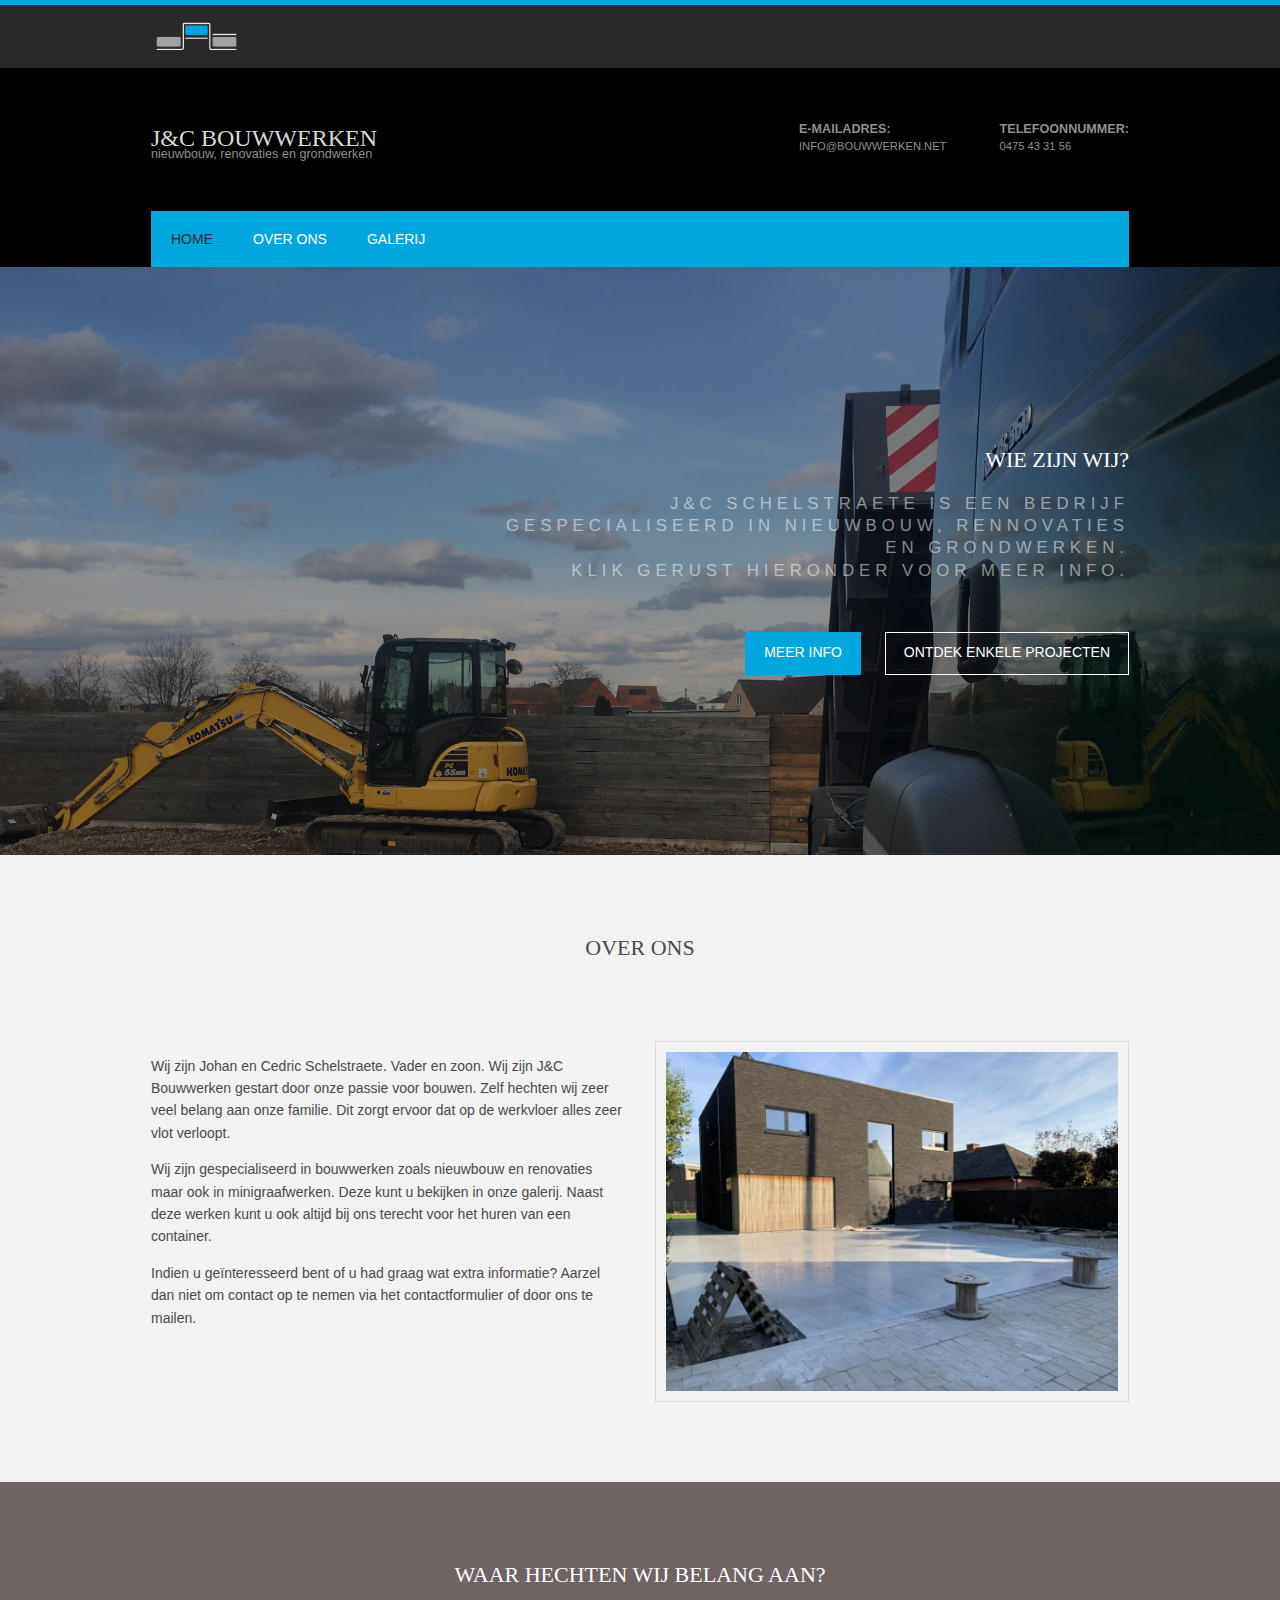
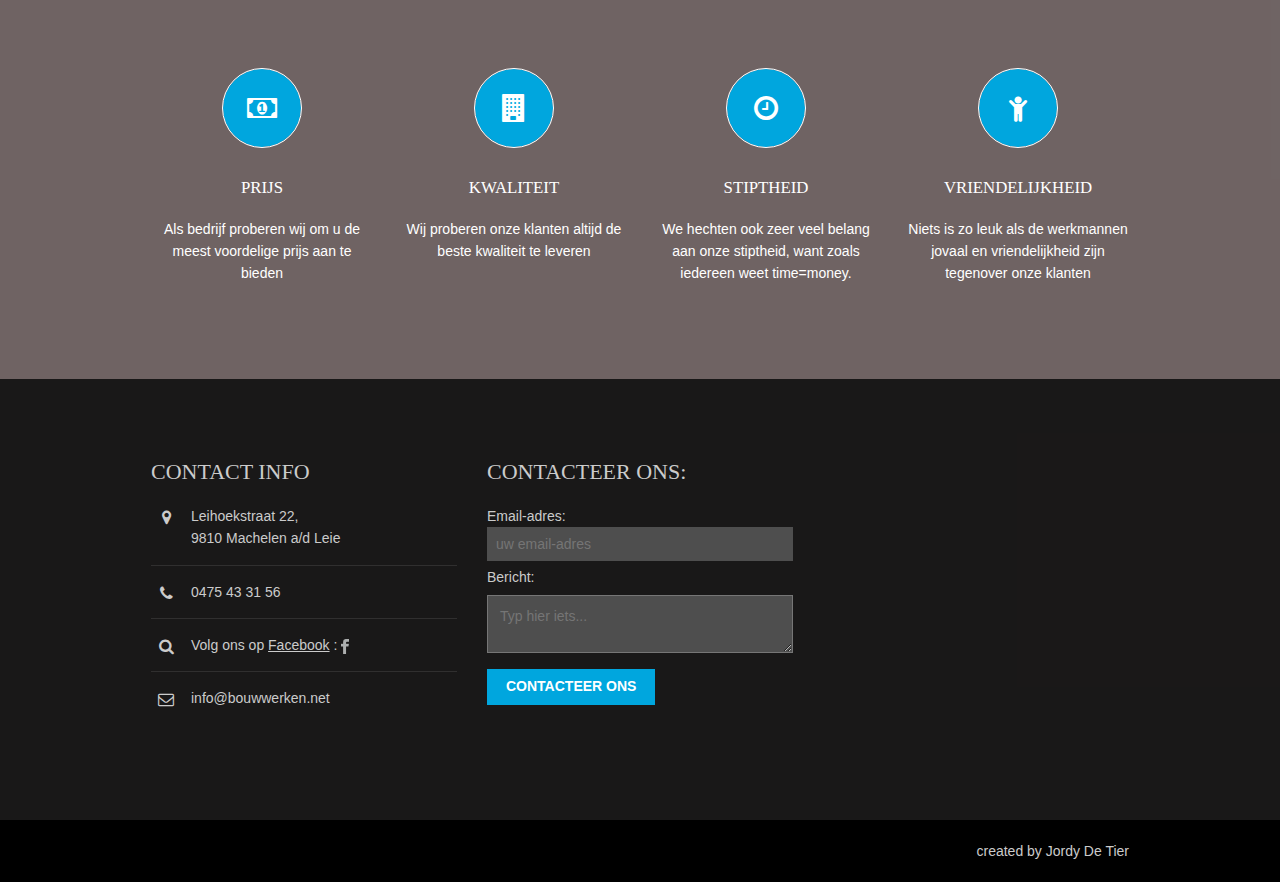
<file: index.html>
<!DOCTYPE html>
<!--
Template Name: Interlingua
Author: <a href="http://www.os-templates.com/">OS Templates</a>
Author URI: http://www.os-templates.com/
Licence: Free to use under our free template licence terms
Licence URI: http://www.os-templates.com/template-terms
-->
<html lang="">

<head>
  <link rel="shortcut icon" href="images/echte fotos/favicon.ico" />
  <title>J&C Bouwwerken</title>
  <meta charset="utf-8">
  <meta name="viewport" content="width=device-width, initial-scale=1.0, maximum-scale=1.0, user-scalable=no">
  <link href="layout/styles/layout.css" rel="stylesheet" type="text/css" media="all">
</head>

<body id="top">
  <div class="wrapper row0">
    <div id="topbar" class="hoc clear">
      <div class="fl_left">
        <ul>
          <a href="index.html"> <img id="images_logo" src="images/echte fotos/Logo.png"></a>
        </ul>
      </div>
    </div>
  </div>
  <div class="wrapper row1">
    <header id="header" class="hoc clear">
      <div id="logo" class="fl_left">
        <h1><a href="index.html">J&C Bouwwerken</a></h1>
        <p>Nieuwbouw, Renovaties en Grondwerken</p>
      </div>
      <div id="quickinfo" class="fl_right">
        <ul class="nospace inline">
          <li><strong>E-mailadres:</strong><br>
            info@bouwwerken.net</li>
          <li><strong>Telefoonnummer:</strong><br>
            0475 43 31 56</li>
        </ul>
      </div>
    </header>
    <nav id="mainav" class="hoc clear">
      <ul class="clear">
        <li class="active"><a href="index.html">Home</a></li>

        <li><a href="#overOns">Over ons</a>
        </li>
        <li><a href="galleryPage1.html">Galerij</a></li>
      </ul>
    </nav>
  </div>
  <div class="wrapper bgded overlay"
    style="background-image:url('images/echte fotos/51658224_2188859034764571_184104589186826240_n.jpg');">
    <div id="pageintro" class="hoc clear">
      <article>
        <h3 class="heading">Wie zijn wij?</h3>
        <p>J&C Schelstraete is een bedrijf gespecialiseerd in nieuwbouw, rennovaties en grondwerken.<br>Klik gerust
          hieronder voor meer info.</p>
        <footer>
          <ul class="nospace inline pushright">
            <li><a class="btn" href="#overOns">Meer Info</a></li>
            <li><a class="btn inverse" href="galleryPage1.html">Ontdek enkele projecten</a></li>
          </ul>
        </footer>
      </article>
    </div>
  </div>
  <div class="wrapper row3">
    <main class="hoc container clear" id="overOns">
      <div class="sectiontitle">
        <h6 class="heading">Over ons</h6>
      </div>
      <div class="group">
        <div class="one_half first">
          <p>Wij zijn Johan en Cedric Schelstraete. Vader en zoon. Wij zijn J&C Bouwwerken gestart door onze passie voor
            bouwen. Zelf hechten wij zeer veel belang aan onze familie. Dit zorgt ervoor dat op de werkvloer alles zeer
            vlot verloopt.</p>
          <p>Wij zijn gespecialiseerd in bouwwerken zoals nieuwbouw en renovaties maar ook in minigraafwerken. Deze kunt u bekijken in onze galerij.
            Naast deze werken kunt u ook altijd bij ons terecht voor het huren van een container. </p>
          <p>Indien u geïnteresseerd bent of u had graag wat extra informatie? Aarzel dan niet om contact op te nemen
            via het contactformulier of door ons te mailen.</p>
        </div>
        <div class="one_half"><img class="inspace-10 borderedbox"
            src="images/echte fotos/44198797_1784508121646353_3643652444912615424_n.jpg" alt=""></div>
      </div>
      <div class="clear"></div>
    </main>
  </div>
  <div class="wrapper bgded overlay" style="background-color: rgb(185, 166, 166)">
    <section class="hoc container clear">
      <div class="sectiontitle">
        <h6 class="heading">Waar hechten wij belang aan?</h6>

      </div>
      <ul class="nospace group center">
        <li class="one_quarter first">
          <article><a href="#"><i class="icon btmspace-30 fa fa-money"></i></a>
            <h6 class="heading font-x1">Prijs</h6>
            <p>Als bedrijf proberen wij om u de meest voordelige prijs aan te bieden</p>
          </article>
        </li>
        <li class="one_quarter">
          <article><a href="#"><i class="icon btmspace-30 fa fa-building"></i></a>
            <h6 class="heading font-x1">Kwaliteit</h6>
            <p>Wij proberen onze klanten altijd de beste kwaliteit te leveren</p>
          </article>
        </li>
        <li class="one_quarter">
          <article><a href="#"><i class="icon btmspace-30 fa fa-clock-o"></i></a>
            <h6 class="heading font-x1">stiptheid</h6>
            <p>We hechten ook zeer veel belang aan onze stiptheid, want zoals iedereen weet time=money.</p>
          </article>
        </li>
        <li class="one_quarter">
          <article><a href="#"><i class="icon btmspace-30 fa fa-child"></i></a>
            <h6 class="heading font-x1">Vriendelijkheid</h6>
            <p>Niets is zo leuk als de werkmannen jovaal en vriendelijkheid zijn tegenover onze klanten</p>
          </article>
        </li>
      </ul>
    </section>
  </div>
  <div class="wrapper row4 bgded overlay" style="background-color: rgb(43, 40, 40)">
    <footer id="footer" class="hoc clear">
      <div class="one_third first">
        <h6 class="heading">Contact info</h6>
        <ul class="nospace btmspace-30 linklist contact">
          <li><i class="fa fa-map-marker"></i>
            <address>
              Leihoekstraat 22,<br>9810 Machelen a/d Leie
            </address>
          </li>
          <li><i class="fa fa-phone"></i> 0475 43 31 56</li>
          <li><i class="fa fa-search"></i> Volg ons op
            <a href="https://www.facebook.com/JC-Schelstraete-Nieuwbouw-Renovaties-Grondwerken-838728419657778/"><u>Facebook</u>
              :
              <img id="images_social" src="images/echte fotos/icon_facebook.png"> </a> </li>
          <li><i class="fa fa-envelope-o"></i>info@bouwwerken.net</li>
        </ul>
      </div>

      <div class="one_third" class="mapouter">
        <form action="https://formspree.io/xlepbqwn" method="POST">
          <h2>Contacteer ons:</h2>
          <label>
            Email-adres:
            <input type="text" name="_replyto" placeholder="uw email-adres">
          </label>
          <label>
            Bericht:
            <textarea name="message" style="  width: 100%; 
            padding: 12px; 
            color: #FFFFFF;
            background-color: #4E4E4E;
            box-sizing: border-box; 
            margin-top: 6px; 
            margin-bottom: 16px;
            resize: vertical" placeholder="Typ hier iets..."></textarea>
          </label>

          <button type="submit">Contacteer ons</button>
        </form>

      </div>
    </footer>
  </div>
  <div class="wrapper row5">
    <div id="copyright" class="hoc clear">
      <p class="fl_left"></a></p>
      <p class="fl_right">created by Jordy De Tier</a></p>
    </div>
  </div>
  <a id="backtotop" href="#top"><i class="fa fa-chevron-up"></i></a>
  <!-- JAVASCRIPTS -->
  <script src="layout/scripts/jquery.min.js"></script>
  <script src="layout/scripts/jquery.backtotop.js"></script>
  <script src="layout/scripts/jquery.mobilemenu.js"></script>
</body>

</html>
</file>
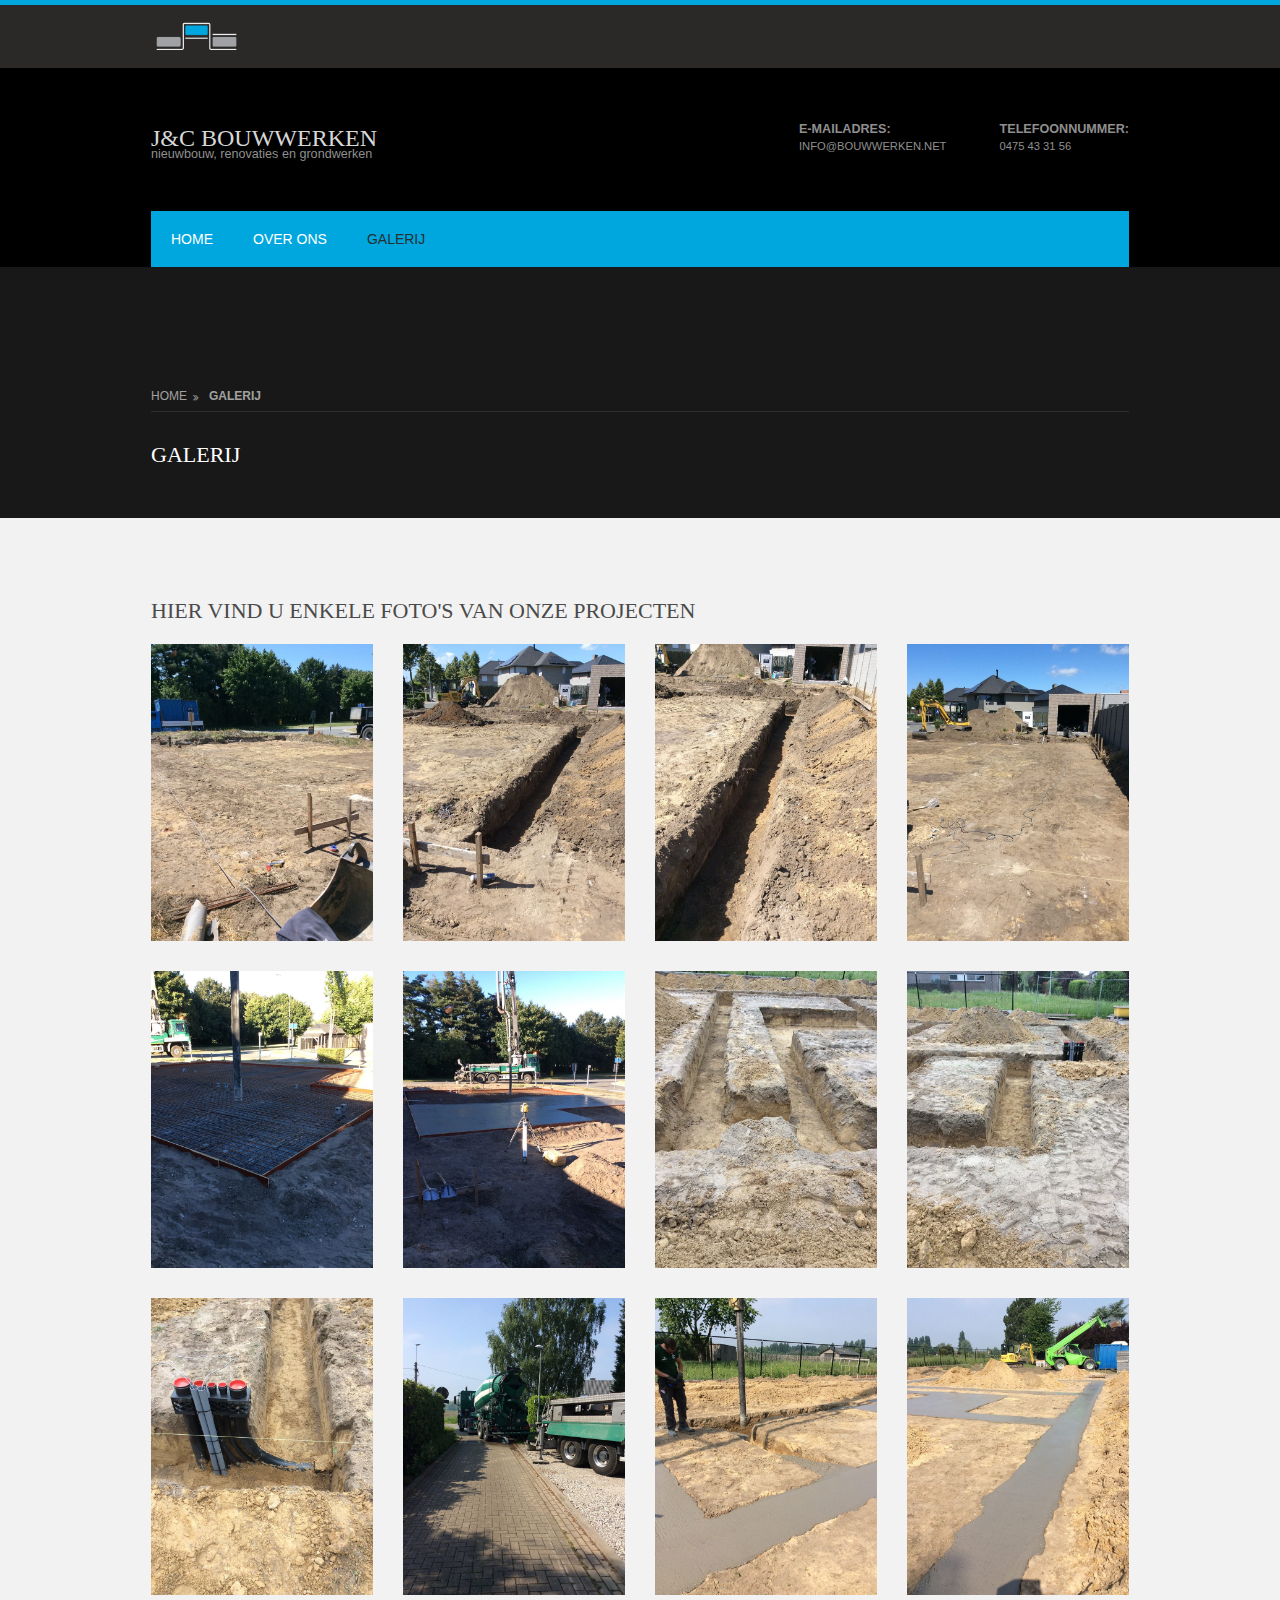
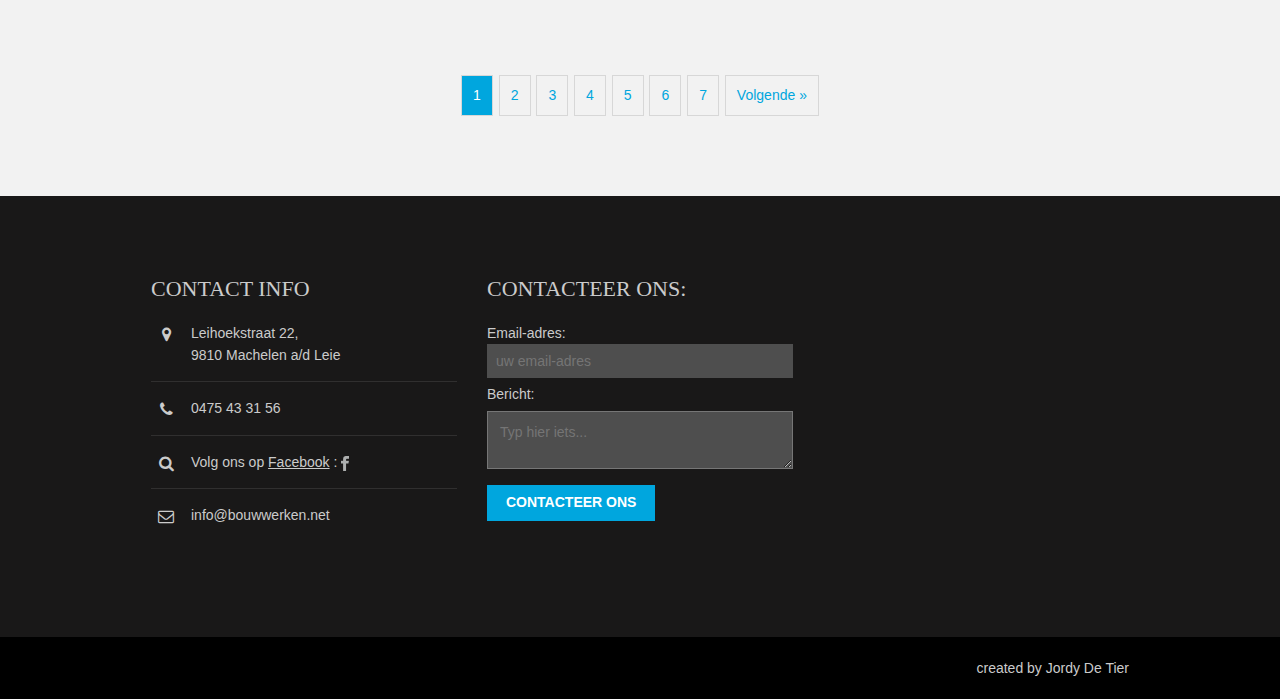
<file: galleryPage1.html>
<!DOCTYPE html>
<!--
Template Name: Interlingua
Author: <a href="http://www.os-templates.com/">OS Templates</a>
Author URI: http://www.os-templates.com/
Licence: Free to use under our free template licence terms
Licence URI: http://www.os-templates.com/template-terms
-->
<html lang="">

<head>
  <link rel="shortcut icon" href="images/echte fotos/favicon.ico" />
  <title>J&C Bouwwerken</title>
  <meta charset="utf-8">
  <meta name="viewport" content="width=device-width, initial-scale=1.0, maximum-scale=1.0, user-scalable=no">
  <link href="../layout/styles/layout.css" rel="stylesheet" type="text/css" media="all">
</head>

<body id="top">
  <div class="wrapper row0">
    <div id="topbar" class="hoc clear">

      <div class="fl_left">
        <ul>
          <a href="index.html"> <img id="images_logo" src="images/echte fotos/Logo.png"></a>
        </ul>
      </div>

    </div>
  </div>
  <div class="wrapper row1">
    <header id="header" class="hoc clear">
      <div id="logo" class="fl_left">
        <h1><a href="index.html">J&C Bouwwerken</a></h1>
        <p>Nieuwbouw, Renovaties en Grondwerken</p>
      </div>
      <div id="quickinfo" class="fl_right">
        <ul class="nospace inline">
          <li><strong>E-mailadres:</strong><br>
            info@bouwwerken.net</li>
          <li><strong>Telefoonnummer:</strong><br>
            0475 43 31 56</li>
        </ul>
      </div>
    </header>
    <nav id="mainav" class="hoc clear">
      <ul class="clear">
        <li><a href="index.html">Home</a></li>
        <li><a href="index.html#overOns">Over ons</a>
        <li class="active"><a href="galleryPage1.html">Galerij</a></li>

      </ul>
    </nav>
  </div>
  <div class="wrapper bgded overlay" style="background-color: rgb(43, 40, 40)">
    <section id="breadcrumb" class="hoc clear">
      <ul>
        <li><a href="index.html">Home</a></li>
        <li><a href="">Galerij</a></li>

      </ul>
      <h6 class="heading">Galerij</h6>
    </section>
  </div>
  <div class="wrapper row3">
    <main class="hoc container clear">
      <div class="content">
        <a name="anchor"></a>
        <div id="gallery">
          <figure>
            <header class="heading">Hier vind u enkele foto's van onze projecten</header>
            <ul class="nospace clear">
              <li class="one_quarter first"><img src="images/echte fotos/4.jpg" alt=""></li>
              <li class="one_quarter"><img src="images/echte fotos/5.jpg" alt=""></li>
              <li class="one_quarter"><img src="images/echte fotos/6.jpg" alt=""></li>
              <li class="one_quarter"><img src="images/echte fotos/7.jpg" alt=""></li>
              <li class="one_quarter first"><img src="images/echte fotos/8.jpg" alt=""></li>
              <li class="one_quarter"><img src="images/echte fotos/9.jpg" alt=""></li>
              <li class="one_quarter"><img src="images/echte fotos/19.jpg" alt=""></li>
              <li class="one_quarter"><img src="images/echte fotos/20.jpg" alt=""></li>
              <li class="one_quarter first"><img src="images/echte fotos/21.jpg" alt=""></li>
              <li class="one_quarter"><img src="images/echte fotos/25.jpg" alt=""></li>
              <li class="one_quarter"><img src="images/echte fotos/23.jpg" alt=""></li>
              <li class="one_quarter"><img src="images/echte fotos/24.jpg" alt=""></li>
            </ul>

          </figure>
        </div>
        <nav class="pagination">
          <ul>
            <li class="current"><Strong>1</strong></li>
            <li><a href="galleryPage2.html#anchor">2</a></li>
            <li><a href="galleryPage3.html#anchor">3</a></li>
            <li><a href="galleryPage4.html#anchor">4</a></li>
            <li><a href="galleryPage5.html#anchor">5</a></li>
            <li><a href="galleryPage6.html#anchor">6</a></li>
            <li><a href="galleryPage7.html#anchor">7</a></li>
            <li><a href="galleryPage2.html#anchor">Volgende &raquo;</a></li>
          </ul>
        </nav>
      </div>
      <div class="clear"></div>
    </main>
  </div>
  <div class="wrapper row4 bgded overlay" style="background-color: rgb(43, 40, 40)">
    <footer id="footer" class="hoc clear">
      <div class="one_third first">
        <h6 class="heading">Contact info</h6>
        <ul class="nospace btmspace-30 linklist contact">
          <li><i class="fa fa-map-marker"></i>
            <address>
              Leihoekstraat 22,<br>9810 Machelen a/d Leie
            </address>
          </li>
          <li><i class="fa fa-phone"></i> 0475 43 31 56</li>
          <li><i class="fa fa-search"></i> Volg ons op
            <a href="https://www.facebook.com/JC-Schelstraete-Nieuwbouw-Renovaties-Grondwerken-838728419657778/"><u>Facebook</u>
              :
              <img id="images_social" src="images/echte fotos/icon_facebook.png"> </a> </li>
          <li><i class="fa fa-envelope-o"></i> info@bouwwerken.net</li>
        </ul>
      </div>

      <div class="one_third" class="mapouter">
        <form action="https://formspree.io/xlepbqwn" method="POST">
          <h2>Contacteer ons:</h2>
          <label>
            Email-adres:
            <input type="text" name="_replyto" placeholder="uw email-adres">
          </label>
          <label>
            Bericht:
            <textarea name="message" style="  width: 100%; 
            padding: 12px; 
            color: #FFFFFF;
            background-color: #4E4E4E;
            box-sizing: border-box; 
            margin-top: 6px; 
            margin-bottom: 16px;
            resize: vertical" placeholder="Typ hier iets..."></textarea>
          </label>

          <button type="submit">Contacteer ons</button>
        </form>

      </div>
    </footer>
  </div>
  <div class="wrapper row5">
    <div id="copyright" class="hoc clear">
      <p class="fl_left"></a></p>
      <p class="fl_right">created by Jordy De Tier</a></p>
    </div>
  </div>
  <a id="backtotop" href="#top"><i class="fa fa-chevron-up"></i></a>
  <!-- JAVASCRIPTS -->
  <script src="../layout/scripts/jquery.min.js"></script>
  <script src="../layout/scripts/jquery.backtotop.js"></script>
  <script src="../layout/scripts/jquery.mobilemenu.js"></script>
</body>

</html>
</file>
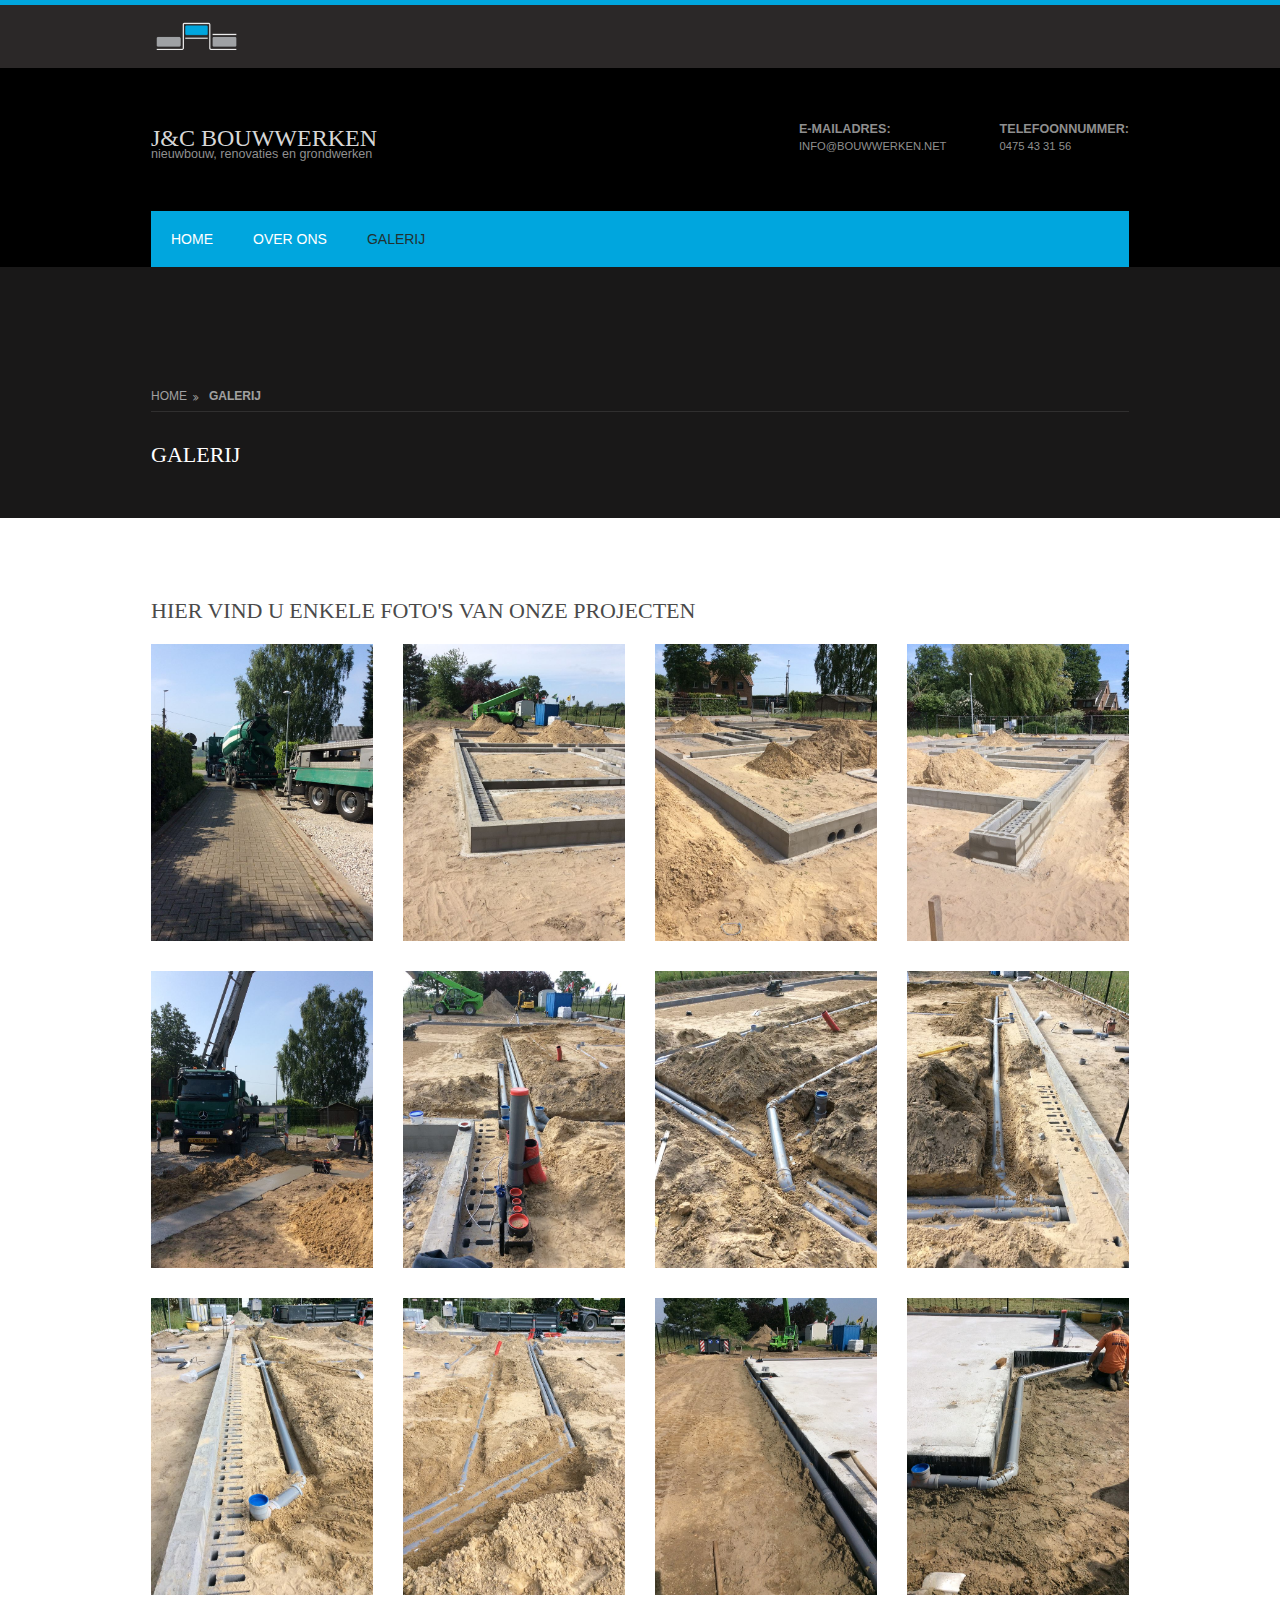
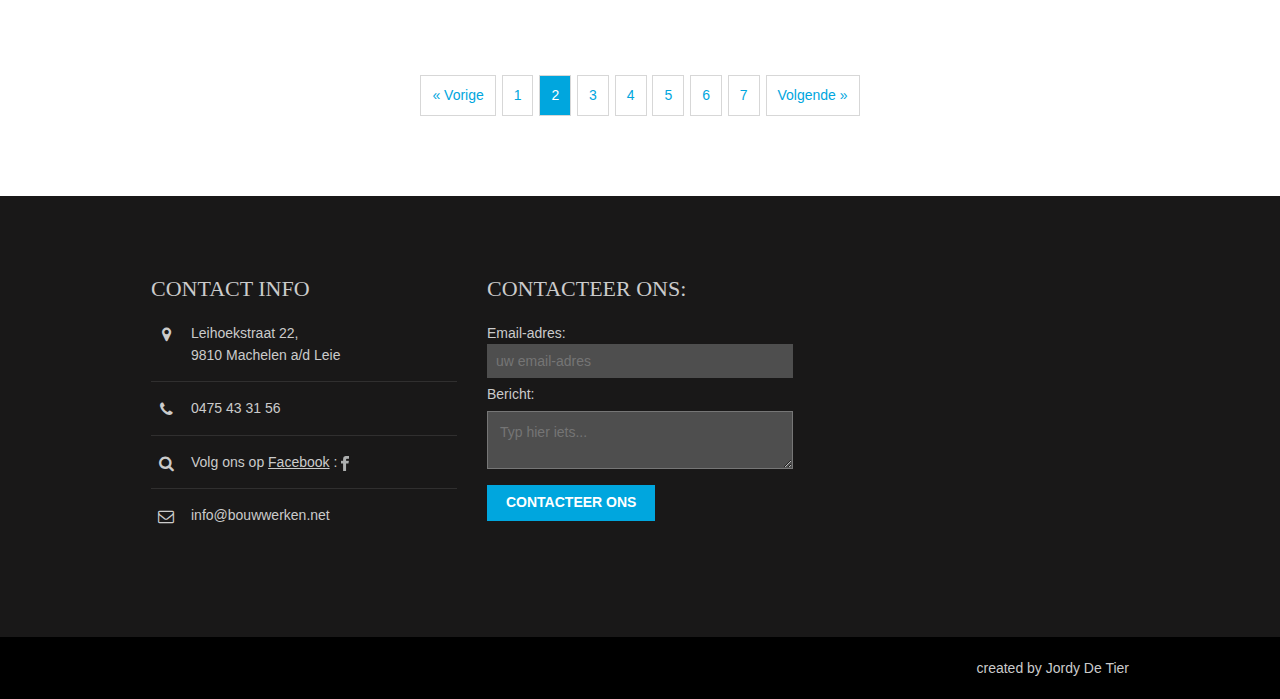
<file: galleryPage2.html>
<!DOCTYPE html>
<!--
Template Name: Interlingua
Author: <a href="http://www.os-templates.com/">OS Templates</a>
Author URI: http://www.os-templates.com/
Licence: Free to use under our free template licence terms
Licence URI: http://www.os-templates.com/template-terms
-->
<html lang="">

<head>
  <link rel="shortcut icon" href="images/echte fotos/favicon.ico" />
  <title>J&C Bouwwerken</title>
  <meta charset="utf-8">
  <meta name="viewport" content="width=device-width, initial-scale=1.0, maximum-scale=1.0, user-scalable=no">
  <link href="../layout/styles/layout.css" rel="stylesheet" type="text/css" media="all">
</head>

<body id="top">
  <div class="wrapper row0">
    <div id="topbar" class="hoc clear">
      <div class="fl_left">
        <ul>
          <a href="index.html"> <img id="images_logo" src="images/echte fotos/Logo.png"></a>
        </ul>
      </div>

    </div>
  </div>
  <div class="wrapper row1">
    <header id="header" class="hoc clear">
      <div id="logo" class="fl_left">
        <h1><a href="index.html">J&C Bouwwerken</a></h1>
        <p>Nieuwbouw, Renovaties en Grondwerken</p>
      </div>
      <div id="quickinfo" class="fl_right">
        <ul class="nospace inline">
          <li><strong>E-mailadres:</strong><br>
            info@bouwwerken.net</li>
          <li><strong>Telefoonnummer:</strong><br>
            0475 43 31 56</li>
        </ul>
      </div>
    </header>
    <nav id="mainav" class="hoc clear">
      <ul class="clear">
        <li><a href="index.html">Home</a></li>
        <li><a href="index.html#overOns">Over ons</a>
        <li class="active"><a href="galleryPage1.html">Galerij</a></li>

      </ul>
    </nav>
  </div>
  <div class="wrapper bgded overlay" style="background-color: rgb(43, 40, 40)">
    <section id="breadcrumb" class="hoc clear">
      <ul>
        <li><a href="index.html">Home</a></li>
        <li><a href="">Galerij</a></li>

      </ul>
      <h6 class="heading">Galerij</h6>
    </section>
  </div>
  <main class="hoc container clear">
    <div class="content">
      <a name="anchor"></a>
      <div id="gallery">
        <figure>
          <header class="heading">Hier vind u enkele foto's van onze projecten</header>
          <ul class="nospace clear">
            <li class="one_quarter first"><img src="images/echte fotos/25.jpg" alt=""></li>
            <li class="one_quarter"><img src="images/echte fotos/26.jpg" alt=""></li>
            <li class="one_quarter"><img src="images/echte fotos/28.jpg" alt=""></li>
            <li class="one_quarter"><img src="images/echte fotos/29.jpg" alt=""></li>
            <li class="one_quarter first"><img src="images/echte fotos/30.jpg" alt=""></li>
            <li class="one_quarter"><img src="images/echte fotos/31.jpg" alt=""></li>
            <li class="one_quarter"><img src="images/echte fotos/32.jpg" alt=""></li>
            <li class="one_quarter"><img src="images/echte fotos/33.jpg" alt=""></li>
            <li class="one_quarter first"><img src="images/echte fotos/34.jpg" alt=""></li>
            <li class="one_quarter"><img src="images/echte fotos/35.jpg" alt=""></li>
            <li class="one_quarter"><img src="images/echte fotos/38.jpg" alt=""></li>
            <li class="one_quarter"><img src="images/echte fotos/39.jpg" alt=""></li>
          </ul>

        </figure>
      </div>
      <nav class="pagination">
        <ul>
          <li><a href="galleryPage1.html#anchor">&laquo; Vorige</a></li>
          <li><a href="galleryPage1.html#anchor">1</a></li>
          <li class="current"><strong>2</strong></li>
          <li><a href="galleryPage3.html#anchor">3</a></li>
          <li><a href="galleryPage4.html#anchor">4</a></li>
          <li><a href="galleryPage5.html#anchor">5</a></li>
          <li><a href="galleryPage6.html#anchor">6</a></li>
          <li><a href="galleryPage7.html#anchor">7</a></li>
          <li><a href="galleryPage3.html#anchor">Volgende &raquo;</a></li>
        </ul>
      </nav>
    </div>
    <div class="clear"></div>
  </main>
  </div>
  <div class="wrapper row4 bgded overlay" style="background-color: rgb(43, 40, 40)">
    <footer id="footer" class="hoc clear">
      <div class="one_third first">
        <h6 class="heading">Contact info</h6>
        <ul class="nospace btmspace-30 linklist contact">
          <li><i class="fa fa-map-marker"></i>
            <address>
              Leihoekstraat 22,<br>9810 Machelen a/d Leie
            </address>
          </li>
          <li><i class="fa fa-phone"></i> 0475 43 31 56</li>
          <li><i class="fa fa-search"></i> Volg ons op
            <a href="https://www.facebook.com/JC-Schelstraete-Nieuwbouw-Renovaties-Grondwerken-838728419657778/"><u>Facebook</u>
              :
              <img id="images_social" src="images/echte fotos/icon_facebook.png"> </a> </li>
          <li><i class="fa fa-envelope-o"></i> info@bouwwerken.net</li>
        </ul>
      </div>

      <div class="one_third" class="mapouter">
        <form action="https://formspree.io/xlepbqwn" method="POST">
          <h2>Contacteer ons:</h2>
          <label>
            Email-adres:
            <input type="text" name="_replyto" placeholder="uw email-adres">
          </label>
          <label>
            Bericht:
            <textarea name="message" style="  width: 100%; 
            padding: 12px; 
            color: #FFFFFF;
            background-color: #4E4E4E;
            box-sizing: border-box; 
            margin-top: 6px; 
            margin-bottom: 16px;
            resize: vertical" placeholder="Typ hier iets..."></textarea>
          </label>

          <button type="submit">Contacteer ons</button>
        </form>

      </div>
    </footer>
  </div>
  <div class="wrapper row5">
    <div id="copyright" class="hoc clear">
      <p class="fl_left"></a></p>
      <p class="fl_right">created by Jordy De Tier</a></p>
    </div>
  </div>
  <a id="backtotop" href="#top"><i class="fa fa-chevron-up"></i></a>
  <!-- JAVASCRIPTS -->
  <script src="../layout/scripts/jquery.min.js"></script>
  <script src="../layout/scripts/jquery.backtotop.js"></script>
  <script src="../layout/scripts/jquery.mobilemenu.js"></script>
</body>

</html>
</file>
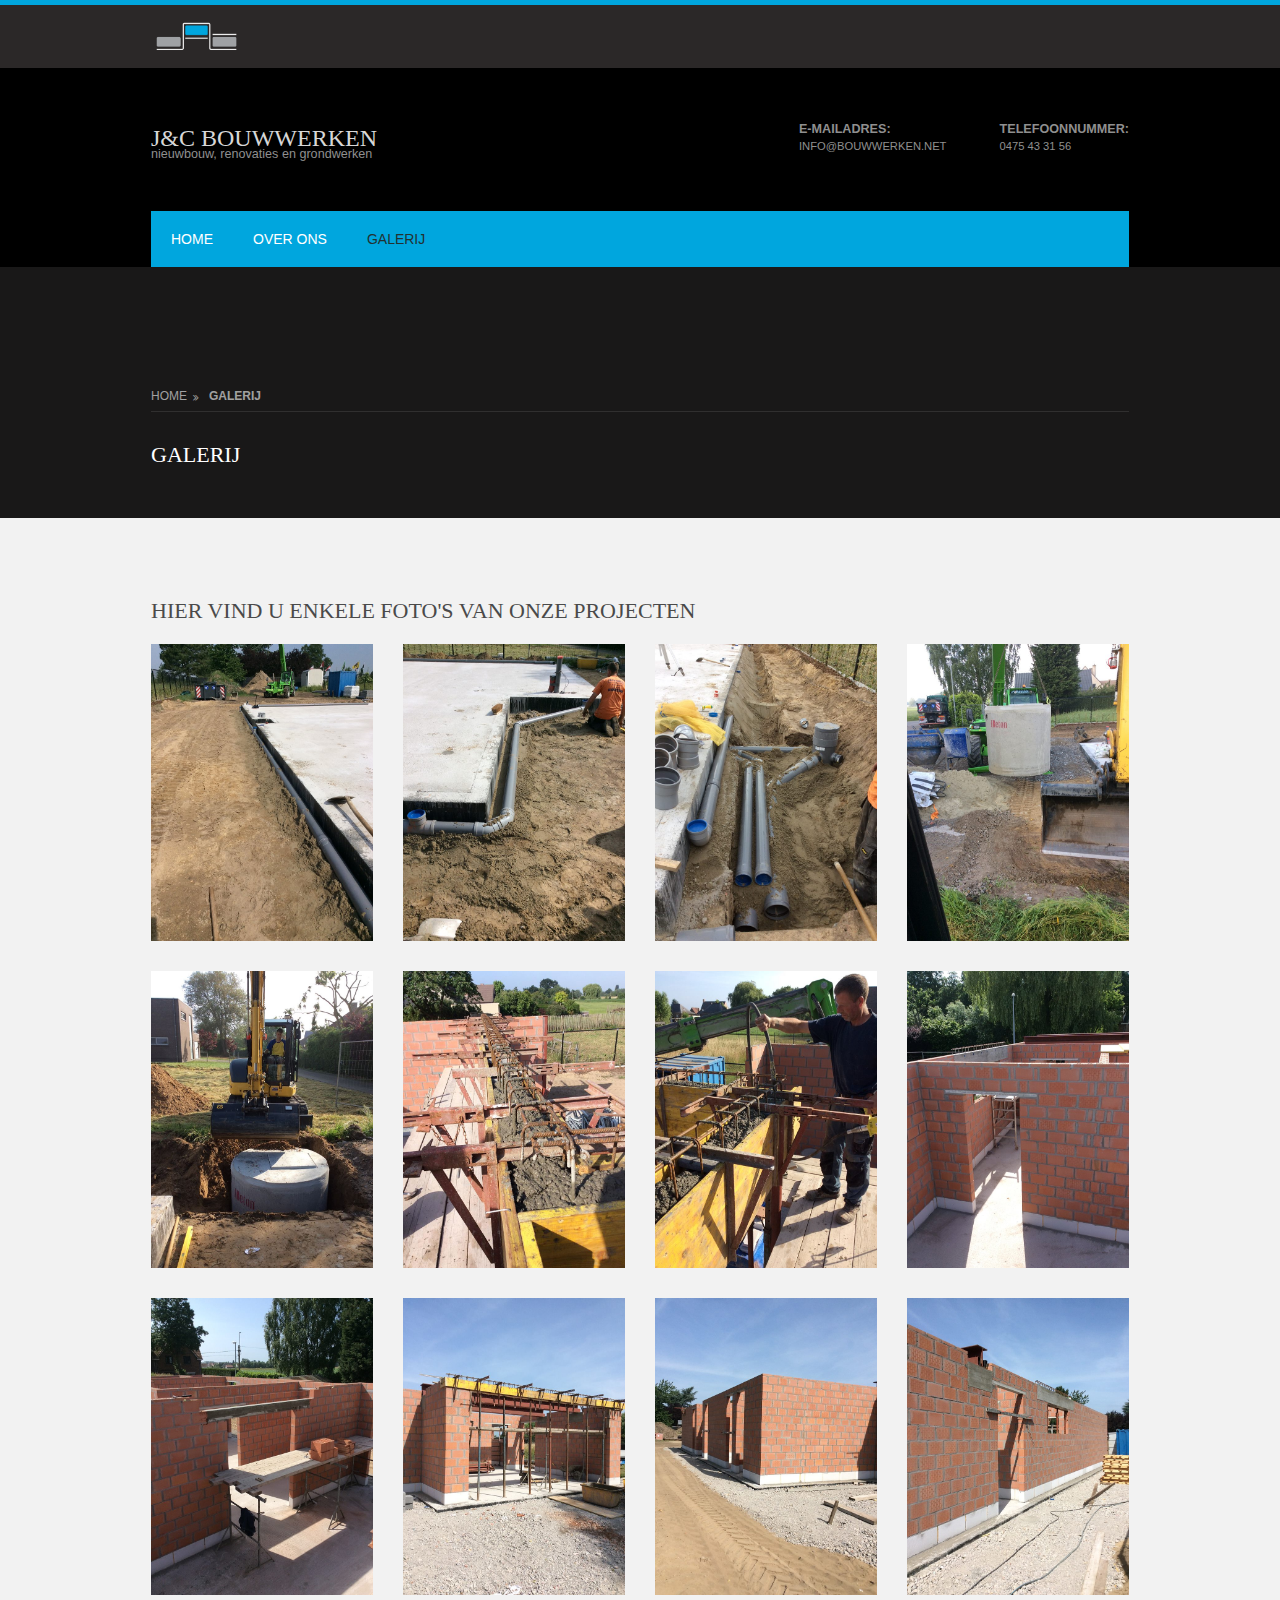
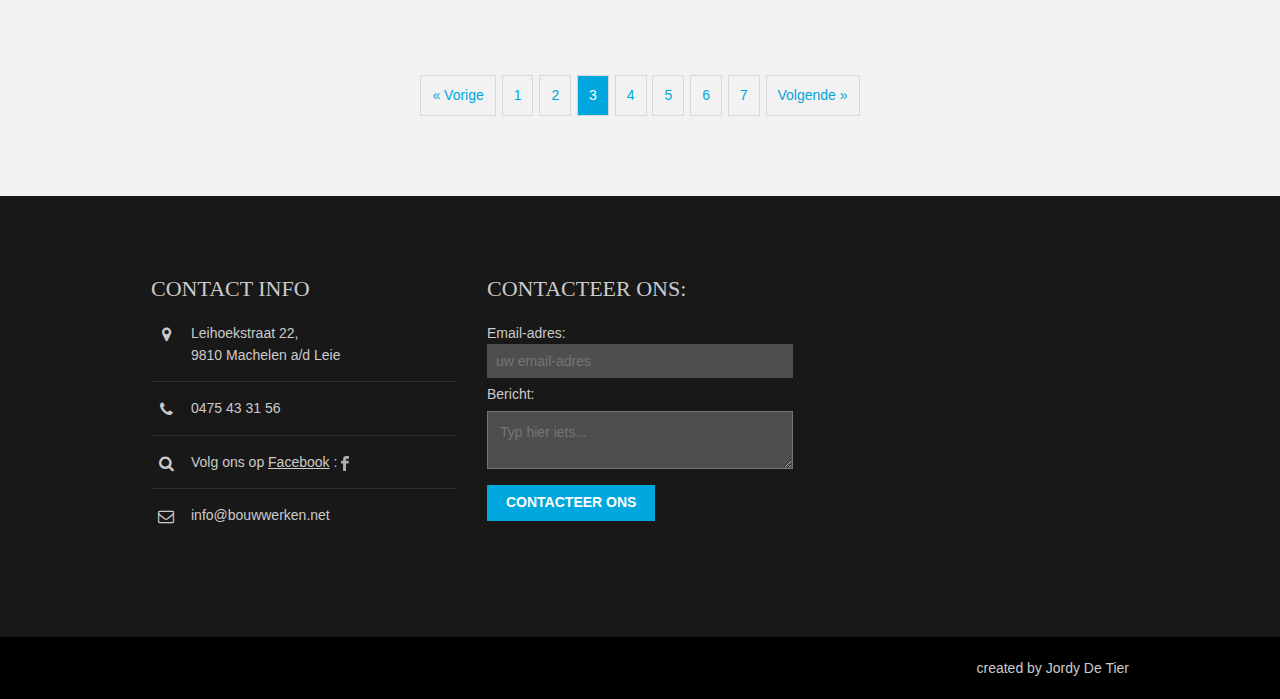
<file: galleryPage3.html>
<!DOCTYPE html>
<!--
Template Name: Interlingua
Author: <a href="http://www.os-templates.com/">OS Templates</a>
Author URI: http://www.os-templates.com/
Licence: Free to use under our free template licence terms
Licence URI: http://www.os-templates.com/template-terms
-->
<html lang="">

<head>
  <link rel="shortcut icon" href="images/echte fotos/favicon.ico" />
  <title>J&C Bouwwerken</title>
  <meta charset="utf-8">
  <meta name="viewport" content="width=device-width, initial-scale=1.0, maximum-scale=1.0, user-scalable=no">
  <link href="../layout/styles/layout.css" rel="stylesheet" type="text/css" media="all">
</head>

<body id="top">
  <div class="wrapper row0">
    <div id="topbar" class="hoc clear">
      <div class="fl_left">
        <ul>
          <a href="index.html"> <img id="images_logo" src="images/echte fotos/Logo.png"></a>

        </ul>
      </div>
    </div>
  </div>
  <div class="wrapper row1">
    <header id="header" class="hoc clear">
      <div id="logo" class="fl_left">
        <h1><a href="index.html">J&C Bouwwerken</a></h1>
        <p>Nieuwbouw, Renovaties en Grondwerken</p>
      </div>
      <div id="quickinfo" class="fl_right">
        <ul class="nospace inline">
          <li><strong>E-mailadres:</strong><br>
            info@bouwwerken.net</li>
          <li><strong>Telefoonnummer:</strong><br>
            0475 43 31 56</li>
        </ul>
      </div>
    </header>
    <nav id="mainav" class="hoc clear">
      <ul class="clear">
        <li><a href="index.html">Home</a></li>
        <li><a href="index.html#overOns">Over ons</a>
        <li class="active"><a href="galleryPage1.html">Galerij</a></li>

      </ul>
    </nav>
  </div>

  <div class="wrapper bgded overlay" style="background-color: rgb(43, 40, 40)">
    <section id="breadcrumb" class="hoc clear">
      <ul>
        <li><a href="index.html">Home</a></li>
        <li><a href="">Galerij</a></li>

      </ul>
      <h6 class="heading">Galerij</h6>
    </section>
  </div>
  <div class="wrapper row3">
    <main class="hoc container clear">
      <div class="content">
        <a name="anchor"></a>
        <div id="gallery">
          <figure>
            <header class="heading">Hier vind u enkele foto's van onze projecten</header>
            <ul class="nospace clear">
              <li class="one_quarter first"><img src="images/echte fotos/38.jpg" alt=""></li>
              <li class="one_quarter"><img src="images/echte fotos/39.jpg" alt=""></li>
              <li class="one_quarter"><img src="images/echte fotos/40.jpg" alt=""></li>
              <li class="one_quarter"><img src="images/echte fotos/41.jpg" alt=""></li>
              <li class="one_quarter first"><img src="images/echte fotos/42.jpg" alt=""></li>
              <li class="one_quarter"><img src="images/echte fotos/43.jpg" alt=""></li>
              <li class="one_quarter"><img src="images/echte fotos/44.jpg" alt=""></li>
              <li class="one_quarter"><img src="images/echte fotos/45.jpg" alt=""></li>
              <li class="one_quarter first"><img src="images/echte fotos/46.jpg" alt=""></li>
              <li class="one_quarter"><img src="images/echte fotos/47.jpg" alt=""></li>
              <li class="one_quarter"><img src="images/echte fotos/48.jpg" alt=""></li>
              <li class="one_quarter"><img src="images/echte fotos/49.jpg" alt=""></li>
            </ul>

          </figure>
        </div>
        <nav class="pagination">
          <ul>
            <li><a href="galleryPage2.html#anchor">&laquo; Vorige</a></li>
            <li><a href="galleryPage1.html#anchor">1</a></li>
            <li><a href="galleryPage2.html#anchor">2</a></li>
            <li class="current"><strong>3</strong></li>
            <li><a href="galleryPage4.html#anchor">4</a></li>
            <li><a href="galleryPage5.html#anchor">5</a></li>
            <li><a href="galleryPage6.html#anchor">6</a></li>
            <li><a href="galleryPage7.html#anchor">7</a></li>
            <li><a href="galleryPage4.html#anchor">Volgende &raquo;</a></li>
          </ul>
        </nav>
      </div>
      <div class="clear"></div>
    </main>
  </div>
  <div class="wrapper row4 bgded overlay" style="background-color: rgb(43, 40, 40)">
    <footer id="footer" class="hoc clear">
      <div class="one_third first">
        <h6 class="heading">Contact info</h6>
        <ul class="nospace btmspace-30 linklist contact">
          <li><i class="fa fa-map-marker"></i>
            <address>
              Leihoekstraat 22,<br>9810 Machelen a/d Leie
            </address>
          </li>
          <li><i class="fa fa-phone"></i> 0475 43 31 56</li>
          <li><i class="fa fa-search"></i> Volg ons op
            <a href="https://www.facebook.com/JC-Schelstraete-Nieuwbouw-Renovaties-Grondwerken-838728419657778/"><u>Facebook</u>
              :
              <img id="images_social" src="images/echte fotos/icon_facebook.png"> </a> </li>
          <li><i class="fa fa-envelope-o"></i>info@bouwwerken.net</li>
        </ul>
      </div>

      <div class="one_third" class="mapouter">
        <form action="https://formspree.io/xlepbqwn" method="POST">
          <h2>Contacteer ons:</h2>
          <label>
            Email-adres:
            <input type="text" name="_replyto" placeholder="uw email-adres">
          </label>
          <label>
            Bericht:
            <textarea name="message" style="  width: 100%; 
            padding: 12px; 
            color: #FFFFFF;
            background-color: #4E4E4E;
            box-sizing: border-box; 
            margin-top: 6px; 
            margin-bottom: 16px;
            resize: vertical" placeholder="Typ hier iets..."></textarea>
          </label>

          <button type="submit">Contacteer ons</button>
        </form>

      </div>
    </footer>
  </div>
  <div class="wrapper row5">
    <div id="copyright" class="hoc clear">
      <p class="fl_left"></a></p>
      <p class="fl_right">created by Jordy De Tier</a></p>
    </div>
  </div>
  <a id="backtotop" href="#top"><i class="fa fa-chevron-up"></i></a>
  <!-- JAVASCRIPTS -->
  <script src="../layout/scripts/jquery.min.js"></script>
  <script src="../layout/scripts/jquery.backtotop.js"></script>
  <script src="../layout/scripts/jquery.mobilemenu.js"></script>
</body>

</html>
</file>
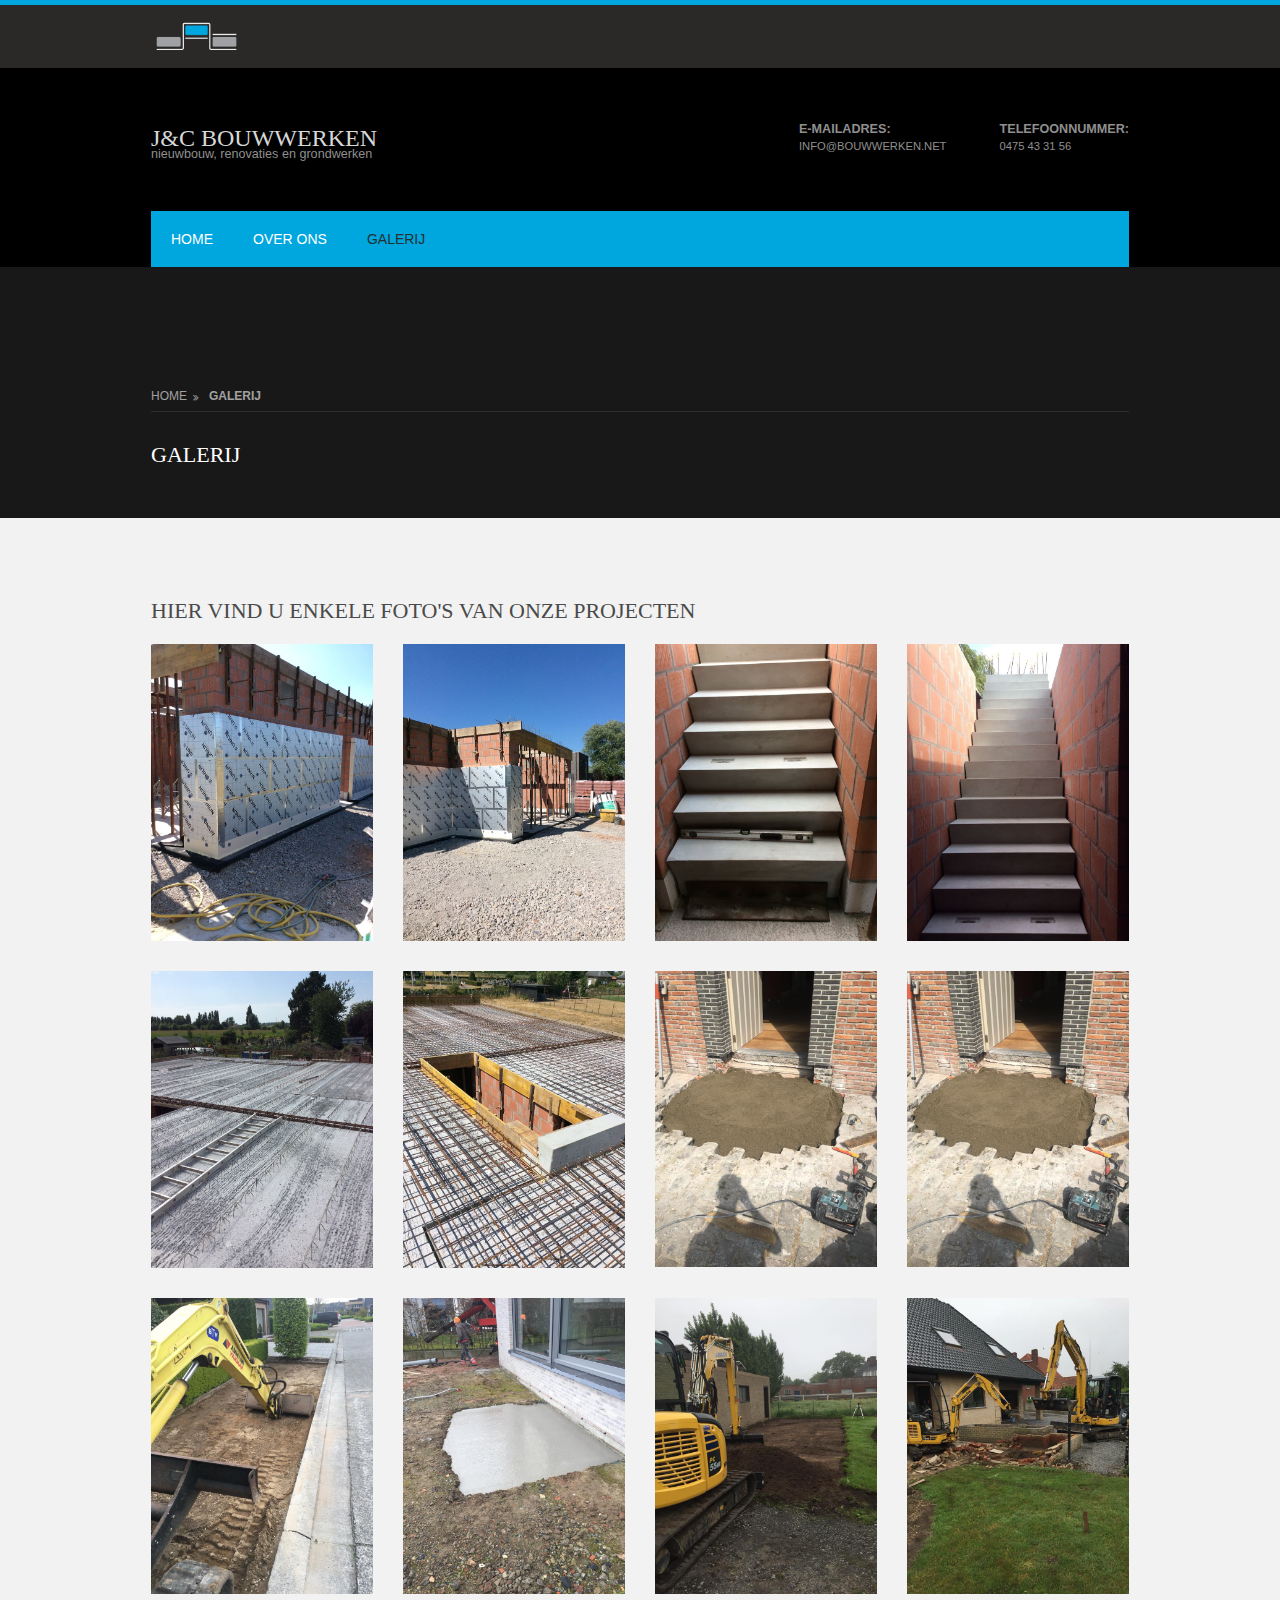
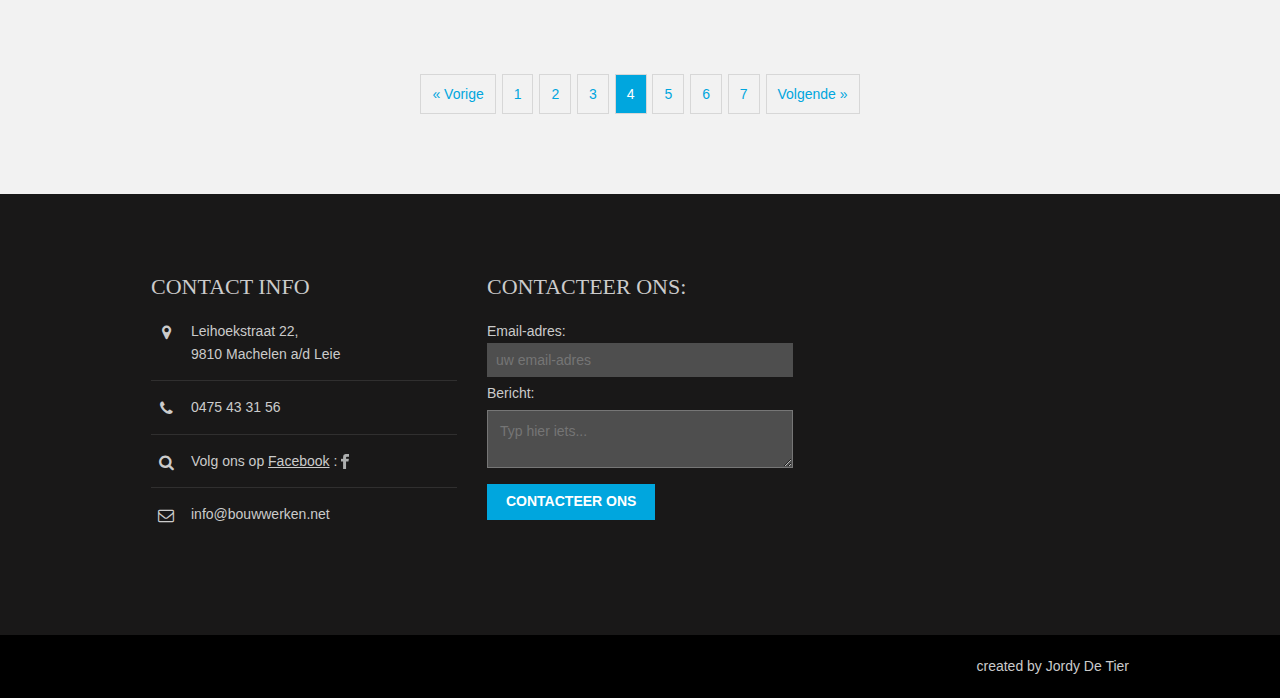
<file: galleryPage4.html>
<!DOCTYPE html>
<!--
Template Name: Interlingua
Author: <a href="http://www.os-templates.com/">OS Templates</a>
Author URI: http://www.os-templates.com/
Licence: Free to use under our free template licence terms
Licence URI: http://www.os-templates.com/template-terms
-->
<html lang="">

<head>
  <link rel="shortcut icon" href="images/echte fotos/favicon.ico" />
  <title>J&C Bouwwerken</title>
  <meta charset="utf-8">
  <meta name="viewport" content="width=device-width, initial-scale=1.0, maximum-scale=1.0, user-scalable=no">
  <link href="../layout/styles/layout.css" rel="stylesheet" type="text/css" media="all">
</head>

<body id="top">
  <div class="wrapper row0">
    <div id="topbar" class="hoc clear">





      <div class="fl_left">
        <ul>
          <a href="index.html"> <img id="images_logo" src="images/echte fotos/Logo.png"></a>
        </ul>
      </div>

    </div>
  </div>
  <div class="wrapper row1">
    <header id="header" class="hoc clear">
      <div id="logo" class="fl_left">
        <h1><a href="index.html">J&C Bouwwerken</a></h1>
        <p>Nieuwbouw, Renovaties en Grondwerken</p>
      </div>
      <div id="quickinfo" class="fl_right">
        <ul class="nospace inline">
          <li><strong>E-mailadres:</strong><br>
            info@bouwwerken.net</li>
          <li><strong>Telefoonnummer:</strong><br>
            0475 43 31 56</li>
        </ul>
      </div>
    </header>
    <nav id="mainav" class="hoc clear">
      <ul class="clear">
        <li><a href="index.html">Home</a></li>
        <li><a href="index.html#overOns">Over ons</a>
        <li class="active"><a href="galleryPage1.html">Galerij</a></li>

      </ul>
    </nav>
  </div>
  <div class="wrapper bgded overlay" style="background-color: rgb(43, 40, 40)">
    <section id="breadcrumb" class="hoc clear">
      <ul>
        <li><a href="index.html">Home</a></li>
        <li><a href="">Galerij</a></li>

      </ul>
      <h6 class="heading">Galerij</h6>
    </section>
  </div>
  <div class="wrapper row3">
    <main class="hoc container clear">
      <div class="content">
        <a name="anchor"></a>
        <div id="gallery">
          <figure>
            <header class="heading">Hier vind u enkele foto's van onze projecten</header>
            <ul class="nospace clear">
              <li class="one_quarter first"><img src="images/echte fotos/53.jpg" alt=""></li>
              <li class="one_quarter"><img src="images/echte fotos/54.jpg" alt=""></li>
              <li class="one_quarter"><img src="images/echte fotos/56.jpg" alt=""></li>
              <li class="one_quarter"><img src="images/echte fotos/57.jpg" alt=""></li>
              <li class="one_quarter first"><img src="images/echte fotos/58.jpg" alt=""></li>
              <li class="one_quarter"><img src="images/echte fotos/59.jpg" alt=""></li>
              <li class="one_quarter"><img src="images/echte fotos/64.jpg" alt=""></li>
              <li class="one_quarter"><img src="images/echte fotos/65.jpg" alt=""></li>
              <li class="one_quarter first"><img src="images/echte fotos/66.jpg" alt=""></li>
              <li class="one_quarter"><img src="images/echte fotos/68.jpg" alt=""></li>
              <li class="one_quarter"><img src="images/echte fotos/70.jpg" alt=""></li>
              <li class="one_quarter"><img src="images/echte fotos/71.jpg" alt=""></li>
            </ul>

          </figure>
        </div>

        <nav class="pagination">
          <ul>
            <li><a href="galleryPage3.html#anchor">&laquo; Vorige</a></li>
            <li><a href="galleryPage1.html#anchor">1</a></li>
            <li><a href="galleryPage2.html#anchor">2</a></li>
            <li><a href="galleryPage3.html#anchor">3</a></li>
            <li class="current"><strong>4</strong></li>
            <li><a href="galleryPage5.html#anchor">5</a></li>
            <li><a href="galleryPage6.html#anchor">6</a></li>
            <li><a href="galleryPage7.html#anchor">7</a></li>
            <li><a href="galleryPage5.html#anchor">Volgende &raquo;</a></li>
          </ul>
        </nav>
      </div>
      <div class="clear"></div>
    </main>
  </div>
  <div class="wrapper row4 bgded overlay" style="background-color: rgb(43, 40, 40)">
    <footer id="footer" class="hoc clear">
      <div class="one_third first">
        <h6 class="heading">Contact info</h6>
        <ul class="nospace btmspace-30 linklist contact">
          <li><i class="fa fa-map-marker"></i>
            <address>
              Leihoekstraat 22,<br>9810 Machelen a/d Leie
            </address>
          </li>
          <li><i class="fa fa-phone"></i> 0475 43 31 56</li>
          <li><i class="fa fa-search"></i> Volg ons op
            <a href="https://www.facebook.com/JC-Schelstraete-Nieuwbouw-Renovaties-Grondwerken-838728419657778/"><u>Facebook</u>
              :
              <img id="images_social" src="images/echte fotos/icon_facebook.png"> </a> </li>
          <li><i class="fa fa-envelope-o"></i> info@bouwwerken.net</li>
        </ul>
      </div>

      <div class="one_third" class="mapouter">
        <form action="https://formspree.io/xlepbqwn" method="POST">
          <h2>Contacteer ons:</h2>
          <label>
            Email-adres:
            <input type="text" name="_replyto" placeholder="uw email-adres">
          </label>
          <label>
            Bericht:
            <textarea name="message" style="  width: 100%; 
            padding: 12px; 
            color: #FFFFFF;
            background-color: #4E4E4E;
            box-sizing: border-box; 
            margin-top: 6px; 
            margin-bottom: 16px;
            resize: vertical" placeholder="Typ hier iets..."></textarea>
          </label>

          <button type="submit">Contacteer ons</button>
        </form>

      </div>
    </footer>
  </div>
  <div class="wrapper row5">
    <div id="copyright" class="hoc clear">
      <p class="fl_left"></a></p>
      <p class="fl_right">created by Jordy De Tier</a></p>
    </div>
  </div>
  <a id="backtotop" href="#top"><i class="fa fa-chevron-up"></i></a>
  <!-- JAVASCRIPTS -->
  <script src="../layout/scripts/jquery.min.js"></script>
  <script src="../layout/scripts/jquery.backtotop.js"></script>
  <script src="../layout/scripts/jquery.mobilemenu.js"></script>
</body>

</html>
</file>
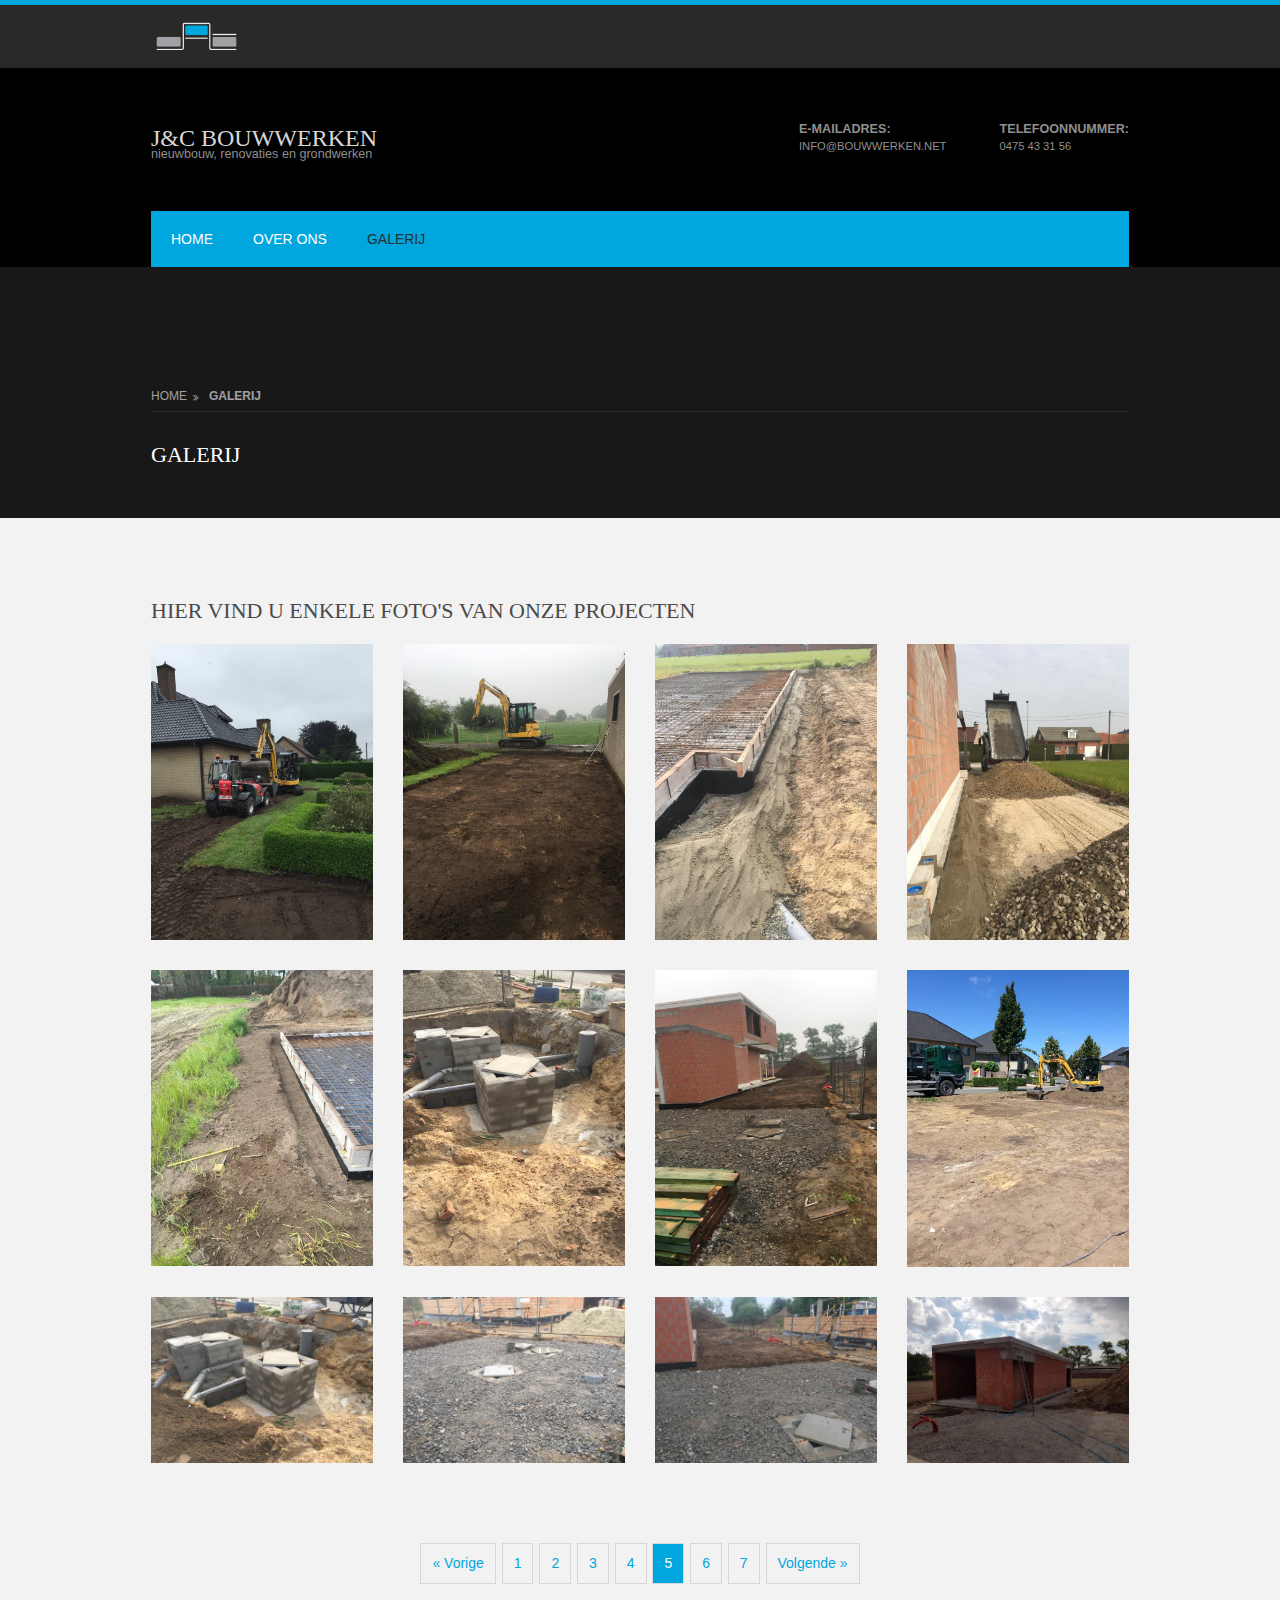
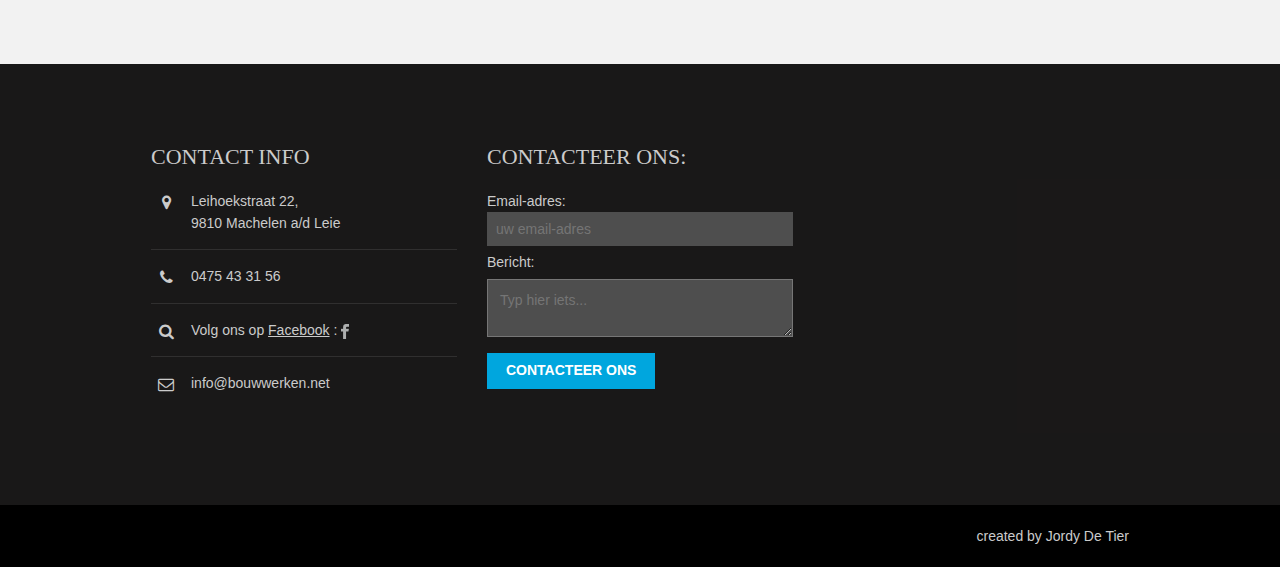
<file: galleryPage5.html>
<!DOCTYPE html>
<!--
Template Name: Interlingua
Author: <a href="http://www.os-templates.com/">OS Templates</a>
Author URI: http://www.os-templates.com/
Licence: Free to use under our free template licence terms
Licence URI: http://www.os-templates.com/template-terms
-->
<html lang="">

<head>
  <link rel="shortcut icon" href="images/echte fotos/favicon.ico" />
  <title>J&C Bouwwerken</title>
  <meta charset="utf-8">
  <meta name="viewport" content="width=device-width, initial-scale=1.0, maximum-scale=1.0, user-scalable=no">
  <link href="../layout/styles/layout.css" rel="stylesheet" type="text/css" media="all">
</head>

<body id="top">
  <div class="wrapper row0">
    <div id="topbar" class="hoc clear">

      <div class="fl_left">
        <ul>
          <a href="index.html"> <img id="images_logo" src="images/echte fotos/Logo.png"></a>
        </ul>
      </div>

    </div>
  </div>
  <div class="wrapper row1">
    <header id="header" class="hoc clear">
      <div id="logo" class="fl_left">
        <h1><a href="index.html">J&C Bouwwerken</a></h1>
        <p>Nieuwbouw, Renovaties en Grondwerken</p>
      </div>
      <div id="quickinfo" class="fl_right">
        <ul class="nospace inline">
          <li><strong>E-mailadres:</strong><br>
            info@bouwwerken.net</li>
          <li><strong>Telefoonnummer:</strong><br>
            0475 43 31 56</li>
        </ul>
      </div>
    </header>
    <nav id="mainav" class="hoc clear">
      <ul class="clear">
        <li><a href="index.html">Home</a></li>
        <li><a href="index.html#overOns">Over ons</a>
        <li class="active"><a href="galleryPage1.html">Galerij</a></li>

      </ul>
    </nav>
  </div>
  <div class="wrapper bgded overlay" style="background-color: rgb(43, 40, 40)">
    <section id="breadcrumb" class="hoc clear">
      <ul>
        <li><a href="index.html">Home</a></li>
        <li><a href="">Galerij</a></li>

      </ul>
      <h6 class="heading">Galerij</h6>
    </section>
  </div>
  <div class="wrapper row3">
    <main class="hoc container clear">
      <div class="content">
        <a name="anchor"></a>
        <div id="gallery">
          <figure>
            <header class="heading">Hier vind u enkele foto's van onze projecten</header>
            <ul class="nospace clear">
              <li class="one_quarter first"><img src="images/echte fotos/72.jpg" alt=""></li>
              <li class="one_quarter"><img src="images/echte fotos/73.jpg" alt=""></li>
              <li class="one_quarter"><img src="images/echte fotos/79.jpg" alt=""></li>
              <li class="one_quarter"><img src="images/echte fotos/81.jpg" alt=""></li>
              <li class="one_quarter first"><img src="images/echte fotos/82.jpg" alt=""></li>
              <li class="one_quarter"><img src="images/echte fotos/85.jpg" alt=""></li>
              <li class="one_quarter"><img src="images/echte fotos/91.jpg" alt=""></li>
              <li class="one_quarter"><img src="images/echte fotos/gallerij3.jpg" alt=""></li>
              <li class="one_quarter first"><img src="images/echte fotos/86.jpg" alt=""></li>
              <li class="one_quarter"><img src="images/echte fotos/87.jpg" alt=""></li>
              <li class="one_quarter"><img src="images/echte fotos/88.jpg" alt=""></li>
              <li class="one_quarter"><img src="images/echte fotos/89.jpg" alt=""></li>
            </ul>

          </figure>
        </div>
        <nav class="pagination">
          <ul>
            <li><a href="galleryPage4.html#anchor">&laquo; Vorige</a></li>
            <li><a href="galleryPage1.html#anchor">1</a></li>
            <li><a href="galleryPage2.html#anchor">2</a></li>
            <li><a href="galleryPage3.html#anchor">3</a></li>
            <li><a href="galleryPage4.html#anchor">4</a></li>
            <li class="current"><strong>5</strong></li>
            <li><a href="galleryPage6.html#anchor">6</a></li>
            <li><a href="galleryPage7.html#anchor">7</a></li>
            <li><a href="galleryPage6.html#anchor">Volgende &raquo;</a></li>
          </ul>
        </nav>
      </div>
      <div class="clear"></div>
    </main>
  </div>
  <div class="wrapper row4 bgded overlay" style="background-color: rgb(43, 40, 40)">
    <footer id="footer" class="hoc clear">
      <div class="one_third first">
        <h6 class="heading">Contact info</h6>
        <ul class="nospace btmspace-30 linklist contact">
          <li><i class="fa fa-map-marker"></i>
            <address>
              Leihoekstraat 22,<br>9810 Machelen a/d Leie
            </address>
          </li>
          <li><i class="fa fa-phone"></i> 0475 43 31 56</li>
          <li><i class="fa fa-search"></i> Volg ons op
            <a href="https://www.facebook.com/JC-Schelstraete-Nieuwbouw-Renovaties-Grondwerken-838728419657778/"><u>Facebook</u>
              :
              <img id="images_social" src="images/echte fotos/icon_facebook.png"> </a> </li>
          <li><i class="fa fa-envelope-o"></i> info@bouwwerken.net</li>
        </ul>
      </div>

      <div class="one_third" class="mapouter">
        <form action="https://formspree.io/xlepbqwn" method="POST">
          <h2>Contacteer ons:</h2>
          <label>
            Email-adres:
            <input type="text" name="_replyto" placeholder="uw email-adres">
          </label>
          <label>
            Bericht:
            <textarea name="message" style="  width: 100%; 
            padding: 12px; 
            color: #FFFFFF;
            background-color: #4E4E4E;
            box-sizing: border-box; 
            margin-top: 6px; 
            margin-bottom: 16px;
            resize: vertical" placeholder="Typ hier iets..."></textarea>
          </label>

          <button type="submit">Contacteer ons</button>
        </form>

      </div>
    </footer>
  </div>
  <div class="wrapper row5">
    <div id="copyright" class="hoc clear">
      <p class="fl_left"></a></p>
      <p class="fl_right">created by Jordy De Tier</a></p>
    </div>
  </div>
  <a id="backtotop" href="#top"><i class="fa fa-chevron-up"></i></a>
  <!-- JAVASCRIPTS -->
  <script src="../layout/scripts/jquery.min.js"></script>
  <script src="../layout/scripts/jquery.backtotop.js"></script>
  <script src="../layout/scripts/jquery.mobilemenu.js"></script>
</body>

</html>
</file>
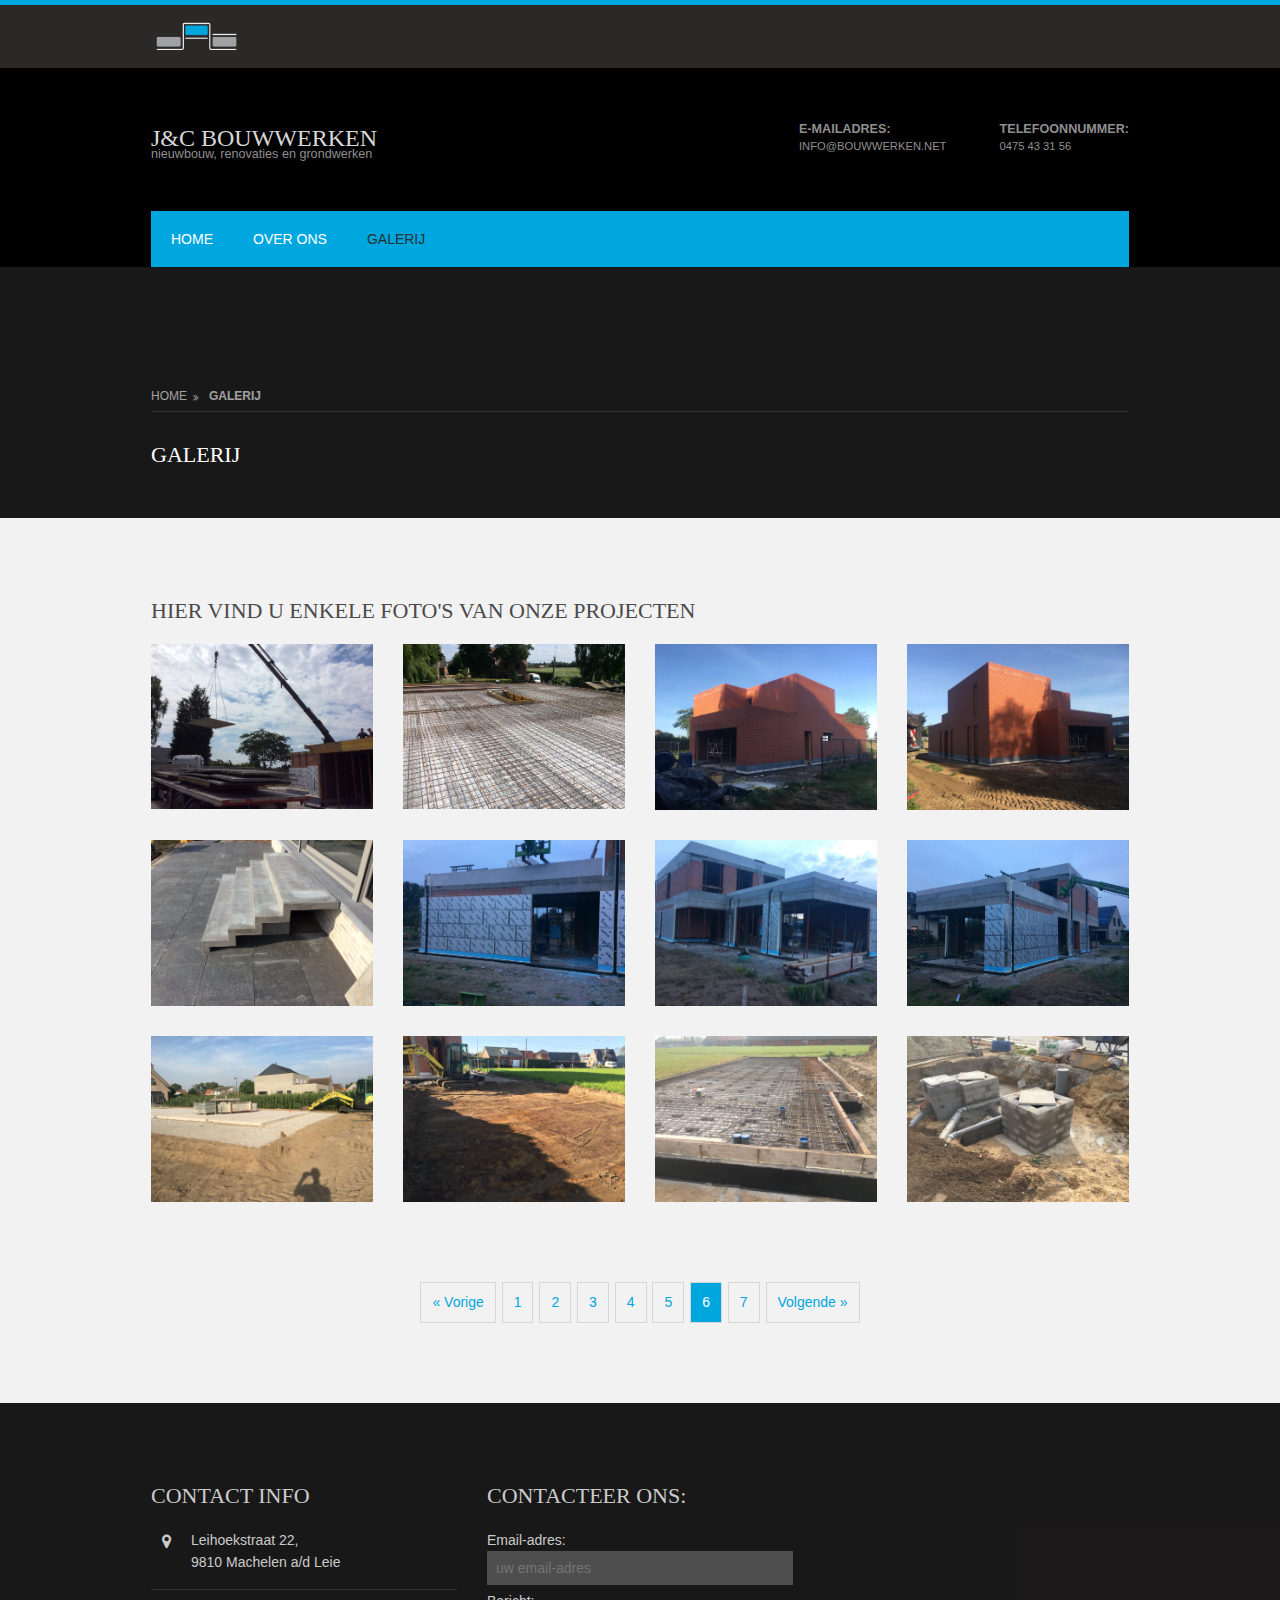
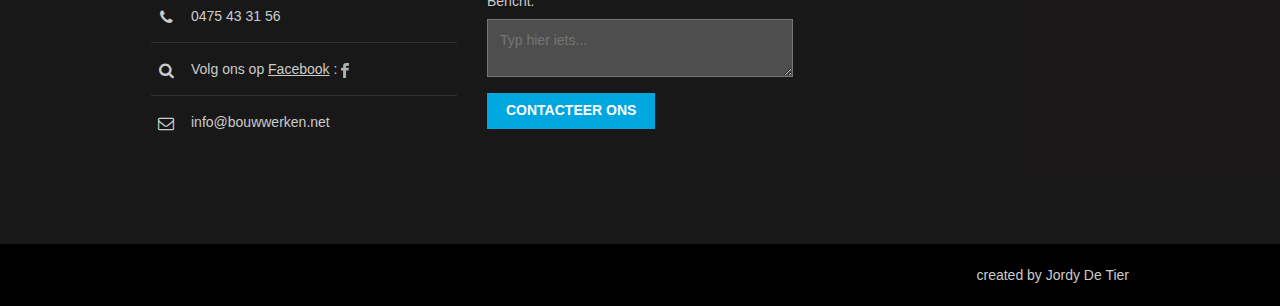
<file: galleryPage6.html>
<!DOCTYPE html>
<!--
Template Name: Interlingua
Author: <a href="http://www.os-templates.com/">OS Templates</a>
Author URI: http://www.os-templates.com/
Licence: Free to use under our free template licence terms
Licence URI: http://www.os-templates.com/template-terms
-->
<html lang="">

<head>
  <link rel="shortcut icon" href="images/echte fotos/favicon.ico" />
  <title>J&C Bouwwerken</title>
  <meta charset="utf-8">
  <meta name="viewport" content="width=device-width, initial-scale=1.0, maximum-scale=1.0, user-scalable=no">
  <link href="../layout/styles/layout.css" rel="stylesheet" type="text/css" media="all">
</head>

<body id="top">
  <div class="wrapper row0">
    <div id="topbar" class="hoc clear">

      <div class="fl_left">
        <ul>
          <a href="index.html"> <img id="images_logo" src="images/echte fotos/Logo.png"></a>

        </ul>
      </div>
    </div>
  </div>
  <div class="wrapper row1">
    <header id="header" class="hoc clear">
      <div id="logo" class="fl_left">
        <h1><a href="index.html">J&C Bouwwerken</a></h1>
        <p>Nieuwbouw, Renovaties en Grondwerken</p>
      </div>
      <div id="quickinfo" class="fl_right">
        <ul class="nospace inline">
          <li><strong>E-mailadres:</strong><br>
            info@bouwwerken.net</li>
          <li><strong>Telefoonnummer:</strong><br>
            0475 43 31 56</li>
        </ul>
      </div>
    </header>
    <nav id="mainav" class="hoc clear">
      <ul class="clear">
        <li><a href="index.html">Home</a></li>
        <li><a href="index.html#overOns">Over ons</a>
        <li class="active"><a href="galleryPage1.html">Galerij</a></li>

      </ul>
    </nav>
  </div>
  <div class="wrapper bgded overlay" style="background-color: rgb(43, 40, 40)">
    <section id="breadcrumb" class="hoc clear">
      <ul>
        <li><a href="index.html">Home</a></li>
        <li><a href="">Galerij</a></li>

      </ul>
      <h6 class="heading">Galerij</h6>
    </section>
  </div>
  <div class="wrapper row3">
    <main class="hoc container clear">
      <div class="content">
        <a name="anchor"></a>
        <div id="gallery">
          <figure>
            <header class="heading">Hier vind u enkele foto's van onze projecten</header>
            <ul class="nospace clear">
              <li class="one_quarter first"><img src="images/echte fotos/55.jpg" alt=""></li>
              <li class="one_quarter"><img src="images/echte fotos/60.jpg" alt=""></li>
              <li class="one_quarter"><img src="images/echte fotos/62.jpg" alt=""></li>
              <li class="one_quarter"><img src="images/echte fotos/63.jpg" alt=""></li>
              <li class="one_quarter first"><img src="images/echte fotos/69.jpg" alt=""></li>
              <li class="one_quarter"><img src="images/echte fotos/74.jpg" alt=""></li>
              <li class="one_quarter"><img src="images/echte fotos/75.jpg" alt=""></li>
              <li class="one_quarter"><img src="images/echte fotos/76.jpg" alt=""></li>
              <li class="one_quarter first"><img src="images/echte fotos/77.jpg" alt=""></li>
              <li class="one_quarter"><img src="images/echte fotos/78.jpg" alt=""></li>
              <li class="one_quarter"><img src="images/echte fotos/80.jpg" alt=""></li>
              <li class="one_quarter"><img src="images/echte fotos/86.jpg" alt=""></li>
            </ul>

          </figure>
        </div>
        <nav class="pagination">
          <ul>
            <li><a href="galleryPage5.html#anchor">&laquo; Vorige</a></li>
            <li><a href="galleryPage1.html#anchor">1</a></li>
            <li><a href="galleryPage2.html#anchor">2</a></li>
            <li><a href="galleryPage3.html#anchor">3</a></li>
            <li><a href="galleryPage4.html#anchor">4</a></li>
            <li><a href="galleryPage5.html#anchor">5</a></li>
            <li class="current"><strong>6</strong></li>
            <li><a href="galleryPage7.html#anchor">7</a></li>
            <li><a href="galleryPage7.html#anchor">Volgende &raquo;</a></li>
          </ul>
        </nav>
      </div>
      <div class="clear"></div>
    </main>
  </div>
  <div class="wrapper row4 bgded overlay" style="background-color: rgb(43, 40, 40)">
    <footer id="footer" class="hoc clear">
      <div class="one_third first">
        <h6 class="heading">Contact info</h6>
        <ul class="nospace btmspace-30 linklist contact">
          <li><i class="fa fa-map-marker"></i>
            <address>
              Leihoekstraat 22,<br>9810 Machelen a/d Leie
            </address>
          </li>
          <li><i class="fa fa-phone"></i> 0475 43 31 56</li>
          <li><i class="fa fa-search"></i> Volg ons op
            <a href="https://www.facebook.com/JC-Schelstraete-Nieuwbouw-Renovaties-Grondwerken-838728419657778/"><u>Facebook</u>
              :
              <img id="images_social" src="images/echte fotos/icon_facebook.png"> </a> </li>
          <li><i class="fa fa-envelope-o"></i> info@bouwwerken.net</li>
        </ul>
      </div>

      <div class="one_third" class="mapouter">
        <form action="https://formspree.io/xlepbqwn" method="POST">
          <h2>Contacteer ons:</h2>
          <label>
            Email-adres:
            <input type="text" name="_replyto" placeholder="uw email-adres">
          </label>
          <label>
            Bericht:
            <textarea name="message" style="  width: 100%; 
            padding: 12px; 
            color: #FFFFFF;
            background-color: #4E4E4E;
            box-sizing: border-box; 
            margin-top: 6px; 
            margin-bottom: 16px;
            resize: vertical" placeholder="Typ hier iets..."></textarea>
          </label>

          <button type="submit">Contacteer ons</button>
        </form>

      </div>
    </footer>
  </div>
  <div class="wrapper row5">
    <div id="copyright" class="hoc clear">
      <p class="fl_left"></a></p>
      <p class="fl_right">created by Jordy De Tier</a></p>
    </div>
  </div>
  <a id="backtotop" href="#top"><i class="fa fa-chevron-up"></i></a>
  <!-- JAVASCRIPTS -->
  <script src="../layout/scripts/jquery.min.js"></script>
  <script src="../layout/scripts/jquery.backtotop.js"></script>
  <script src="../layout/scripts/jquery.mobilemenu.js"></script>
</body>

</html>
</file>
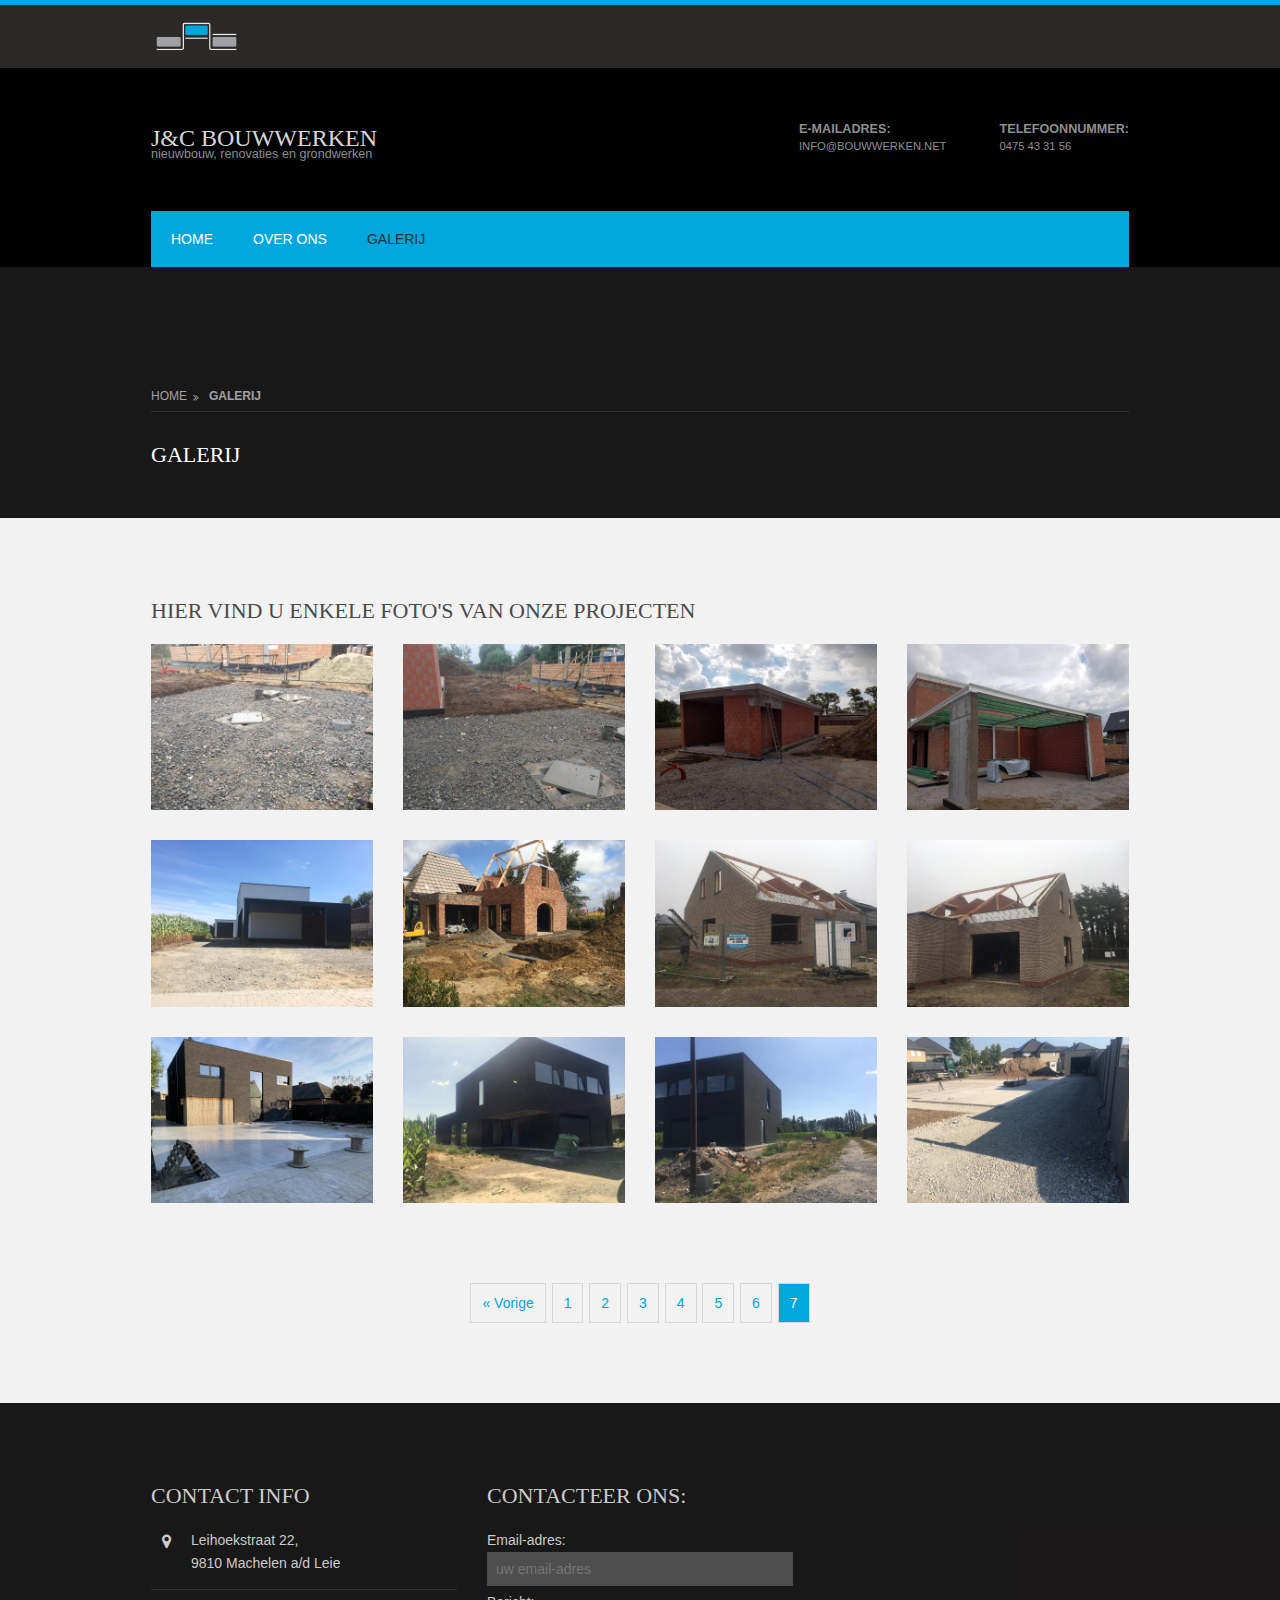
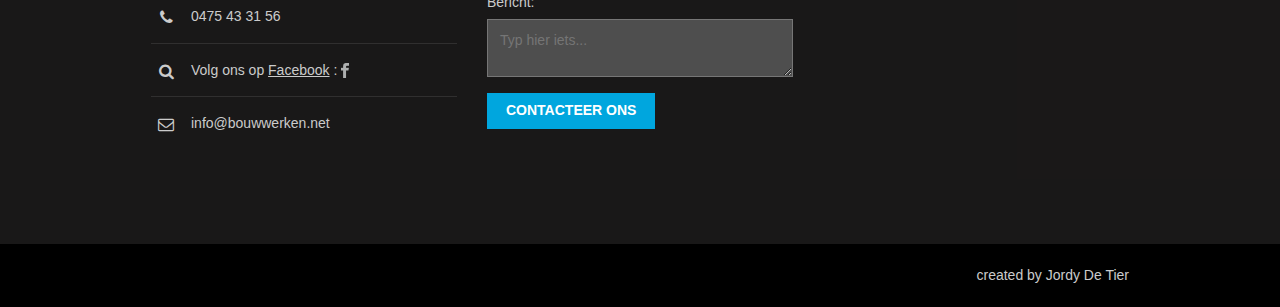
<file: galleryPage7.html>
<!DOCTYPE html>
<!--
Template Name: Interlingua
Author: <a href="http://www.os-templates.com/">OS Templates</a>
Author URI: http://www.os-templates.com/
Licence: Free to use under our free template licence terms
Licence URI: http://www.os-templates.com/template-terms
-->
<html lang="">

<head>
  <link rel="shortcut icon" href="images/echte fotos/favicon.ico" />
  <title>J&C Bouwwerken</title>
  <meta charset="utf-8">
  <meta name="viewport" content="width=device-width, initial-scale=1.0, maximum-scale=1.0, user-scalable=no">
  <link href="../layout/styles/layout.css" rel="stylesheet" type="text/css" media="all">
</head>

<body id="top">
  <div class="wrapper row0">
    <div id="topbar" class="hoc clear">

      <div class="fl_left">
        <ul>
          <a href="index.html"> <img id="images_logo" src="images/echte fotos/Logo.png"></a>
        </ul>
      </div>
    </div>
  </div>
  <div class="wrapper row1">
    <header id="header" class="hoc clear">
      <div id="logo" class="fl_left">
        <h1><a href="index.html">J&C Bouwwerken</a></h1>
        <p>Nieuwbouw, Renovaties en Grondwerken</p>
      </div>
      <div id="quickinfo" class="fl_right">
        <ul class="nospace inline">
          <li><strong>E-mailadres:</strong><br>
            info@bouwwerken.net</li>
          <li><strong>Telefoonnummer:</strong><br>
            0475 43 31 56</li>
        </ul>
      </div>
    </header>
    <nav id="mainav" class="hoc clear">
      <ul class="clear">
        <li><a href="index.html">Home</a></li>
        <li><a href="index.html#overOns">Over ons</a>
        <li class="active"><a href="galleryPage1.html">Galerij</a></li>

      </ul>
    </nav>
  </div>

  <div class="wrapper bgded overlay" style="background-color: rgb(43, 40, 40)">
    <section id="breadcrumb" class="hoc clear">
      <ul>
        <li><a href="index.html">Home</a></li>
        <li><a href="">Galerij</a></li>

      </ul>
      <h6 class="heading">Galerij</h6>
    </section>
  </div>

  <div class="wrapper row3">
    <main class="hoc container clear">
      <div class="content">
        <a name="anchor"></a>
        <div id="gallery">
          <figure>
            <header class="heading">Hier vind u enkele foto's van onze projecten</header>
            <ul class="nospace clear">
              <li class="one_quarter first"><img src="images/echte fotos/87.jpg" alt=""></li>
              <li class="one_quarter"><img src="images/echte fotos/88.jpg" alt=""></li>
              <li class="one_quarter"><img src="images/echte fotos/89.jpg" alt=""></li>
              <li class="one_quarter"><img src="images/echte fotos/90.jpg" alt=""></li>
              <li class="one_quarter first"><img src="images/echte fotos/92.jpg" alt=""></li>
              <li class="one_quarter"><img src="images/echte fotos/93.jpg" alt=""></li>
              <li class="one_quarter"><img src="images/echte fotos/94.jpg" alt=""></li>
              <li class="one_quarter"><img src="images/echte fotos/95.jpg" alt=""></li>
              <li class="one_quarter first"><img
                  src="images/echte fotos/44198797_1784508121646353_3643652444912615424_n.jpg" alt=""></li>
              <li class="one_quarter"><img src="images/echte fotos/gallerij1.jpg" alt=""></li>
              <li class="one_quarter"><img src="images/echte fotos/gallerij2.jpg" alt=""></li>
              <li class="one_quarter"><img src="images/echte fotos/11.jpg" alt=""></li>
            </ul>

          </figure>
        </div>
        <nav class="pagination">
          <ul>
            <li><a href="galleryPage6.html#anchor">&laquo; Vorige</a></li>
            <li><a href="galleryPage1.html#anchor">1</a></li>
            <li><a href="galleryPage2.html#anchor">2</a></li>
            <li><a href="galleryPage3.html#anchor">3</a></li>
            <li><a href="galleryPage4.html#anchor">4</a></li>
            <li><a href="galleryPage5.html#anchor">5</a></li>
            <li><a href="galleryPage6.html#anchor">6</a></li>
            <li class="current"><strong>7</strong></li>
          </ul>
        </nav>
      </div>
      <div class="clear"></div>
    </main>
  </div>
  <div class="wrapper row4 bgded overlay" style="background-color: rgb(43, 40, 40)">
    <footer id="footer" class="hoc clear">
      <div class="one_third first">
        <h6 class="heading">Contact info</h6>
        <ul class="nospace btmspace-30 linklist contact">
          <li><i class="fa fa-map-marker"></i>
            <address>
              Leihoekstraat 22,<br>9810 Machelen a/d Leie
            </address>
          </li>
          <li><i class="fa fa-phone"></i> 0475 43 31 56</li>
          <li><i class="fa fa-search"></i> Volg ons op
            <a href="https://www.facebook.com/JC-Schelstraete-Nieuwbouw-Renovaties-Grondwerken-838728419657778/"><u>Facebook</u>
              :
              <img id="images_social" src="images/echte fotos/icon_facebook.png"> </a> </li>
          <li><i class="fa fa-envelope-o"></i>info@bouwwerken.net</li>
        </ul>
      </div>

      <div class="one_third" class="mapouter">
        <form action="https://formspree.io/xlepbqwn" method="POST">
          <h2>Contacteer ons:</h2>
          <label>
            Email-adres:
            <input type="text" name="_replyto" placeholder="uw email-adres">
          </label>
          <label>
            Bericht:
            <textarea name="message" style="  width: 100%; 
            padding: 12px; 
            color: #FFFFFF;
            background-color: #4E4E4E;
            box-sizing: border-box; 
            margin-top: 6px; 
            margin-bottom: 16px;
            resize: vertical" placeholder="Typ hier iets..."></textarea>
          </label>

          <button type="submit">Contacteer ons</button>
        </form>

      </div>
    </footer>
  </div>
  <div class="wrapper row5">
    <div id="copyright" class="hoc clear">
      <p class="fl_left"></a></p>
      <p class="fl_right">created by Jordy De Tier</a></p>
    </div>
  </div>

  <a id="backtotop" href="#top"><i class="fa fa-chevron-up"></i></a>
  <!-- JAVASCRIPTS -->
  <script src="../layout/scripts/jquery.min.js"></script>
  <script src="../layout/scripts/jquery.backtotop.js"></script>
  <script src="../layout/scripts/jquery.mobilemenu.js"></script>
</body>

</html>
</file>
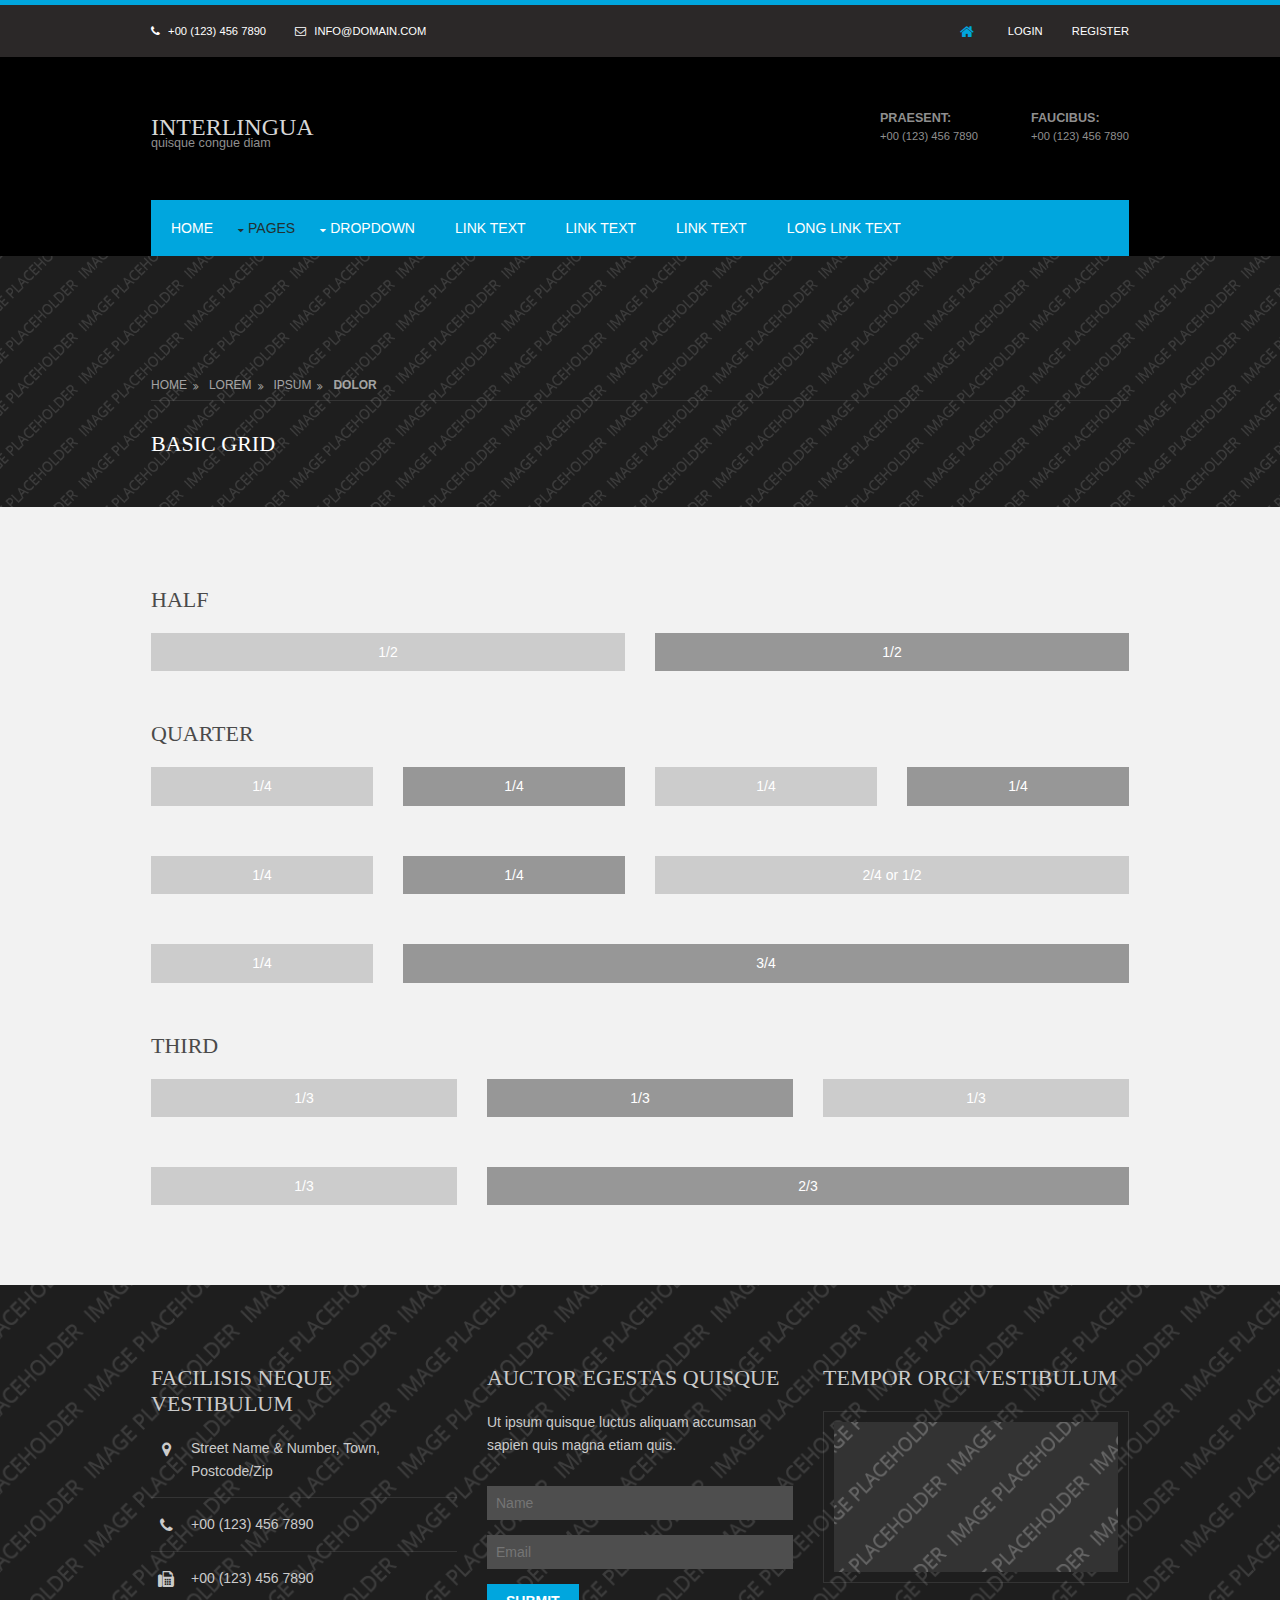
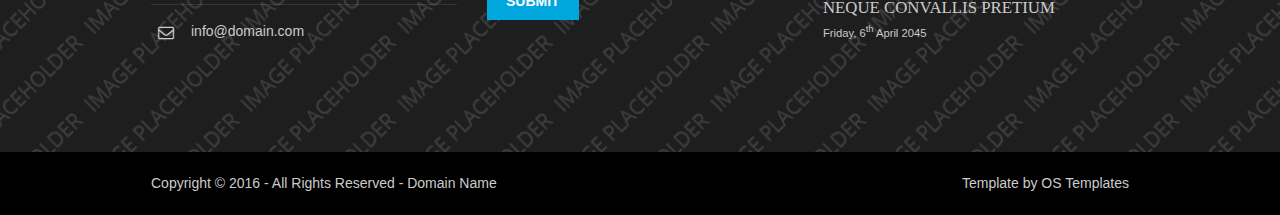
<file: pages/basic-grid.html>
<!DOCTYPE html>
<!--
Template Name: Interlingua
Author: <a href="http://www.os-templates.com/">OS Templates</a>
Author URI: http://www.os-templates.com/
Licence: Free to use under our free template licence terms
Licence URI: http://www.os-templates.com/template-terms
-->
<html lang="">
<head>
<title>Interlingua | Pages | Basic Grid</title>
<meta charset="utf-8">
<meta name="viewport" content="width=device-width, initial-scale=1.0, maximum-scale=1.0, user-scalable=no">
<link href="../layout/styles/layout.css" rel="stylesheet" type="text/css" media="all">
<style type="text/css">
/* DEMO ONLY */
.container .demo{text-align:center;}
.container .demo div{padding:8px 0;}
.container .demo div:nth-child(odd){color:#FFFFFF; background:#CCCCCC;}
.container .demo div:nth-child(even){color:#FFFFFF; background:#979797;}
@media screen and (max-width:900px){.container .demo div{margin-bottom:0;}}
/* DEMO ONLY */
</style>
</head>
<body id="top">
<!-- ################################################################################################ -->
<!-- ################################################################################################ -->
<!-- ################################################################################################ -->
<div class="wrapper row0">
  <div id="topbar" class="hoc clear"> 
    <!-- ################################################################################################ -->
    <div class="fl_left">
      <ul>
        <li><i class="fa fa-phone"></i> +00 (123) 456 7890</li>
        <li><i class="fa fa-envelope-o"></i> info@domain.com</li>
      </ul>
    </div>
    <div class="fl_right">
      <ul>
        <li><a href="#"><i class="fa fa-lg fa-home"></i></a></li>
        <li><a href="#">Login</a></li>
        <li><a href="#">Register</a></li>
      </ul>
    </div>
    <!-- ################################################################################################ -->
  </div>
</div>
<!-- ################################################################################################ -->
<!-- ################################################################################################ -->
<!-- ################################################################################################ -->
<div class="wrapper row1">
  <header id="header" class="hoc clear"> 
    <!-- ################################################################################################ -->
    <div id="logo" class="fl_left">
      <h1><a href="../index.html">Interlingua</a></h1>
      <p>Quisque congue diam</p>
    </div>
    <div id="quickinfo" class="fl_right">
      <ul class="nospace inline">
        <li><strong>Praesent:</strong><br>
          +00 (123) 456 7890</li>
        <li><strong>Faucibus:</strong><br>
          +00 (123) 456 7890</li>
      </ul>
    </div>
    <!-- ################################################################################################ -->
  </header>
  <nav id="mainav" class="hoc clear"> 
    <!-- ################################################################################################ -->
    <ul class="clear">
      <li><a href="../index.html">Home</a></li>
      <li class="active"><a class="drop" href="#">Pages</a>
        <ul>
          <li><a href="gallery.html">Gallery</a></li>
          <li><a href="full-width.html">Full Width</a></li>
          <li><a href="sidebar-left.html">Sidebar Left</a></li>
          <li><a href="sidebar-right.html">Sidebar Right</a></li>
          <li class="active"><a href="basic-grid.html">Basic Grid</a></li>
        </ul>
      </li>
      <li><a class="drop" href="#">Dropdown</a>
        <ul>
          <li><a href="#">Level 2</a></li>
          <li><a class="drop" href="#">Level 2 + Drop</a>
            <ul>
              <li><a href="#">Level 3</a></li>
              <li><a href="#">Level 3</a></li>
              <li><a href="#">Level 3</a></li>
            </ul>
          </li>
          <li><a href="#">Level 2</a></li>
        </ul>
      </li>
      <li><a href="#">Link Text</a></li>
      <li><a href="#">Link Text</a></li>
      <li><a href="#">Link Text</a></li>
      <li><a href="#">Long Link Text</a></li>
    </ul>
    <!-- ################################################################################################ -->
  </nav>
</div>
<!-- ################################################################################################ -->
<!-- ################################################################################################ -->
<!-- ################################################################################################ -->
<div class="wrapper bgded overlay" style="background-image:url('../images/demo/backgrounds/01.png');">
  <section id="breadcrumb" class="hoc clear"> 
    <!-- ################################################################################################ -->
    <ul>
      <li><a href="#">Home</a></li>
      <li><a href="#">Lorem</a></li>
      <li><a href="#">Ipsum</a></li>
      <li><a href="#">Dolor</a></li>
    </ul>
    <!-- ################################################################################################ -->
    <h6 class="heading">Basic Grid</h6>
    <!-- ################################################################################################ -->
  </section>
</div>
<!-- ################################################################################################ -->
<!-- ################################################################################################ -->
<!-- ################################################################################################ -->
<div class="wrapper row3">
  <main class="hoc container clear"> 
    <!-- main body -->
    <!-- ################################################################################################ -->
    <div class="content"> 
      <!-- ################################################################################################ -->
      <h2>Half</h2>
      <!-- ################################################################################################ -->
      <div class="group btmspace-50 demo">
        <div class="one_half first">1/2</div>
        <div class="one_half">1/2</div>
      </div>
      <!-- ################################################################################################ -->
      <h2>Quarter</h2>
      <!-- ################################################################################################ -->
      <div class="group btmspace-50 demo">
        <div class="one_quarter first">1/4</div>
        <div class="one_quarter">1/4</div>
        <div class="one_quarter">1/4</div>
        <div class="one_quarter">1/4</div>
      </div>
      <div class="group btmspace-50 demo">
        <div class="one_quarter first">1/4</div>
        <div class="one_quarter">1/4</div>
        <div class="two_quarter">2/4 or 1/2</div>
      </div>
      <div class="group btmspace-50 demo">
        <div class="one_quarter first">1/4</div>
        <div class="three_quarter">3/4</div>
      </div>
      <!-- ################################################################################################ -->
      <h2>Third</h2>
      <!-- ################################################################################################ -->
      <div class="group btmspace-50 demo">
        <div class="one_third first">1/3</div>
        <div class="one_third">1/3</div>
        <div class="one_third">1/3</div>
      </div>
      <div class="group demo">
        <div class="one_third first">1/3</div>
        <div class="two_third">2/3</div>
      </div>
      <!-- ################################################################################################ -->
    </div>
    <!-- ################################################################################################ -->
    <!-- / main body -->
    <div class="clear"></div>
  </main>
</div>
<!-- ################################################################################################ -->
<!-- ################################################################################################ -->
<!-- ################################################################################################ -->
<div class="wrapper row4 bgded overlay" style="background-image:url('../images/demo/backgrounds/03.png');">
  <footer id="footer" class="hoc clear"> 
    <!-- ################################################################################################ -->
    <div class="one_third first">
      <h6 class="heading">Facilisis neque vestibulum</h6>
      <ul class="nospace btmspace-30 linklist contact">
        <li><i class="fa fa-map-marker"></i>
          <address>
          Street Name &amp; Number, Town, Postcode/Zip
          </address>
        </li>
        <li><i class="fa fa-phone"></i> +00 (123) 456 7890</li>
        <li><i class="fa fa-fax"></i> +00 (123) 456 7890</li>
        <li><i class="fa fa-envelope-o"></i> info@domain.com</li>
      </ul>
    </div>
    <div class="one_third">
      <h6 class="heading">Auctor egestas quisque</h6>
      <p class="nospace btmspace-30">Ut ipsum quisque luctus aliquam accumsan sapien quis magna etiam quis.</p>
      <form method="post" action="#">
        <fieldset>
          <legend>Newsletter:</legend>
          <input class="btmspace-15" type="text" value="" placeholder="Name">
          <input class="btmspace-15" type="text" value="" placeholder="Email">
          <button type="submit" value="submit">Submit</button>
        </fieldset>
      </form>
    </div>
    <div class="one_third">
      <h6 class="heading">Tempor orci vestibulum</h6>
      <figure><a href="#"><img class="borderedbox inspace-10 btmspace-15" src="../images/demo/320x168.png" alt=""></a>
        <figcaption>
          <h6 class="nospace font-x1"><a href="#">Neque convallis pretium</a></h6>
          <time class="font-xs block btmspace-10" datetime="2045-04-06">Friday, 6<sup>th</sup> April 2045</time>
        </figcaption>
      </figure>
    </div>
    <!-- ################################################################################################ -->
  </footer>
</div>
<!-- ################################################################################################ -->
<!-- ################################################################################################ -->
<!-- ################################################################################################ -->
<div class="wrapper row5">
  <div id="copyright" class="hoc clear"> 
    <!-- ################################################################################################ -->
    <p class="fl_left">Copyright &copy; 2016 - All Rights Reserved - <a href="#">Domain Name</a></p>
    <p class="fl_right">Template by <a target="_blank" href="http://www.os-templates.com/" title="Free Website Templates">OS Templates</a></p>
    <!-- ################################################################################################ -->
  </div>
</div>
<!-- ################################################################################################ -->
<!-- ################################################################################################ -->
<!-- ################################################################################################ -->
<a id="backtotop" href="#top"><i class="fa fa-chevron-up"></i></a>
<!-- JAVASCRIPTS -->
<script src="../layout/scripts/jquery.min.js"></script>
<script src="../layout/scripts/jquery.backtotop.js"></script>
<script src="../layout/scripts/jquery.mobilemenu.js"></script>
</body>
</html>
</file>
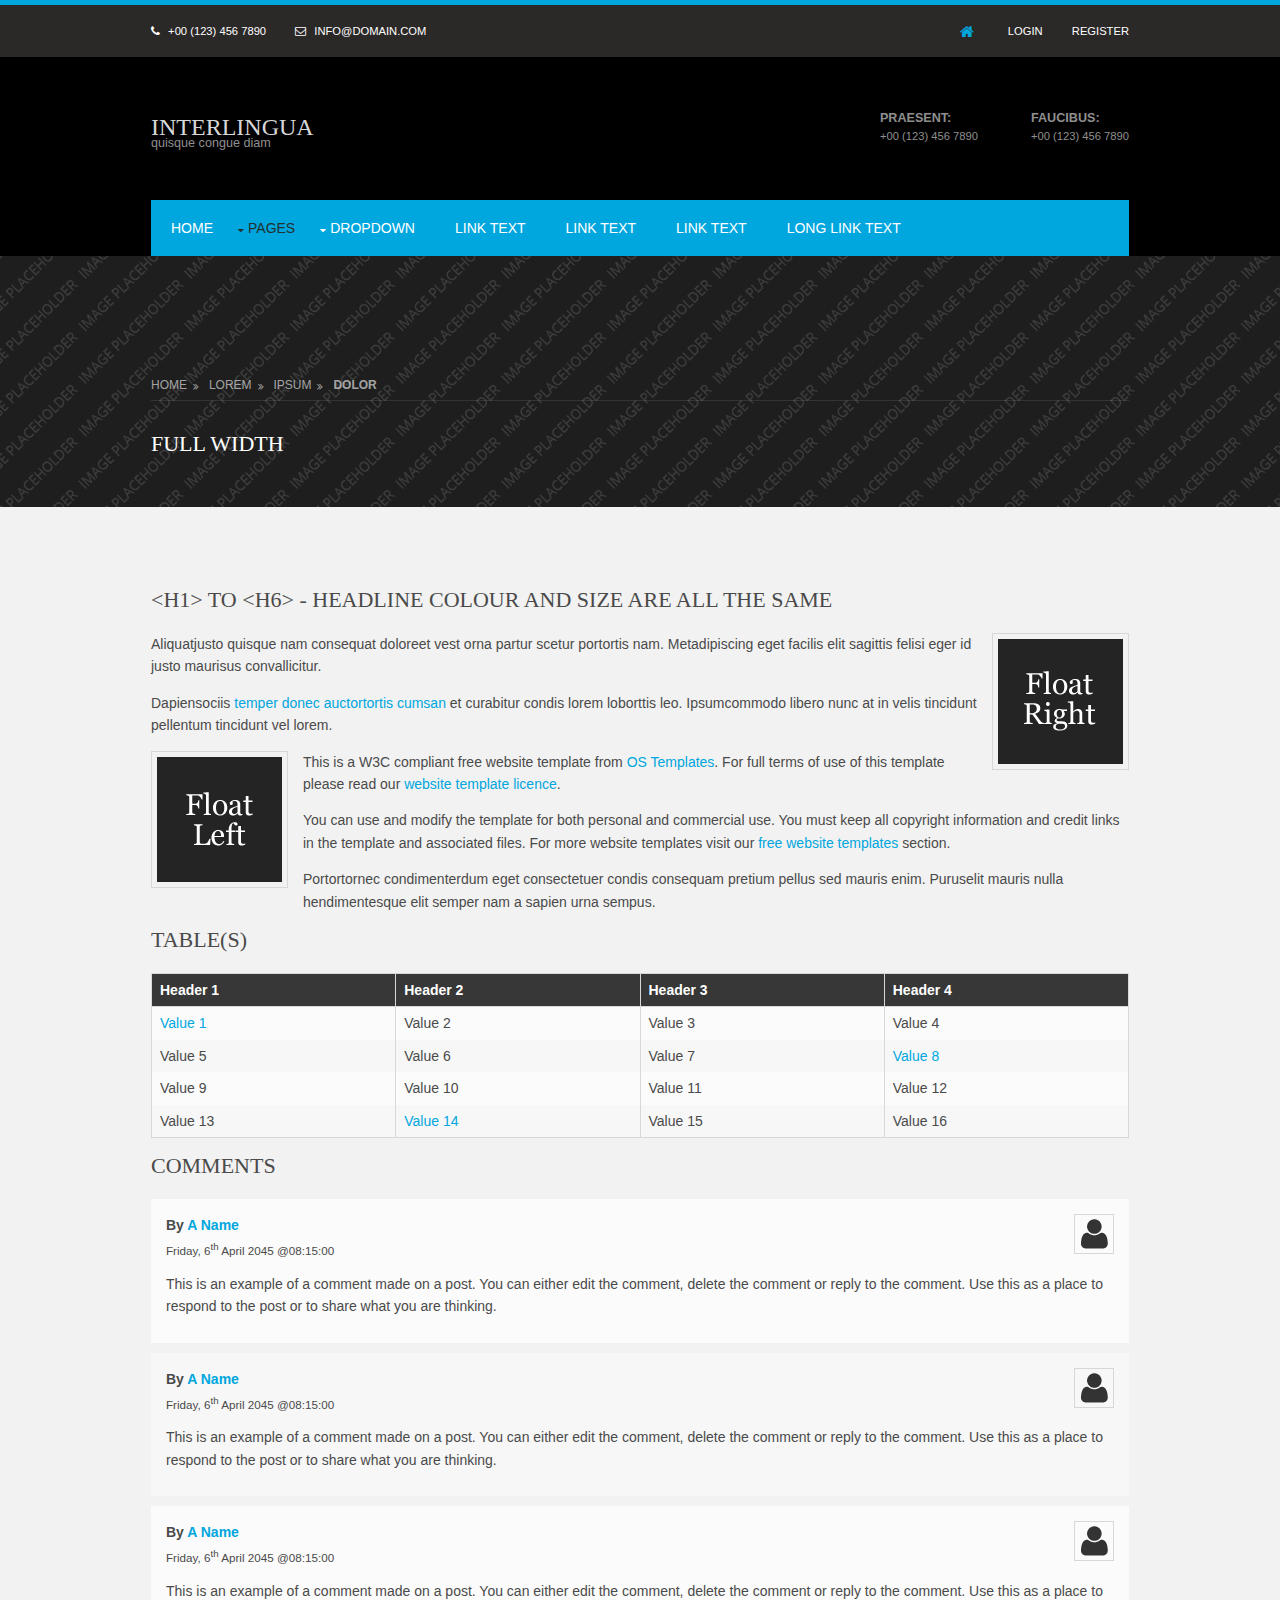
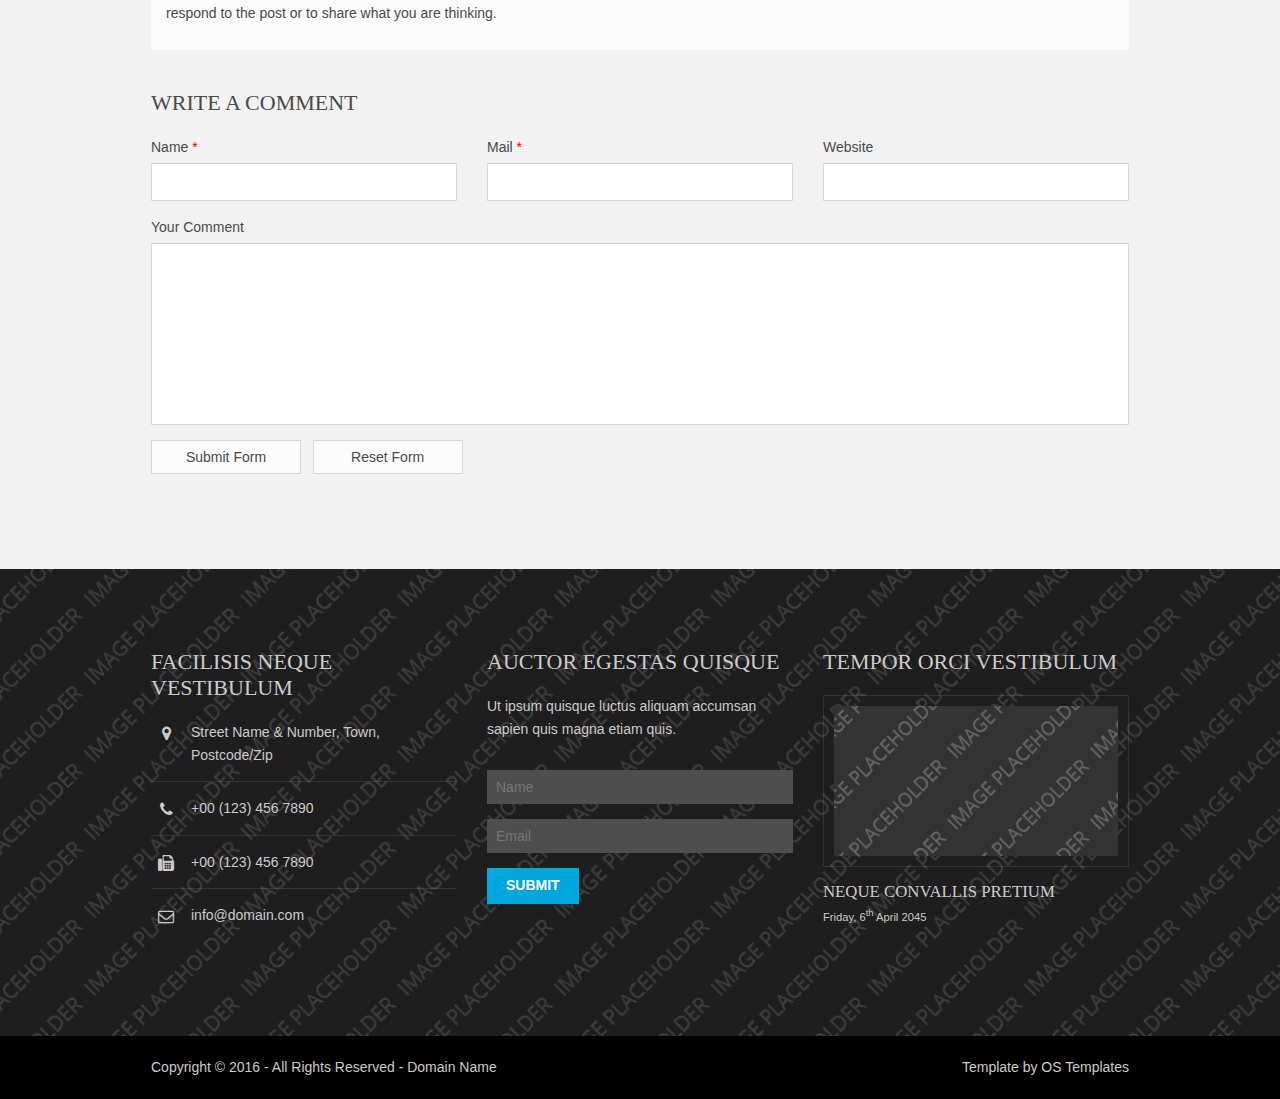
<file: pages/full-width.html>
<!DOCTYPE html>
<!--
Template Name: Interlingua
Author: <a href="http://www.os-templates.com/">OS Templates</a>
Author URI: http://www.os-templates.com/
Licence: Free to use under our free template licence terms
Licence URI: http://www.os-templates.com/template-terms
-->
<html lang="">
<head>
<title>Interlingua | Pages | Full Width</title>
<meta charset="utf-8">
<meta name="viewport" content="width=device-width, initial-scale=1.0, maximum-scale=1.0, user-scalable=no">
<link href="../layout/styles/layout.css" rel="stylesheet" type="text/css" media="all">
</head>
<body id="top">
<!-- ################################################################################################ -->
<!-- ################################################################################################ -->
<!-- ################################################################################################ -->
<div class="wrapper row0">
  <div id="topbar" class="hoc clear"> 
    <!-- ################################################################################################ -->
    <div class="fl_left">
      <ul>
        <li><i class="fa fa-phone"></i> +00 (123) 456 7890</li>
        <li><i class="fa fa-envelope-o"></i> info@domain.com</li>
      </ul>
    </div>
    <div class="fl_right">
      <ul>
        <li><a href="#"><i class="fa fa-lg fa-home"></i></a></li>
        <li><a href="#">Login</a></li>
        <li><a href="#">Register</a></li>
      </ul>
    </div>
    <!-- ################################################################################################ -->
  </div>
</div>
<!-- ################################################################################################ -->
<!-- ################################################################################################ -->
<!-- ################################################################################################ -->
<div class="wrapper row1">
  <header id="header" class="hoc clear"> 
    <!-- ################################################################################################ -->
    <div id="logo" class="fl_left">
      <h1><a href="../index.html">Interlingua</a></h1>
      <p>Quisque congue diam</p>
    </div>
    <div id="quickinfo" class="fl_right">
      <ul class="nospace inline">
        <li><strong>Praesent:</strong><br>
          +00 (123) 456 7890</li>
        <li><strong>Faucibus:</strong><br>
          +00 (123) 456 7890</li>
      </ul>
    </div>
    <!-- ################################################################################################ -->
  </header>
  <nav id="mainav" class="hoc clear"> 
    <!-- ################################################################################################ -->
    <ul class="clear">
      <li><a href="../index.html">Home</a></li>
      <li class="active"><a class="drop" href="#">Pages</a>
        <ul>
          <li><a href="gallery.html">Gallery</a></li>
          <li class="active"><a href="full-width.html">Full Width</a></li>
          <li><a href="sidebar-left.html">Sidebar Left</a></li>
          <li><a href="sidebar-right.html">Sidebar Right</a></li>
          <li><a href="basic-grid.html">Basic Grid</a></li>
        </ul>
      </li>
      <li><a class="drop" href="#">Dropdown</a>
        <ul>
          <li><a href="#">Level 2</a></li>
          <li><a class="drop" href="#">Level 2 + Drop</a>
            <ul>
              <li><a href="#">Level 3</a></li>
              <li><a href="#">Level 3</a></li>
              <li><a href="#">Level 3</a></li>
            </ul>
          </li>
          <li><a href="#">Level 2</a></li>
        </ul>
      </li>
      <li><a href="#">Link Text</a></li>
      <li><a href="#">Link Text</a></li>
      <li><a href="#">Link Text</a></li>
      <li><a href="#">Long Link Text</a></li>
    </ul>
    <!-- ################################################################################################ -->
  </nav>
</div>
<!-- ################################################################################################ -->
<!-- ################################################################################################ -->
<!-- ################################################################################################ -->
<div class="wrapper bgded overlay" style="background-image:url('../images/demo/backgrounds/01.png');">
  <section id="breadcrumb" class="hoc clear"> 
    <!-- ################################################################################################ -->
    <ul>
      <li><a href="#">Home</a></li>
      <li><a href="#">Lorem</a></li>
      <li><a href="#">Ipsum</a></li>
      <li><a href="#">Dolor</a></li>
    </ul>
    <!-- ################################################################################################ -->
    <h6 class="heading">Full Width</h6>
    <!-- ################################################################################################ -->
  </section>
</div>
<!-- ################################################################################################ -->
<!-- ################################################################################################ -->
<!-- ################################################################################################ -->
<div class="wrapper row3">
  <main class="hoc container clear"> 
    <!-- main body -->
    <!-- ################################################################################################ -->
    <div class="content"> 
      <!-- ################################################################################################ -->
      <h1>&lt;h1&gt; to &lt;h6&gt; - Headline Colour and Size Are All The Same</h1>
      <img class="imgr borderedbox inspace-5" src="../images/demo/imgr.gif" alt="">
      <p>Aliquatjusto quisque nam consequat doloreet vest orna partur scetur portortis nam. Metadipiscing eget facilis elit sagittis felisi eger id justo maurisus convallicitur.</p>
      <p>Dapiensociis <a href="#">temper donec auctortortis cumsan</a> et curabitur condis lorem loborttis leo. Ipsumcommodo libero nunc at in velis tincidunt pellentum tincidunt vel lorem.</p>
      <img class="imgl borderedbox inspace-5" src="../images/demo/imgl.gif" alt="">
      <p>This is a W3C compliant free website template from <a href="http://www.os-templates.com/" title="Free Website Templates">OS Templates</a>. For full terms of use of this template please read our <a href="http://www.os-templates.com/template-terms">website template licence</a>.</p>
      <p>You can use and modify the template for both personal and commercial use. You must keep all copyright information and credit links in the template and associated files. For more website templates visit our <a href="http://www.os-templates.com/">free website templates</a> section.</p>
      <p>Portortornec condimenterdum eget consectetuer condis consequam pretium pellus sed mauris enim. Puruselit mauris nulla hendimentesque elit semper nam a sapien urna sempus.</p>
      <h1>Table(s)</h1>
      <div class="scrollable">
        <table>
          <thead>
            <tr>
              <th>Header 1</th>
              <th>Header 2</th>
              <th>Header 3</th>
              <th>Header 4</th>
            </tr>
          </thead>
          <tbody>
            <tr>
              <td><a href="#">Value 1</a></td>
              <td>Value 2</td>
              <td>Value 3</td>
              <td>Value 4</td>
            </tr>
            <tr>
              <td>Value 5</td>
              <td>Value 6</td>
              <td>Value 7</td>
              <td><a href="#">Value 8</a></td>
            </tr>
            <tr>
              <td>Value 9</td>
              <td>Value 10</td>
              <td>Value 11</td>
              <td>Value 12</td>
            </tr>
            <tr>
              <td>Value 13</td>
              <td><a href="#">Value 14</a></td>
              <td>Value 15</td>
              <td>Value 16</td>
            </tr>
          </tbody>
        </table>
      </div>
      <div id="comments">
        <h2>Comments</h2>
        <ul>
          <li>
            <article>
              <header>
                <figure class="avatar"><img src="../images/demo/avatar.png" alt=""></figure>
                <address>
                By <a href="#">A Name</a>
                </address>
                <time datetime="2045-04-06T08:15+00:00">Friday, 6<sup>th</sup> April 2045 @08:15:00</time>
              </header>
              <div class="comcont">
                <p>This is an example of a comment made on a post. You can either edit the comment, delete the comment or reply to the comment. Use this as a place to respond to the post or to share what you are thinking.</p>
              </div>
            </article>
          </li>
          <li>
            <article>
              <header>
                <figure class="avatar"><img src="../images/demo/avatar.png" alt=""></figure>
                <address>
                By <a href="#">A Name</a>
                </address>
                <time datetime="2045-04-06T08:15+00:00">Friday, 6<sup>th</sup> April 2045 @08:15:00</time>
              </header>
              <div class="comcont">
                <p>This is an example of a comment made on a post. You can either edit the comment, delete the comment or reply to the comment. Use this as a place to respond to the post or to share what you are thinking.</p>
              </div>
            </article>
          </li>
          <li>
            <article>
              <header>
                <figure class="avatar"><img src="../images/demo/avatar.png" alt=""></figure>
                <address>
                By <a href="#">A Name</a>
                </address>
                <time datetime="2045-04-06T08:15+00:00">Friday, 6<sup>th</sup> April 2045 @08:15:00</time>
              </header>
              <div class="comcont">
                <p>This is an example of a comment made on a post. You can either edit the comment, delete the comment or reply to the comment. Use this as a place to respond to the post or to share what you are thinking.</p>
              </div>
            </article>
          </li>
        </ul>
        <h2>Write A Comment</h2>
        <form action="#" method="post">
          <div class="one_third first">
            <label for="name">Name <span>*</span></label>
            <input type="text" name="name" id="name" value="" size="22" required>
          </div>
          <div class="one_third">
            <label for="email">Mail <span>*</span></label>
            <input type="email" name="email" id="email" value="" size="22" required>
          </div>
          <div class="one_third">
            <label for="url">Website</label>
            <input type="url" name="url" id="url" value="" size="22">
          </div>
          <div class="block clear">
            <label for="comment">Your Comment</label>
            <textarea name="comment" id="comment" cols="25" rows="10"></textarea>
          </div>
          <div>
            <input type="submit" name="submit" value="Submit Form">
            &nbsp;
            <input type="reset" name="reset" value="Reset Form">
          </div>
        </form>
      </div>
      <!-- ################################################################################################ -->
    </div>
    <!-- ################################################################################################ -->
    <!-- / main body -->
    <div class="clear"></div>
  </main>
</div>
<!-- ################################################################################################ -->
<!-- ################################################################################################ -->
<!-- ################################################################################################ -->
<div class="wrapper row4 bgded overlay" style="background-image:url('../images/demo/backgrounds/03.png');">
  <footer id="footer" class="hoc clear"> 
    <!-- ################################################################################################ -->
    <div class="one_third first">
      <h6 class="heading">Facilisis neque vestibulum</h6>
      <ul class="nospace btmspace-30 linklist contact">
        <li><i class="fa fa-map-marker"></i>
          <address>
          Street Name &amp; Number, Town, Postcode/Zip
          </address>
        </li>
        <li><i class="fa fa-phone"></i> +00 (123) 456 7890</li>
        <li><i class="fa fa-fax"></i> +00 (123) 456 7890</li>
        <li><i class="fa fa-envelope-o"></i> info@domain.com</li>
      </ul>
    </div>
    <div class="one_third">
      <h6 class="heading">Auctor egestas quisque</h6>
      <p class="nospace btmspace-30">Ut ipsum quisque luctus aliquam accumsan sapien quis magna etiam quis.</p>
      <form method="post" action="#">
        <fieldset>
          <legend>Newsletter:</legend>
          <input class="btmspace-15" type="text" value="" placeholder="Name">
          <input class="btmspace-15" type="text" value="" placeholder="Email">
          <button type="submit" value="submit">Submit</button>
        </fieldset>
      </form>
    </div>
    <div class="one_third">
      <h6 class="heading">Tempor orci vestibulum</h6>
      <figure><a href="#"><img class="borderedbox inspace-10 btmspace-15" src="../images/demo/320x168.png" alt=""></a>
        <figcaption>
          <h6 class="nospace font-x1"><a href="#">Neque convallis pretium</a></h6>
          <time class="font-xs block btmspace-10" datetime="2045-04-06">Friday, 6<sup>th</sup> April 2045</time>
        </figcaption>
      </figure>
    </div>
    <!-- ################################################################################################ -->
  </footer>
</div>
<!-- ################################################################################################ -->
<!-- ################################################################################################ -->
<!-- ################################################################################################ -->
<div class="wrapper row5">
  <div id="copyright" class="hoc clear"> 
    <!-- ################################################################################################ -->
    <p class="fl_left">Copyright &copy; 2016 - All Rights Reserved - <a href="#">Domain Name</a></p>
    <p class="fl_right">Template by <a target="_blank" href="http://www.os-templates.com/" title="Free Website Templates">OS Templates</a></p>
    <!-- ################################################################################################ -->
  </div>
</div>
<!-- ################################################################################################ -->
<!-- ################################################################################################ -->
<!-- ################################################################################################ -->
<a id="backtotop" href="#top"><i class="fa fa-chevron-up"></i></a>
<!-- JAVASCRIPTS -->
<script src="../layout/scripts/jquery.min.js"></script>
<script src="../layout/scripts/jquery.backtotop.js"></script>
<script src="../layout/scripts/jquery.mobilemenu.js"></script>
</body>
</html>
</file>
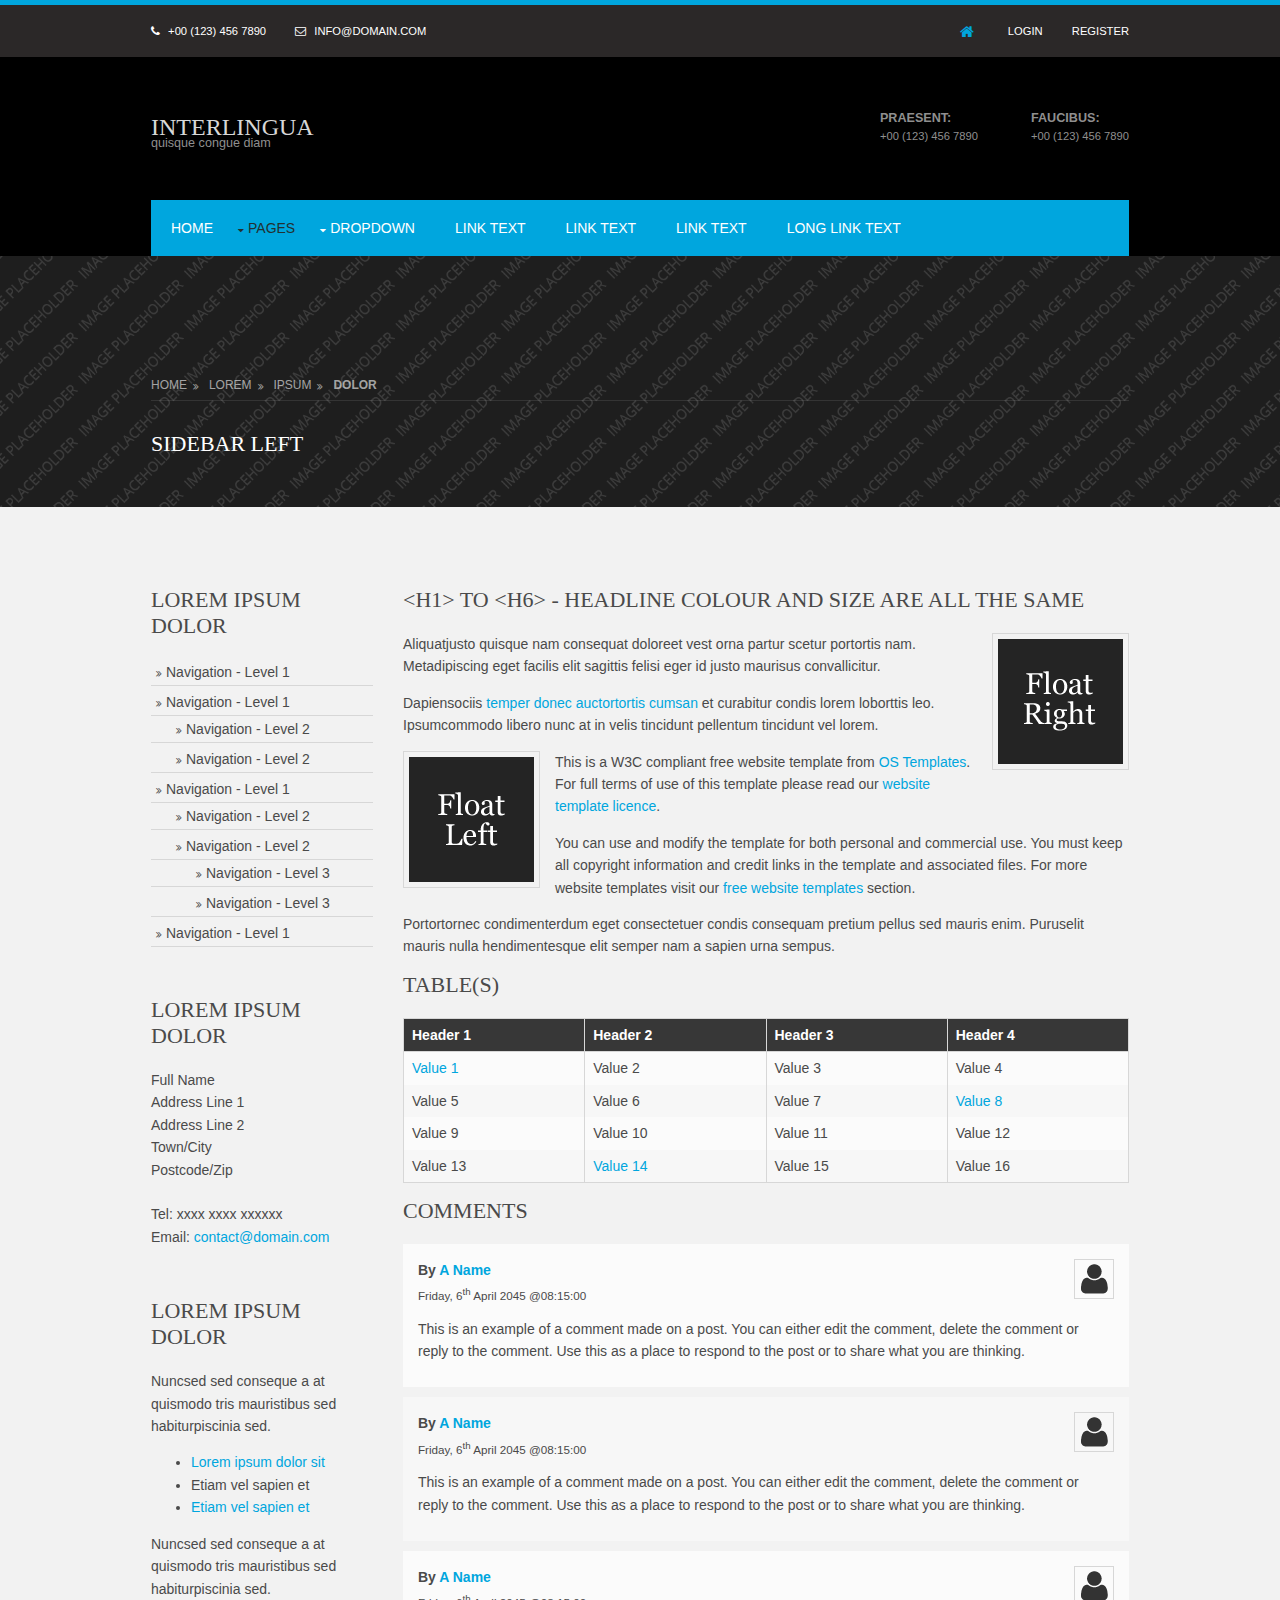
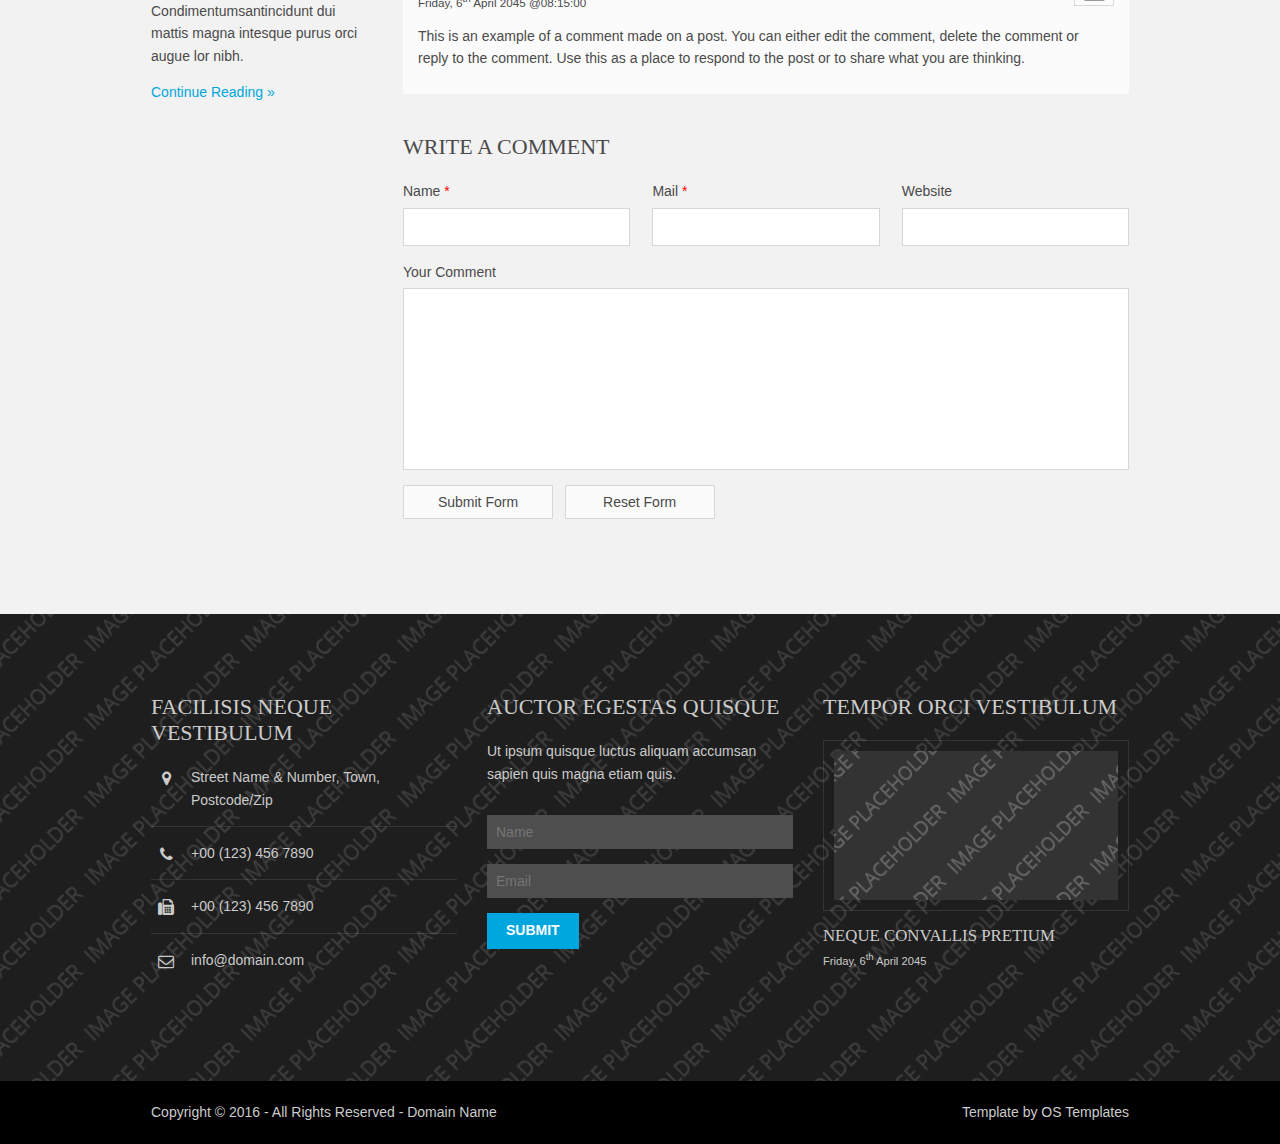
<file: pages/sidebar-left.html>
<!DOCTYPE html>
<!--
Template Name: Interlingua
Author: <a href="http://www.os-templates.com/">OS Templates</a>
Author URI: http://www.os-templates.com/
Licence: Free to use under our free template licence terms
Licence URI: http://www.os-templates.com/template-terms
-->
<html lang="">
<head>
<title>Interlingua | Pages | Sidebar Left</title>
<meta charset="utf-8">
<meta name="viewport" content="width=device-width, initial-scale=1.0, maximum-scale=1.0, user-scalable=no">
<link href="../layout/styles/layout.css" rel="stylesheet" type="text/css" media="all">
</head>
<body id="top">
<!-- ################################################################################################ -->
<!-- ################################################################################################ -->
<!-- ################################################################################################ -->
<div class="wrapper row0">
  <div id="topbar" class="hoc clear"> 
    <!-- ################################################################################################ -->
    <div class="fl_left">
      <ul>
        <li><i class="fa fa-phone"></i> +00 (123) 456 7890</li>
        <li><i class="fa fa-envelope-o"></i> info@domain.com</li>
      </ul>
    </div>
    <div class="fl_right">
      <ul>
        <li><a href="#"><i class="fa fa-lg fa-home"></i></a></li>
        <li><a href="#">Login</a></li>
        <li><a href="#">Register</a></li>
      </ul>
    </div>
    <!-- ################################################################################################ -->
  </div>
</div>
<!-- ################################################################################################ -->
<!-- ################################################################################################ -->
<!-- ################################################################################################ -->
<div class="wrapper row1">
  <header id="header" class="hoc clear"> 
    <!-- ################################################################################################ -->
    <div id="logo" class="fl_left">
      <h1><a href="../index.html">Interlingua</a></h1>
      <p>Quisque congue diam</p>
    </div>
    <div id="quickinfo" class="fl_right">
      <ul class="nospace inline">
        <li><strong>Praesent:</strong><br>
          +00 (123) 456 7890</li>
        <li><strong>Faucibus:</strong><br>
          +00 (123) 456 7890</li>
      </ul>
    </div>
    <!-- ################################################################################################ -->
  </header>
  <nav id="mainav" class="hoc clear"> 
    <!-- ################################################################################################ -->
    <ul class="clear">
      <li><a href="../index.html">Home</a></li>
      <li class="active"><a class="drop" href="#">Pages</a>
        <ul>
          <li><a href="gallery.html">Gallery</a></li>
          <li><a href="full-width.html">Full Width</a></li>
          <li class="active"><a href="sidebar-left.html">Sidebar Left</a></li>
          <li><a href="sidebar-right.html">Sidebar Right</a></li>
          <li><a href="basic-grid.html">Basic Grid</a></li>
        </ul>
      </li>
      <li><a class="drop" href="#">Dropdown</a>
        <ul>
          <li><a href="#">Level 2</a></li>
          <li><a class="drop" href="#">Level 2 + Drop</a>
            <ul>
              <li><a href="#">Level 3</a></li>
              <li><a href="#">Level 3</a></li>
              <li><a href="#">Level 3</a></li>
            </ul>
          </li>
          <li><a href="#">Level 2</a></li>
        </ul>
      </li>
      <li><a href="#">Link Text</a></li>
      <li><a href="#">Link Text</a></li>
      <li><a href="#">Link Text</a></li>
      <li><a href="#">Long Link Text</a></li>
    </ul>
    <!-- ################################################################################################ -->
  </nav>
</div>
<!-- ################################################################################################ -->
<!-- ################################################################################################ -->
<!-- ################################################################################################ -->
<div class="wrapper bgded overlay" style="background-image:url('../images/demo/backgrounds/01.png');">
  <section id="breadcrumb" class="hoc clear"> 
    <!-- ################################################################################################ -->
    <ul>
      <li><a href="#">Home</a></li>
      <li><a href="#">Lorem</a></li>
      <li><a href="#">Ipsum</a></li>
      <li><a href="#">Dolor</a></li>
    </ul>
    <!-- ################################################################################################ -->
    <h6 class="heading">Sidebar Left</h6>
    <!-- ################################################################################################ -->
  </section>
</div>
<!-- ################################################################################################ -->
<!-- ################################################################################################ -->
<!-- ################################################################################################ -->
<div class="wrapper row3">
  <main class="hoc container clear"> 
    <!-- main body -->
    <!-- ################################################################################################ -->
    <div class="sidebar one_quarter first"> 
      <!-- ################################################################################################ -->
      <h6>Lorem ipsum dolor</h6>
      <nav class="sdb_holder">
        <ul>
          <li><a href="#">Navigation - Level 1</a></li>
          <li><a href="#">Navigation - Level 1</a>
            <ul>
              <li><a href="#">Navigation - Level 2</a></li>
              <li><a href="#">Navigation - Level 2</a></li>
            </ul>
          </li>
          <li><a href="#">Navigation - Level 1</a>
            <ul>
              <li><a href="#">Navigation - Level 2</a></li>
              <li><a href="#">Navigation - Level 2</a>
                <ul>
                  <li><a href="#">Navigation - Level 3</a></li>
                  <li><a href="#">Navigation - Level 3</a></li>
                </ul>
              </li>
            </ul>
          </li>
          <li><a href="#">Navigation - Level 1</a></li>
        </ul>
      </nav>
      <div class="sdb_holder">
        <h6>Lorem ipsum dolor</h6>
        <address>
        Full Name<br>
        Address Line 1<br>
        Address Line 2<br>
        Town/City<br>
        Postcode/Zip<br>
        <br>
        Tel: xxxx xxxx xxxxxx<br>
        Email: <a href="#">contact@domain.com</a>
        </address>
      </div>
      <div class="sdb_holder">
        <article>
          <h6>Lorem ipsum dolor</h6>
          <p>Nuncsed sed conseque a at quismodo tris mauristibus sed habiturpiscinia sed.</p>
          <ul>
            <li><a href="#">Lorem ipsum dolor sit</a></li>
            <li>Etiam vel sapien et</li>
            <li><a href="#">Etiam vel sapien et</a></li>
          </ul>
          <p>Nuncsed sed conseque a at quismodo tris mauristibus sed habiturpiscinia sed. Condimentumsantincidunt dui mattis magna intesque purus orci augue lor nibh.</p>
          <p class="more"><a href="#">Continue Reading &raquo;</a></p>
        </article>
      </div>
      <!-- ################################################################################################ -->
    </div>
    <!-- ################################################################################################ -->
    <!-- ################################################################################################ -->
    <div class="content three_quarter"> 
      <!-- ################################################################################################ -->
      <h1>&lt;h1&gt; to &lt;h6&gt; - Headline Colour and Size Are All The Same</h1>
      <img class="imgr borderedbox inspace-5" src="../images/demo/imgr.gif" alt="">
      <p>Aliquatjusto quisque nam consequat doloreet vest orna partur scetur portortis nam. Metadipiscing eget facilis elit sagittis felisi eger id justo maurisus convallicitur.</p>
      <p>Dapiensociis <a href="#">temper donec auctortortis cumsan</a> et curabitur condis lorem loborttis leo. Ipsumcommodo libero nunc at in velis tincidunt pellentum tincidunt vel lorem.</p>
      <img class="imgl borderedbox inspace-5" src="../images/demo/imgl.gif" alt="">
      <p>This is a W3C compliant free website template from <a href="http://www.os-templates.com/" title="Free Website Templates">OS Templates</a>. For full terms of use of this template please read our <a href="http://www.os-templates.com/template-terms">website template licence</a>.</p>
      <p>You can use and modify the template for both personal and commercial use. You must keep all copyright information and credit links in the template and associated files. For more website templates visit our <a href="http://www.os-templates.com/">free website templates</a> section.</p>
      <p>Portortornec condimenterdum eget consectetuer condis consequam pretium pellus sed mauris enim. Puruselit mauris nulla hendimentesque elit semper nam a sapien urna sempus.</p>
      <h1>Table(s)</h1>
      <div class="scrollable">
        <table>
          <thead>
            <tr>
              <th>Header 1</th>
              <th>Header 2</th>
              <th>Header 3</th>
              <th>Header 4</th>
            </tr>
          </thead>
          <tbody>
            <tr>
              <td><a href="#">Value 1</a></td>
              <td>Value 2</td>
              <td>Value 3</td>
              <td>Value 4</td>
            </tr>
            <tr>
              <td>Value 5</td>
              <td>Value 6</td>
              <td>Value 7</td>
              <td><a href="#">Value 8</a></td>
            </tr>
            <tr>
              <td>Value 9</td>
              <td>Value 10</td>
              <td>Value 11</td>
              <td>Value 12</td>
            </tr>
            <tr>
              <td>Value 13</td>
              <td><a href="#">Value 14</a></td>
              <td>Value 15</td>
              <td>Value 16</td>
            </tr>
          </tbody>
        </table>
      </div>
      <div id="comments">
        <h2>Comments</h2>
        <ul>
          <li>
            <article>
              <header>
                <figure class="avatar"><img src="../images/demo/avatar.png" alt=""></figure>
                <address>
                By <a href="#">A Name</a>
                </address>
                <time datetime="2045-04-06T08:15+00:00">Friday, 6<sup>th</sup> April 2045 @08:15:00</time>
              </header>
              <div class="comcont">
                <p>This is an example of a comment made on a post. You can either edit the comment, delete the comment or reply to the comment. Use this as a place to respond to the post or to share what you are thinking.</p>
              </div>
            </article>
          </li>
          <li>
            <article>
              <header>
                <figure class="avatar"><img src="../images/demo/avatar.png" alt=""></figure>
                <address>
                By <a href="#">A Name</a>
                </address>
                <time datetime="2045-04-06T08:15+00:00">Friday, 6<sup>th</sup> April 2045 @08:15:00</time>
              </header>
              <div class="comcont">
                <p>This is an example of a comment made on a post. You can either edit the comment, delete the comment or reply to the comment. Use this as a place to respond to the post or to share what you are thinking.</p>
              </div>
            </article>
          </li>
          <li>
            <article>
              <header>
                <figure class="avatar"><img src="../images/demo/avatar.png" alt=""></figure>
                <address>
                By <a href="#">A Name</a>
                </address>
                <time datetime="2045-04-06T08:15+00:00">Friday, 6<sup>th</sup> April 2045 @08:15:00</time>
              </header>
              <div class="comcont">
                <p>This is an example of a comment made on a post. You can either edit the comment, delete the comment or reply to the comment. Use this as a place to respond to the post or to share what you are thinking.</p>
              </div>
            </article>
          </li>
        </ul>
        <h2>Write A Comment</h2>
        <form action="#" method="post">
          <div class="one_third first">
            <label for="name">Name <span>*</span></label>
            <input type="text" name="name" id="name" value="" size="22" required>
          </div>
          <div class="one_third">
            <label for="email">Mail <span>*</span></label>
            <input type="email" name="email" id="email" value="" size="22" required>
          </div>
          <div class="one_third">
            <label for="url">Website</label>
            <input type="url" name="url" id="url" value="" size="22">
          </div>
          <div class="block clear">
            <label for="comment">Your Comment</label>
            <textarea name="comment" id="comment" cols="25" rows="10"></textarea>
          </div>
          <div>
            <input type="submit" name="submit" value="Submit Form">
            &nbsp;
            <input type="reset" name="reset" value="Reset Form">
          </div>
        </form>
      </div>
      <!-- ################################################################################################ -->
    </div>
    <!-- ################################################################################################ -->
    <!-- / main body -->
    <div class="clear"></div>
  </main>
</div>
<!-- ################################################################################################ -->
<!-- ################################################################################################ -->
<!-- ################################################################################################ -->
<div class="wrapper row4 bgded overlay" style="background-image:url('../images/demo/backgrounds/03.png');">
  <footer id="footer" class="hoc clear"> 
    <!-- ################################################################################################ -->
    <div class="one_third first">
      <h6 class="heading">Facilisis neque vestibulum</h6>
      <ul class="nospace btmspace-30 linklist contact">
        <li><i class="fa fa-map-marker"></i>
          <address>
          Street Name &amp; Number, Town, Postcode/Zip
          </address>
        </li>
        <li><i class="fa fa-phone"></i> +00 (123) 456 7890</li>
        <li><i class="fa fa-fax"></i> +00 (123) 456 7890</li>
        <li><i class="fa fa-envelope-o"></i> info@domain.com</li>
      </ul>
    </div>
    <div class="one_third">
      <h6 class="heading">Auctor egestas quisque</h6>
      <p class="nospace btmspace-30">Ut ipsum quisque luctus aliquam accumsan sapien quis magna etiam quis.</p>
      <form method="post" action="#">
        <fieldset>
          <legend>Newsletter:</legend>
          <input class="btmspace-15" type="text" value="" placeholder="Name">
          <input class="btmspace-15" type="text" value="" placeholder="Email">
          <button type="submit" value="submit">Submit</button>
        </fieldset>
      </form>
    </div>
    <div class="one_third">
      <h6 class="heading">Tempor orci vestibulum</h6>
      <figure><a href="#"><img class="borderedbox inspace-10 btmspace-15" src="../images/demo/320x168.png" alt=""></a>
        <figcaption>
          <h6 class="nospace font-x1"><a href="#">Neque convallis pretium</a></h6>
          <time class="font-xs block btmspace-10" datetime="2045-04-06">Friday, 6<sup>th</sup> April 2045</time>
        </figcaption>
      </figure>
    </div>
    <!-- ################################################################################################ -->
  </footer>
</div>
<!-- ################################################################################################ -->
<!-- ################################################################################################ -->
<!-- ################################################################################################ -->
<div class="wrapper row5">
  <div id="copyright" class="hoc clear"> 
    <!-- ################################################################################################ -->
    <p class="fl_left">Copyright &copy; 2016 - All Rights Reserved - <a href="#">Domain Name</a></p>
    <p class="fl_right">Template by <a target="_blank" href="http://www.os-templates.com/" title="Free Website Templates">OS Templates</a></p>
    <!-- ################################################################################################ -->
  </div>
</div>
<!-- ################################################################################################ -->
<!-- ################################################################################################ -->
<!-- ################################################################################################ -->
<a id="backtotop" href="#top"><i class="fa fa-chevron-up"></i></a>
<!-- JAVASCRIPTS -->
<script src="../layout/scripts/jquery.min.js"></script>
<script src="../layout/scripts/jquery.backtotop.js"></script>
<script src="../layout/scripts/jquery.mobilemenu.js"></script>
</body>
</html>
</file>
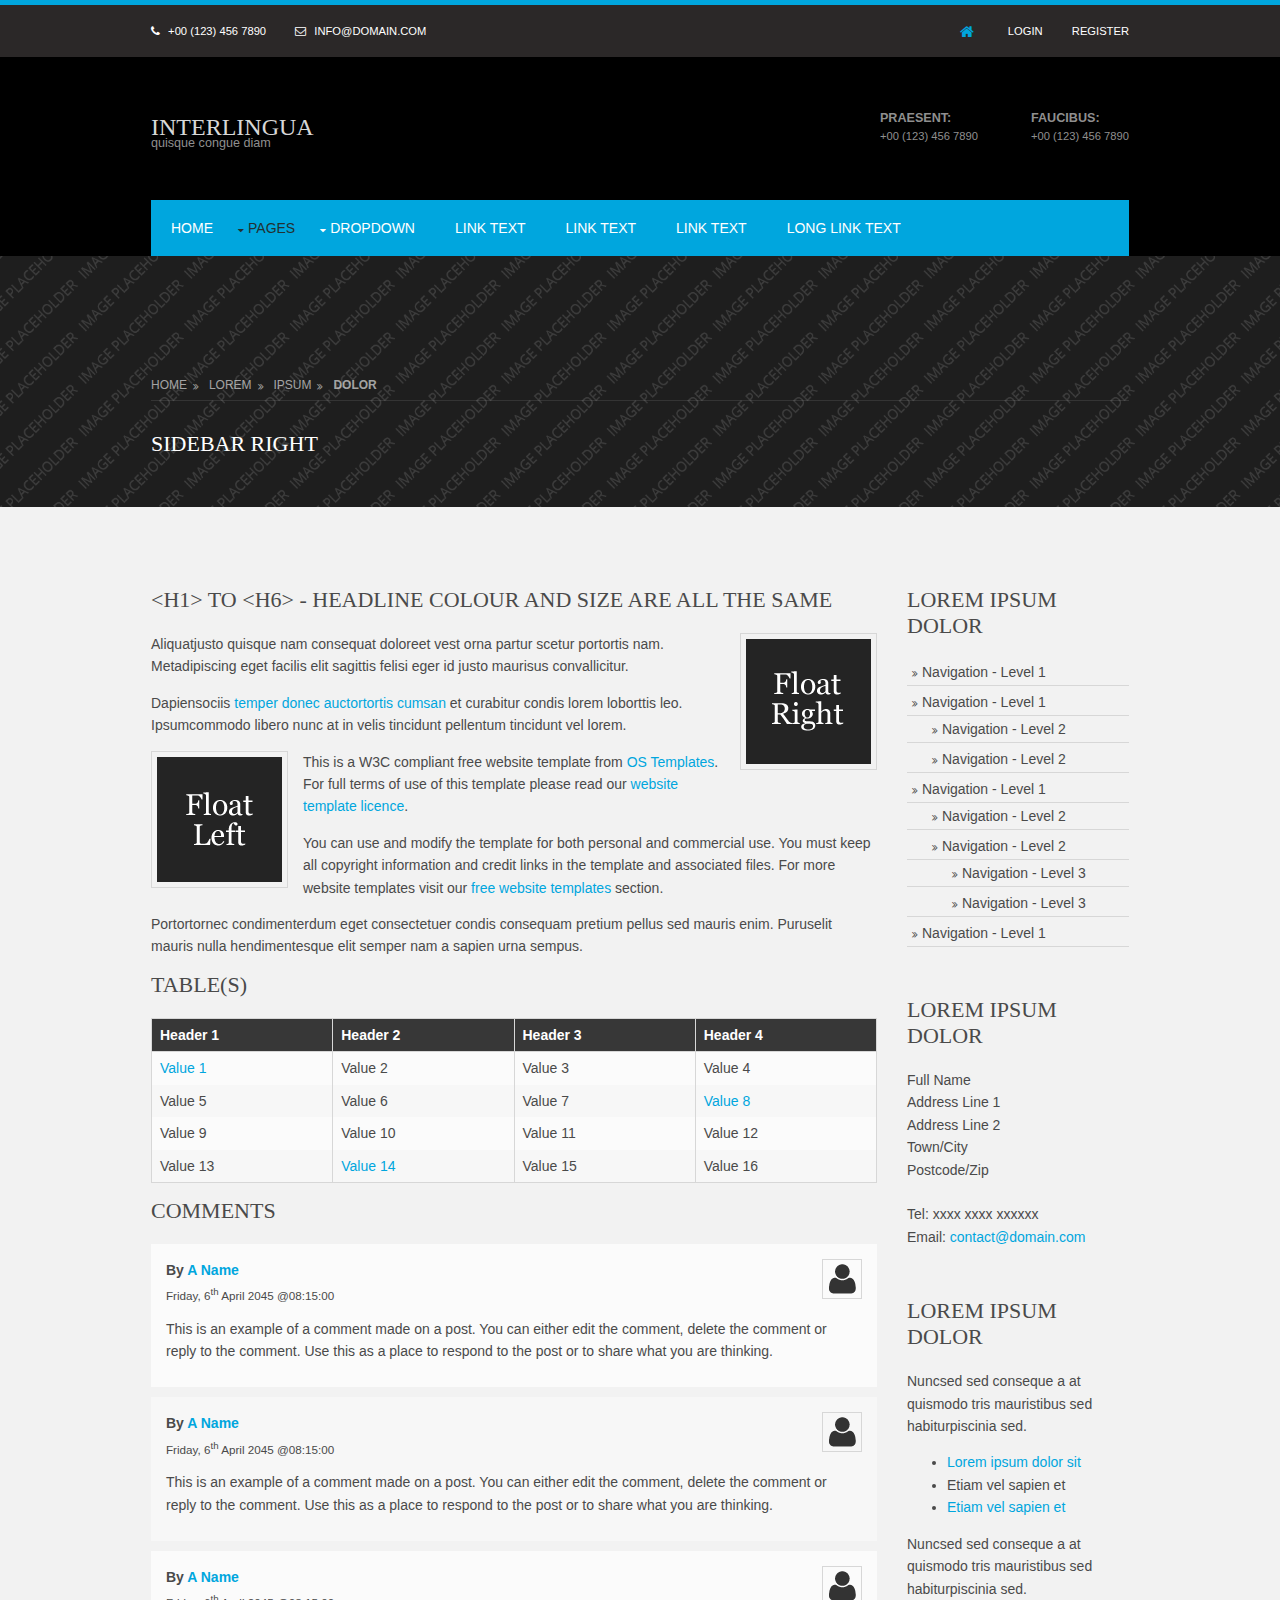
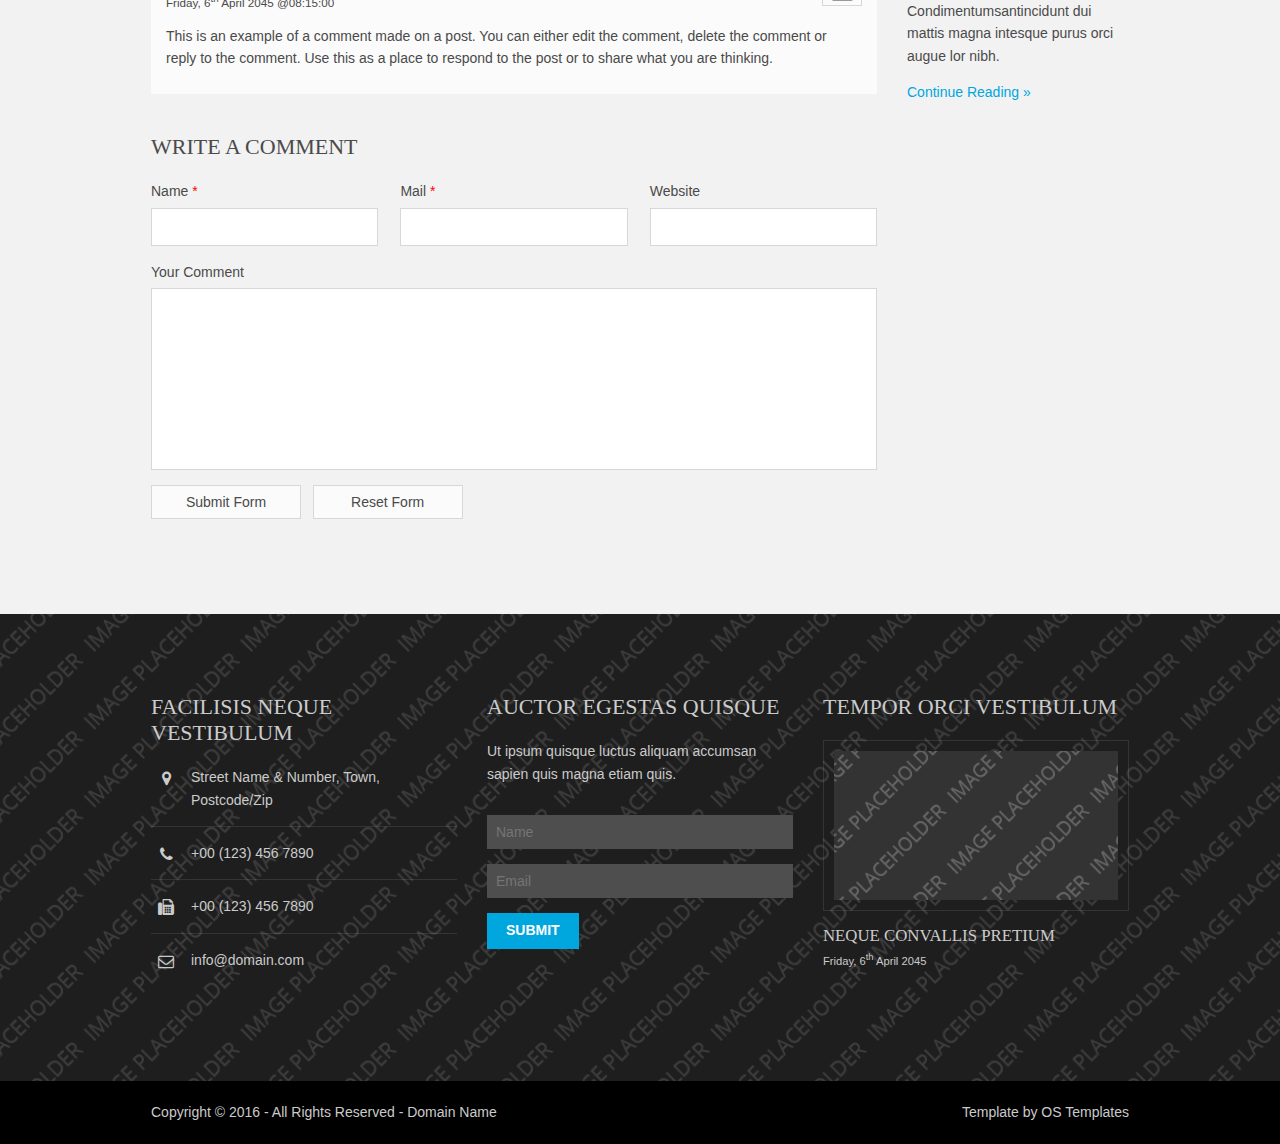
<file: pages/sidebar-right.html>
<!DOCTYPE html>
<!--
Template Name: Interlingua
Author: <a href="http://www.os-templates.com/">OS Templates</a>
Author URI: http://www.os-templates.com/
Licence: Free to use under our free template licence terms
Licence URI: http://www.os-templates.com/template-terms
-->
<html lang="">
<head>
<title>Interlingua | Pages | Sidebar Right</title>
<meta charset="utf-8">
<meta name="viewport" content="width=device-width, initial-scale=1.0, maximum-scale=1.0, user-scalable=no">
<link href="../layout/styles/layout.css" rel="stylesheet" type="text/css" media="all">
</head>
<body id="top">
<!-- ################################################################################################ -->
<!-- ################################################################################################ -->
<!-- ################################################################################################ -->
<div class="wrapper row0">
  <div id="topbar" class="hoc clear"> 
    <!-- ################################################################################################ -->
    <div class="fl_left">
      <ul>
        <li><i class="fa fa-phone"></i> +00 (123) 456 7890</li>
        <li><i class="fa fa-envelope-o"></i> info@domain.com</li>
      </ul>
    </div>
    <div class="fl_right">
      <ul>
        <li><a href="#"><i class="fa fa-lg fa-home"></i></a></li>
        <li><a href="#">Login</a></li>
        <li><a href="#">Register</a></li>
      </ul>
    </div>
    <!-- ################################################################################################ -->
  </div>
</div>
<!-- ################################################################################################ -->
<!-- ################################################################################################ -->
<!-- ################################################################################################ -->
<div class="wrapper row1">
  <header id="header" class="hoc clear"> 
    <!-- ################################################################################################ -->
    <div id="logo" class="fl_left">
      <h1><a href="../index.html">Interlingua</a></h1>
      <p>Quisque congue diam</p>
    </div>
    <div id="quickinfo" class="fl_right">
      <ul class="nospace inline">
        <li><strong>Praesent:</strong><br>
          +00 (123) 456 7890</li>
        <li><strong>Faucibus:</strong><br>
          +00 (123) 456 7890</li>
      </ul>
    </div>
    <!-- ################################################################################################ -->
  </header>
  <nav id="mainav" class="hoc clear"> 
    <!-- ################################################################################################ -->
    <ul class="clear">
      <li><a href="../index.html">Home</a></li>
      <li class="active"><a class="drop" href="#">Pages</a>
        <ul>
          <li><a href="gallery.html">Gallery</a></li>
          <li><a href="full-width.html">Full Width</a></li>
          <li><a href="sidebar-left.html">Sidebar Left</a></li>
          <li class="active"><a href="sidebar-right.html">Sidebar Right</a></li>
          <li><a href="basic-grid.html">Basic Grid</a></li>
        </ul>
      </li>
      <li><a class="drop" href="#">Dropdown</a>
        <ul>
          <li><a href="#">Level 2</a></li>
          <li><a class="drop" href="#">Level 2 + Drop</a>
            <ul>
              <li><a href="#">Level 3</a></li>
              <li><a href="#">Level 3</a></li>
              <li><a href="#">Level 3</a></li>
            </ul>
          </li>
          <li><a href="#">Level 2</a></li>
        </ul>
      </li>
      <li><a href="#">Link Text</a></li>
      <li><a href="#">Link Text</a></li>
      <li><a href="#">Link Text</a></li>
      <li><a href="#">Long Link Text</a></li>
    </ul>
    <!-- ################################################################################################ -->
  </nav>
</div>
<!-- ################################################################################################ -->
<!-- ################################################################################################ -->
<!-- ################################################################################################ -->
<div class="wrapper bgded overlay" style="background-image:url('../images/demo/backgrounds/01.png');">
  <section id="breadcrumb" class="hoc clear"> 
    <!-- ################################################################################################ -->
    <ul>
      <li><a href="#">Home</a></li>
      <li><a href="#">Lorem</a></li>
      <li><a href="#">Ipsum</a></li>
      <li><a href="#">Dolor</a></li>
    </ul>
    <!-- ################################################################################################ -->
    <h6 class="heading">Sidebar Right</h6>
    <!-- ################################################################################################ -->
  </section>
</div>
<!-- ################################################################################################ -->
<!-- ################################################################################################ -->
<!-- ################################################################################################ -->
<div class="wrapper row3">
  <main class="hoc container clear"> 
    <!-- main body -->
    <!-- ################################################################################################ -->
    <div class="content three_quarter first"> 
      <!-- ################################################################################################ -->
      <h1>&lt;h1&gt; to &lt;h6&gt; - Headline Colour and Size Are All The Same</h1>
      <img class="imgr borderedbox inspace-5" src="../images/demo/imgr.gif" alt="">
      <p>Aliquatjusto quisque nam consequat doloreet vest orna partur scetur portortis nam. Metadipiscing eget facilis elit sagittis felisi eger id justo maurisus convallicitur.</p>
      <p>Dapiensociis <a href="#">temper donec auctortortis cumsan</a> et curabitur condis lorem loborttis leo. Ipsumcommodo libero nunc at in velis tincidunt pellentum tincidunt vel lorem.</p>
      <img class="imgl borderedbox inspace-5" src="../images/demo/imgl.gif" alt="">
      <p>This is a W3C compliant free website template from <a href="http://www.os-templates.com/" title="Free Website Templates">OS Templates</a>. For full terms of use of this template please read our <a href="http://www.os-templates.com/template-terms">website template licence</a>.</p>
      <p>You can use and modify the template for both personal and commercial use. You must keep all copyright information and credit links in the template and associated files. For more website templates visit our <a href="http://www.os-templates.com/">free website templates</a> section.</p>
      <p>Portortornec condimenterdum eget consectetuer condis consequam pretium pellus sed mauris enim. Puruselit mauris nulla hendimentesque elit semper nam a sapien urna sempus.</p>
      <h1>Table(s)</h1>
      <div class="scrollable">
        <table>
          <thead>
            <tr>
              <th>Header 1</th>
              <th>Header 2</th>
              <th>Header 3</th>
              <th>Header 4</th>
            </tr>
          </thead>
          <tbody>
            <tr>
              <td><a href="#">Value 1</a></td>
              <td>Value 2</td>
              <td>Value 3</td>
              <td>Value 4</td>
            </tr>
            <tr>
              <td>Value 5</td>
              <td>Value 6</td>
              <td>Value 7</td>
              <td><a href="#">Value 8</a></td>
            </tr>
            <tr>
              <td>Value 9</td>
              <td>Value 10</td>
              <td>Value 11</td>
              <td>Value 12</td>
            </tr>
            <tr>
              <td>Value 13</td>
              <td><a href="#">Value 14</a></td>
              <td>Value 15</td>
              <td>Value 16</td>
            </tr>
          </tbody>
        </table>
      </div>
      <div id="comments">
        <h2>Comments</h2>
        <ul>
          <li>
            <article>
              <header>
                <figure class="avatar"><img src="../images/demo/avatar.png" alt=""></figure>
                <address>
                By <a href="#">A Name</a>
                </address>
                <time datetime="2045-04-06T08:15+00:00">Friday, 6<sup>th</sup> April 2045 @08:15:00</time>
              </header>
              <div class="comcont">
                <p>This is an example of a comment made on a post. You can either edit the comment, delete the comment or reply to the comment. Use this as a place to respond to the post or to share what you are thinking.</p>
              </div>
            </article>
          </li>
          <li>
            <article>
              <header>
                <figure class="avatar"><img src="../images/demo/avatar.png" alt=""></figure>
                <address>
                By <a href="#">A Name</a>
                </address>
                <time datetime="2045-04-06T08:15+00:00">Friday, 6<sup>th</sup> April 2045 @08:15:00</time>
              </header>
              <div class="comcont">
                <p>This is an example of a comment made on a post. You can either edit the comment, delete the comment or reply to the comment. Use this as a place to respond to the post or to share what you are thinking.</p>
              </div>
            </article>
          </li>
          <li>
            <article>
              <header>
                <figure class="avatar"><img src="../images/demo/avatar.png" alt=""></figure>
                <address>
                By <a href="#">A Name</a>
                </address>
                <time datetime="2045-04-06T08:15+00:00">Friday, 6<sup>th</sup> April 2045 @08:15:00</time>
              </header>
              <div class="comcont">
                <p>This is an example of a comment made on a post. You can either edit the comment, delete the comment or reply to the comment. Use this as a place to respond to the post or to share what you are thinking.</p>
              </div>
            </article>
          </li>
        </ul>
        <h2>Write A Comment</h2>
        <form action="#" method="post">
          <div class="one_third first">
            <label for="name">Name <span>*</span></label>
            <input type="text" name="name" id="name" value="" size="22" required>
          </div>
          <div class="one_third">
            <label for="email">Mail <span>*</span></label>
            <input type="email" name="email" id="email" value="" size="22" required>
          </div>
          <div class="one_third">
            <label for="url">Website</label>
            <input type="url" name="url" id="url" value="" size="22">
          </div>
          <div class="block clear">
            <label for="comment">Your Comment</label>
            <textarea name="comment" id="comment" cols="25" rows="10"></textarea>
          </div>
          <div>
            <input type="submit" name="submit" value="Submit Form">
            &nbsp;
            <input type="reset" name="reset" value="Reset Form">
          </div>
        </form>
      </div>
      <!-- ################################################################################################ -->
    </div>
    <!-- ################################################################################################ -->
    <!-- ################################################################################################ -->
    <div class="sidebar one_quarter"> 
      <!-- ################################################################################################ -->
      <h6>Lorem ipsum dolor</h6>
      <nav class="sdb_holder">
        <ul>
          <li><a href="#">Navigation - Level 1</a></li>
          <li><a href="#">Navigation - Level 1</a>
            <ul>
              <li><a href="#">Navigation - Level 2</a></li>
              <li><a href="#">Navigation - Level 2</a></li>
            </ul>
          </li>
          <li><a href="#">Navigation - Level 1</a>
            <ul>
              <li><a href="#">Navigation - Level 2</a></li>
              <li><a href="#">Navigation - Level 2</a>
                <ul>
                  <li><a href="#">Navigation - Level 3</a></li>
                  <li><a href="#">Navigation - Level 3</a></li>
                </ul>
              </li>
            </ul>
          </li>
          <li><a href="#">Navigation - Level 1</a></li>
        </ul>
      </nav>
      <div class="sdb_holder">
        <h6>Lorem ipsum dolor</h6>
        <address>
        Full Name<br>
        Address Line 1<br>
        Address Line 2<br>
        Town/City<br>
        Postcode/Zip<br>
        <br>
        Tel: xxxx xxxx xxxxxx<br>
        Email: <a href="#">contact@domain.com</a>
        </address>
      </div>
      <div class="sdb_holder">
        <article>
          <h6>Lorem ipsum dolor</h6>
          <p>Nuncsed sed conseque a at quismodo tris mauristibus sed habiturpiscinia sed.</p>
          <ul>
            <li><a href="#">Lorem ipsum dolor sit</a></li>
            <li>Etiam vel sapien et</li>
            <li><a href="#">Etiam vel sapien et</a></li>
          </ul>
          <p>Nuncsed sed conseque a at quismodo tris mauristibus sed habiturpiscinia sed. Condimentumsantincidunt dui mattis magna intesque purus orci augue lor nibh.</p>
          <p class="more"><a href="#">Continue Reading &raquo;</a></p>
        </article>
      </div>
      <!-- ################################################################################################ -->
    </div>
    <!-- ################################################################################################ -->
    <!-- / main body -->
    <div class="clear"></div>
  </main>
</div>
<!-- ################################################################################################ -->
<!-- ################################################################################################ -->
<!-- ################################################################################################ -->
<div class="wrapper row4 bgded overlay" style="background-image:url('../images/demo/backgrounds/03.png');">
  <footer id="footer" class="hoc clear"> 
    <!-- ################################################################################################ -->
    <div class="one_third first">
      <h6 class="heading">Facilisis neque vestibulum</h6>
      <ul class="nospace btmspace-30 linklist contact">
        <li><i class="fa fa-map-marker"></i>
          <address>
          Street Name &amp; Number, Town, Postcode/Zip
          </address>
        </li>
        <li><i class="fa fa-phone"></i> +00 (123) 456 7890</li>
        <li><i class="fa fa-fax"></i> +00 (123) 456 7890</li>
        <li><i class="fa fa-envelope-o"></i> info@domain.com</li>
      </ul>
    </div>
    <div class="one_third">
      <h6 class="heading">Auctor egestas quisque</h6>
      <p class="nospace btmspace-30">Ut ipsum quisque luctus aliquam accumsan sapien quis magna etiam quis.</p>
      <form method="post" action="#">
        <fieldset>
          <legend>Newsletter:</legend>
          <input class="btmspace-15" type="text" value="" placeholder="Name">
          <input class="btmspace-15" type="text" value="" placeholder="Email">
          <button type="submit" value="submit">Submit</button>
        </fieldset>
      </form>
    </div>
    <div class="one_third">
      <h6 class="heading">Tempor orci vestibulum</h6>
      <figure><a href="#"><img class="borderedbox inspace-10 btmspace-15" src="../images/demo/320x168.png" alt=""></a>
        <figcaption>
          <h6 class="nospace font-x1"><a href="#">Neque convallis pretium</a></h6>
          <time class="font-xs block btmspace-10" datetime="2045-04-06">Friday, 6<sup>th</sup> April 2045</time>
        </figcaption>
      </figure>
    </div>
    <!-- ################################################################################################ -->
  </footer>
</div>
<!-- ################################################################################################ -->
<!-- ################################################################################################ -->
<!-- ################################################################################################ -->
<div class="wrapper row5">
  <div id="copyright" class="hoc clear"> 
    <!-- ################################################################################################ -->
    <p class="fl_left">Copyright &copy; 2016 - All Rights Reserved - <a href="#">Domain Name</a></p>
    <p class="fl_right">Template by <a target="_blank" href="http://www.os-templates.com/" title="Free Website Templates">OS Templates</a></p>
    <!-- ################################################################################################ -->
  </div>
</div>
<!-- ################################################################################################ -->
<!-- ################################################################################################ -->
<!-- ################################################################################################ -->
<a id="backtotop" href="#top"><i class="fa fa-chevron-up"></i></a>
<!-- JAVASCRIPTS -->
<script src="../layout/scripts/jquery.min.js"></script>
<script src="../layout/scripts/jquery.backtotop.js"></script>
<script src="../layout/scripts/jquery.mobilemenu.js"></script>
</body>
</html>
</file>
<file: layout/styles/layout.css>
@charset "utf-8";
/*
Template Name: Interlingua
Author: <a href="http://www.os-templates.com/">OS Templates</a>
Author URI: http://www.os-templates.com/
Licence: Free to use under our free template licence terms
Licence URI: http://www.os-templates.com/template-terms
File: Layout CSS
*/

@import url("font-awesome.min.css");
@import url("framework.css");

/* Rows
--------------------------------------------------------------------------------------------------------------- */
.row0{border-top:5px solid;}
/*.row1, .row1 a{}
.row2, .row2 a{}
.row3, .row3 a{}
.row4, .row4 a{}
.row5, .row5 a{}
*/

/* Top Bar
--------------------------------------------------------------------------------------------------------------- */
#topbar{padding:15px 0; font-size:.8rem; text-transform:uppercase;}

#topbar *{margin:0; padding:0; list-style:none;}
#topbar ul li{display:inline-block; margin-right:10px; padding-right:15px; border-right:1px solid;}
#topbar ul li:last-child{margin-right:0; padding-right:0; border-right:none;}
#topbar i{margin:0 5px 0 0; line-height:normal;}


/* Header
--------------------------------------------------------------------------------------------------------------- */
#header{padding:50px 0;}

#header #logo *{margin:0; padding:0; line-height:1;}
#header #logo h1{margin-top:8px; font-size:24px;}
#header #logo p{margin-top:-2px; font-size:.9rem; text-transform:lowercase;}

#header #quickinfo{font-size:.8rem; text-transform:uppercase;}
#header #quickinfo li{margin-right:50px;}
#header #quickinfo li:last-child{margin-right:0;}
#header #quickinfo strong{display:block; margin:0 0 -5px 0; padding:0; font-size:.9rem;}
#header #quickinfo br{display:none;}


/* Page Intro
--------------------------------------------------------------------------------------------------------------- */
#pageintro{padding:180px 0; text-align:right;}

#pageintro article{display:block; float:right; max-width:65%;}
#pageintro .rgb /*(0, 166, 34)*/{margin-bottom:20px; font-size:2.5rem;}
#pageintro p:first-of-type{margin:0 0 20px 0; text-transform:uppercase; font-size:1.2rem; letter-spacing:5px;}
#pageintro footer{margin-top:50px;}


/* Content Area
--------------------------------------------------------------------------------------------------------------- */
.container{padding:80px 0;}

/* Content */
/*.container .content{}*/

.sectiontitle{display:block; max-width:60%; margin:0 auto 80px; text-align:center;}
.sectiontitle *{margin:0;}

.services{text-align:center;}
.services li article{padding:30px 20px;}
.services li article *{margin:0; padding:0;}
.services li article i{margin-bottom:20px;}
.services li article .rgb/*(0, 166, 34)*/{margin-bottom:15px; font-size:1.2rem;}

/* Comments */
#comments ul{margin:0 0 40px 0; padding:0; list-style:none;}
#comments li{margin:0 0 10px 0; padding:15px;}
#comments .avatar{float:right; margin:0 0 10px 10px; padding:3px; border:1px solid;}
#comments address{font-weight:bold;}
#comments time{font-size:smaller;}
#comments .comcont{display:block; margin:0; padding:0;}
#comments .comcont p{margin:10px 5px 10px 0; padding:0;}

#comments form{display:block; width:100%;}
#comments input, #comments textarea{width:100%; padding:10px; border:1px solid;}
#comments textarea{overflow:auto;}
#comments div{margin-bottom:15px;}
#comments input[type="submit"], #comments input[type="reset"]{display:inline-block; width:auto; min-width:150px; margin:0; padding:8px 5px; cursor:pointer;}

/* Sidebar */
/*.container .sidebar{}*/

.sidebar .sdb_holder{margin-bottom:50px;}
.sidebar .sdb_holder:last-child{margin-bottom:0;}


/* Footer
--------------------------------------------------------------------------------------------------------------- */
#footer{padding:80px 0;}

#footer .rgb/*(0, 166, 34)*/{margin-bottom:50px; font-size:1.2rem;}

#footer .linklist li{display:block; margin-bottom:15px; padding:0 0 15px 0; border-bottom:1px solid;}
#footer .linklist li:last-child{margin:0; padding:0; border:none;}
#footer .linklist li::before, #footer .linklist li::after{display:table; content:"";}
#footer .linklist li, #footer .linklist li::after{clear:both;}

/*#footer .contact{}*/
#footer .contact.linklist li, #footer .contact.linklist li:last-child{position:relative; padding-left:40px;}
#footer .contact li *{margin:0; padding:0; line-height:1.6;}
#footer .contact li i{display:block; position:absolute; top:0; left:0; width:30px; font-size:16px; text-align:center;}

#footer input, #footer button{border:1px solid;}
#footer input{display:block; width:100%; padding:8px;}
#footer button{padding:8px 18px 10px; text-transform:uppercase; font-weight:700; cursor:pointer;}


/* Copyright
--------------------------------------------------------------------------------------------------------------- */
#copyright{padding:20px 0;}
#copyright *{margin:0; padding:0;}


/* Transition Fade
This gives a smooth transition to "ALL" elements used in the layout - other than the navigation form used in mobile devices
If you don't want it to fade all elements, you have to list the ones you want to be faded individually
Delete it completely to stop fading
--------------------------------------------------------------------------------------------------------------- */
*, *::before, *::after{transition:all .3s ease-in-out;}
#mainav form *{transition:none !important;}


/* ------------------------------------------------------------------------------------------------------------ */
/* ------------------------------------------------------------------------------------------------------------ */
/* ------------------------------------------------------------------------------------------------------------ */
/* ------------------------------------------------------------------------------------------------------------ */
/* ------------------------------------------------------------------------------------------------------------ */


/* Navigation
--------------------------------------------------------------------------------------------------------------- */
nav ul, nav ol{margin:0; padding:0; list-style:none;}

#mainav, #breadcrumb, .sidebar nav{line-height:normal;}
#mainav .drop::after, #mainav li li .drop::after, #breadcrumb li a::after, .sidebar nav a::after{position:absolute; font-family:"FontAwesome"; font-size:10px; line-height:10px;}

/* Top Navigation */
/*#mainav{}*/
#mainav ul{text-transform:uppercase;}
#mainav ul ul{z-index:9999; position:absolute; width:180px; text-transform:none; text-align:left;}
#mainav ul ul ul{left:180px; top:0;}
#mainav li{display:block; float:left; position:relative; margin:0; padding:0;}
#mainav li:last-child{margin-right:0;}
#mainav li li{width:100%; margin:0;}
#mainav li a{display:block; padding:20px;}
#mainav li li a{border:solid; border-width:0 0 1px 0;}
#mainav .drop{padding-left:15px;}
#mainav li li a, #mainav li li .drop{display:block; margin:0; padding:10px 15px;}
#mainav .drop::after, #mainav li li .drop::after{content:"\f0d7";}
#mainav .drop::after{top:25px; left:5px;}
#mainav li li .drop::after{top:15px; left:5px;}
#mainav ul ul{visibility:hidden; opacity:0;}
#mainav ul li:hover > ul{visibility:visible; opacity:1;}

#mainav form{display:none; margin:0; padding:0;}
#mainav form select, #mainav form select option{display:block; cursor:pointer; outline:none;}
#mainav form select{width:100%; padding:5px; border:none;}
#mainav form select option{margin:5px; padding:0; border:none;}

/* Breadcrumb */
#breadcrumb{padding:120px 0 30px;}
#breadcrumb ul{margin:0 0 30px 0; padding:0 0 8px 0; list-style:none; text-transform:uppercase; border-bottom:1px solid;}
#breadcrumb li{display:inline-block; margin:0 6px 0 0; padding:0;}
#breadcrumb li a{display:block; position:relative; margin:0; padding:0 12px 0 0; font-size:12px;}
#breadcrumb li a::after{top:3px; right:0; content:"\f101";}
#breadcrumb li:last-child a{margin:0; padding:0; font-weight:700;}
#breadcrumb li:last-child a::after{display:none;}
#breadcrumb .rgb{margin:0; font-size:2rem;}

/* Sidebar Navigation */
.sidebar nav{display:block; width:100%;}
.sidebar nav li{margin:0 0 3px 0; padding:0;}
.sidebar nav a{display:block; position:relative; margin:0; padding:5px 10px 5px 15px; text-decoration:none; border:solid; border-width:0 0 1px 0;}
.sidebar nav a::after{top:9px; left:5px; content:"\f101";}
.sidebar nav ul ul a{padding-left:35px;}
.sidebar nav ul ul a::after{left:25px;}
.sidebar nav ul ul ul a{padding-left:55px;}
.sidebar nav ul ul ul a::after{left:45px;}

/* Pagination */
.pagination{display:block; width:100%; text-align:center; clear:both;}
.pagination li{display:inline-block; margin:0 2px 0 0;}
.pagination li:last-child{margin-right:0;}
.pagination a, .pagination strong{display:block; padding:8px 11px; border:1px solid; background-clip:padding-box; font-weight:normal;}

/* Back to Top */
#backtotop{z-index:999; display:inline-block; position:fixed; visibility:hidden; bottom:20px; right:20px; width:36px; height:36px; line-height:36px; font-size:16px; text-align:center; opacity:.2;}
#backtotop i{display:block; width:100%; height:100%; line-height:inherit;}
#backtotop.visible{visibility:visible; opacity:.5;}
#backtotop:hover{opacity:1;}


/* Tables
--------------------------------------------------------------------------------------------------------------- */
table, th, td{border:1px solid; border-collapse:collapse; vertical-align:top;}
table, th{table-layout:auto;}
table{width:100%; margin-bottom:15px;}
th, td{padding:5px 8px;}
td{border-width:0 1px;}


/* Gallery
--------------------------------------------------------------------------------------------------------------- */
#gallery{display:block; width:100%; margin-bottom:50px;}
#gallery figure figcaption{display:block; width:100%; clear:both;}
#gallery li{margin-bottom:30px;}


/* ------------------------------------------------------------------------------------------------------------ */
/* ------------------------------------------------------------------------------------------------------------ */
/* ------------------------------------------------------------------------------------------------------------ */
/* ------------------------------------------------------------------------------------------------------------ */
/* ------------------------------------------------------------------------------------------------------------ */


/* Colours
--------------------------------------------------------------------------------------------------------------- */
body{color:#4A4A4A; background-color:#FFFFFF;}
a{color:rgb(0, 166, 222);}
a:active, a:focus{background:transparent;}/* IE10 + 11 Bugfix - prevents grey background */
hr, .borderedbox{border-color:#D7D7D7;}
label span{color:#FF0000; background-color:inherit;}
input:focus, textarea:focus, *:required:focus{border-color:rgb(0, 166, 222);}
.overlay{color:#FFFFFF; background-color:inherit;}
.overlay::after{color:inherit; background-color:rgba(0,0,0,.4);}

.btn, .btn.inverse:hover{color:#FFFFFF; background-color:rgb(0, 166, 222); border-color:rgb(0, 166, 222);}
.btn:hover, .btn.inverse{color:inherit; background-color:transparent; border-color:inherit;}

.icon{color:#FFFFFF; background-color:rgb(0, 166, 222); border-color:inherit;}
.icon:hover{color:rgb(0, 166, 222); background-color:#FFFFFF;}


/* Rows */
.row0, .row0 a{color:#FFFFFF; background-color:rgb(43,40,40);}
.row0{border-color:rgb(0, 166, 222);}
.row1{color:#8F8F8F; background-color:#000000;}
.row2{color:#4A4A4A; background-color:#FEFEFE;}
.row3{color:#4A4A4A; background-color:#F2F2F2;}
.row4, .row4 a{color:#CBCBCB;}
.row5, .row5 a{color:#CBCBCB; background-color:#000000;}


/* Top Bar */
#topbar, #topbar ul li{border-color:rgb(43,40,40);}
#topbar > div:last-of-type li:first-child a{color:rgb(0, 166, 222);}


/* Header */
#header a{color:inherit;}
#header #logo a{color:#D7D7D7;}


/* Page Intro */
#pageintro p:first-of-type{color:rgba(255,255,255,.5);}


/* Content Area */
.services li article, .services li .inverse:hover{color:#FFFFFF; background-color:rgb(0, 166, 222);}
.services li article a, .services li .inverse:hover > a{color:inherit;}
.services li article:hover, .services li .inverse{color:inherit; background-color:#FFFFFF;}
.services li article:hover > a, .services li .inverse > a{color:rgb(0, 166, 222);}


/* Footer */
#footer .rgb/*(0, 166, 222)*/{color:#FFFFFF;}
#footer hr, #footer .borderedbox, #footer .linklist li{border-color:rgba(255,255,255,.1);}

#footer input, #footer button{border-color:transparent;}
#footer input{color:#FFFFFF; background-color:#4E4E4E;}
#footer input:focus{border-color:rgb(0, 166, 222);}
#footer button{color:#FFFFFF; background-color:rgb(0, 166, 222);}


/* Navigation */
#mainav{color:#FFFFFF; background-color:rgb(0, 166, 222);}
#mainav li a{color:inherit;}
#mainav .active a, #mainav a:hover, #mainav li:hover > a{color:rgb(34, 49, 49); background-color:inherit;}
#mainav li li a, #mainav .active li a{color:#FFFFFF; background-color:rgba(119,30,68,.5); color:rgb(0, 166, 222);  border-color:rgb(0, 166, 222);}
#mainav li li:hover > a, #mainav .active .active > a{color:#FFFFFF; background-color:rgb(0, 166, 122);}
#mainav form select{color:#FFFFFF; background-color:#000000;}

#breadcrumb ul{border-color:rgba(255,255,255,.1);}
#breadcrumb a{color:rgba(255,255,255,.6); background-color:inherit;}
/*#breadcrumb li:last-child a{}*/

.container .sidebar nav a{color:inherit; border-color:#D7D7D7;}
.container .sidebar nav a:hover{color:rgb(0, 166, 222);}

.pagination a, .pagination strong{border-color:#D7D7D7;}
.pagination .current *{color:#FFFFFF; background-color:rgb(0, 166, 222);}

#backtotop{color:#FFFFFF; background-color:rgb(0, 166, 222);}


/* Tables + Comments */
table, th, td, #comments .avatar, #comments input, #comments textarea{border-color:#D7D7D7;}
#comments input:focus, #comments textarea:focus, #comments *:required:focus{border-color:rgb(0, 166, 222);}
th{color:#FFFFFF; background-color:#373737;}
tr, #comments li, #comments input[type="submit"], #comments input[type="reset"]{color:inherit; background-color:#FBFBFB;}
tr:nth-child(even), #comments li:nth-child(even){color:inherit; background-color:#F7F7F7;}
table a, #comments a{background-color:inherit;}

/* Images Jordy
--------------------------------------------------------------------------------------------------------------- */
 #images_languages{
    height: auto; 
    width: auto; 
    max-width: 25px; 
    max-height: 25px;
}
#images_logo{
	height: auto; 
    width: auto; 
    max-width: 95px; 
	max-height: 95px;
	

}
#images_social
{
	height: auto; 
    width: auto; 
    max-width: 15px; 
    max-height: 15px;
}



/* ------------------------------------------------------------------------------------------------------------ */
/* ------------------------------------------------------------------------------------------------------------ */
/* ------------------------------------------------------------------------------------------------------------ */
/* ------------------------------------------------------------------------------------------------------------ */
/* ------------------------------------------------------------------------------------------------------------ */


/* Media Queries
--------------------------------------------------------------------------------------------------------------- */
@-ms-viewport{width:device-width;}


/* Max Wrapper Width - Laptop, Desktop etc.
--------------------------------------------------------------------------------------------------------------- */
@media screen and (min-width:978px){
	.hoc{max-width:978px;}
}


/* Mobile Devices
--------------------------------------------------------------------------------------------------------------- */
@media screen and (max-width:900px){
	.hoc{max-width:90%;}

	/*#topbar{}

	#header{}*/

	#mainav{padding:15px;}
	#mainav ul{display:none;}
	#mainav form{display:block;}

	/*#breadcrumb{}

	.container{}*/
	#comments input[type="reset"]{margin-top:10px;}
	.pagination li{display:inline-block; margin:0 5px 5px 0;}

	/*#footer{}

	#copyright{}*/
	#copyright p:first-of-type{margin-bottom:10px;}
}


@media screen and (max-width:750px){
	.imgl, .imgr{display:inline-block; float:none; margin:0 0 10px 0;}
	.fl_left, .fl_right{display:block; float:none;}
	.one_half, .one_third, .two_third, .one_quarter, .two_quarter, .three_quarter{display:block; float:none; width:auto; margin:0 0 30px 0; padding:0;}
	.group .group > *:last-child, .clear .clear > *:last-child, .clear .group > *:last-child, .group .clear > *:last-child{margin-bottom:0;}/* Experimental - Needs more testing in different situations, stops double margin when stacking */

	#topbar{text-align:center;}
	#topbar > div:first-of-type > ul{margin-bottom:15px;}

	#header{text-align:center;}
	#header #logo{margin:0 0 30px 0;}

	#pageintro{padding:120px 0;}
	#pageintro article{max-width:none; text-align:left;}

	.sectiontitle{max-width:none; text-align:left;}

	#footer{padding-bottom:50px;}/* Not needed, just looks better */
}


@media screen and (max-width:450px){
	#topbar ul li{margin:2px; padding-right:0; border-right:none;}
}


/* Other
--------------------------------------------------------------------------------------------------------------- */
@media screen and (max-width:650px){
	.scrollable{display:block; width:100%; margin:0 0 30px 0; padding:0 0 15px 0; overflow:auto; overflow-x:scroll;}
	.scrollable table{margin:0; padding:0; white-space:nowrap;}

	.inline li{display:block; margin-bottom:10px;}
	.pushright li{margin-right:0;}

	.font-x2{font-size:1.4rem;}
	.font-x3{font-size:1.6rem;}
	#header #quickinfo li{display:block; margin-right:0;}

}
</file>
